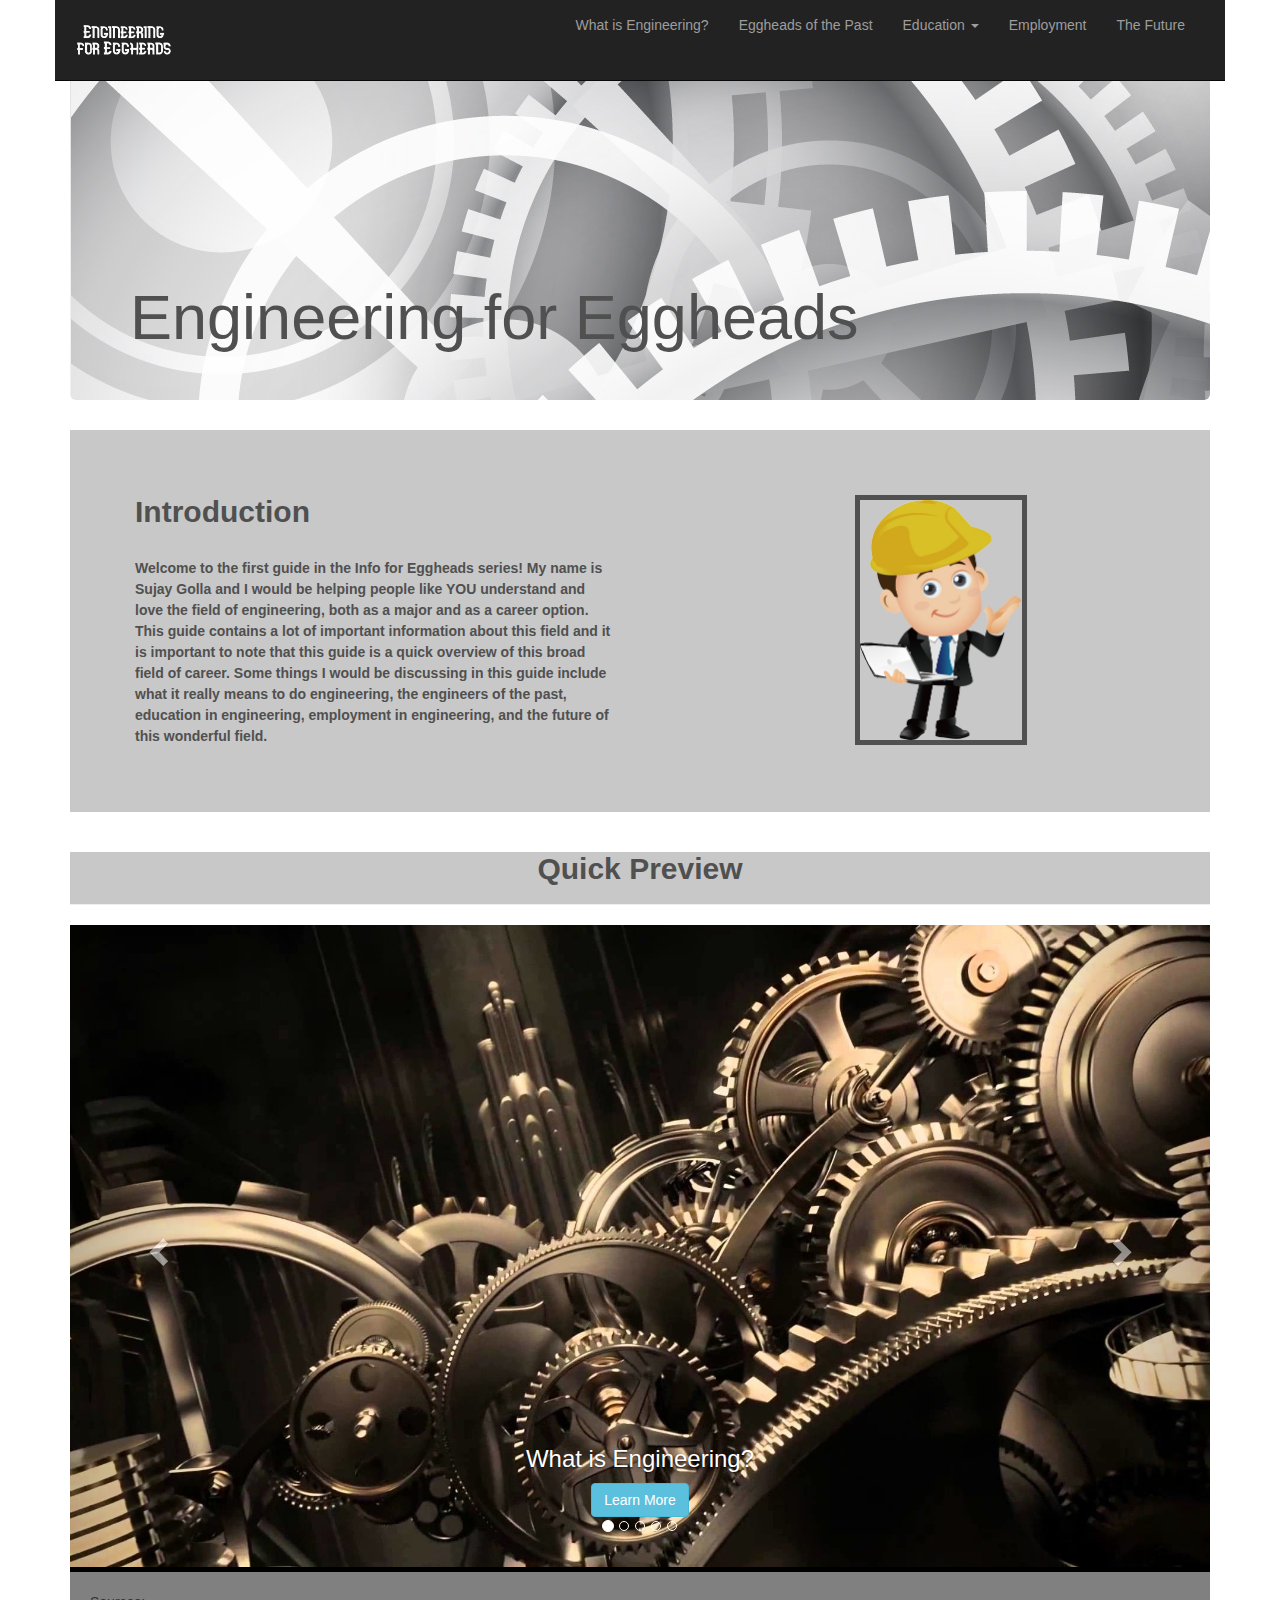
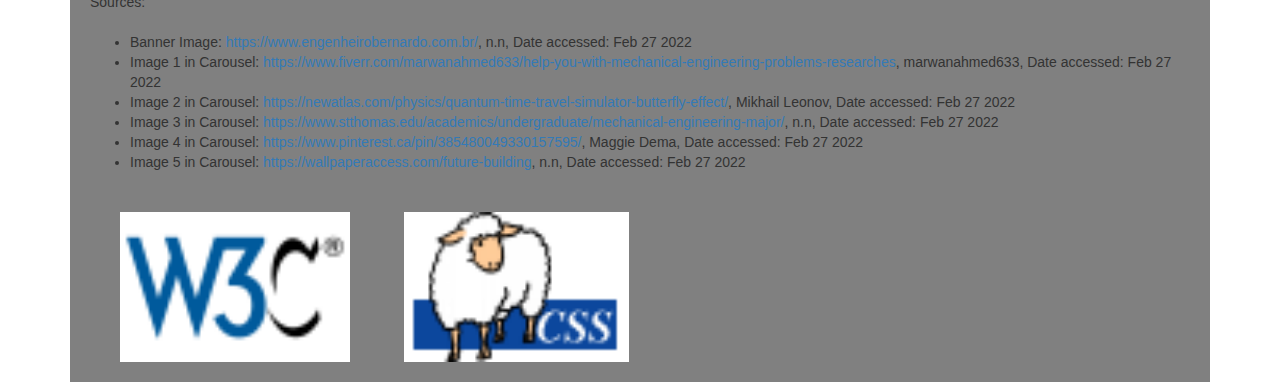
<file: index.html>
<!DOCTYPE html>
<html lang="en">
    <head>
        <meta charset="UTF-8">
        <meta http-equiv="X-UA-Compatible" content="IE=edge">
        <meta name="viewport" content="width=device-width, initial-scale=1">

        <script src="https://ajax.googleapis.com/ajax/libs/jquery/1.12.4/jquery.min.js"></script>

        <!-- Bootstrap CSS -->
        <link rel="stylesheet" href="https://maxcdn.bootstrapcdn.com/bootstrap/3.3.7/css/bootstrap.min.css" integrity="sha384-BVYiiSIFeK1dGmJRAkycuHAHRg32OmUcww7on3RYdg4Va+PmSTsz/K68vbdEjh4u" crossorigin="anonymous">

        <!-- Bootstrap JavaScript -->
        <script src="https://maxcdn.bootstrapcdn.com/bootstrap/3.3.7/js/bootstrap.min.js" integrity="sha384-Tc5IQib027qvyjSMfHjOMaLkfuWVxZxUPnCJA7l2mCWNIpG9mGCD8wGNIcPD7Txa" crossorigin="anonymous"></script>
        <title>Engineering for Eggheads</title>
        <link rel="stylesheet" type="text/css" href="style.css"/>
    </head>
    <body>
        <div class="container">
            <!--QUICK IMPORTANT NOTE: I have used bootstrap pre-defined classes for the page banners also known as Jumbotrons and for the entire website fluidity depending on screen size also known as container class-->
            <div class="jumbotron">
                <h1>Engineering for Eggheads</h1>
            </div>
            <!--Navbar, used boostrap-->
            <nav class="navbar navbar-inverse navbar-fixed-top container">
                <div class="navbar-header">
                    <a href="index.html"><img src="Images/logo.png" alt="Engineering for eggheads logo"></a>
                </div> 
                <ul id="Navbar" class="nav navbar-nav navbar-right">
                    <li><a href="whatisengineering.html">What is Engineering?</a></li>
                    <li><a href="eggheadsofthepast.html">Eggheads of the Past</a></li>
                    <li class="dropdown">
                        <a class="dropdown-toggle" data-toggle="dropdown" href="education.html">
                            Education
                            <span class="caret"></span>
                        </a>
                        <ul class="dropdown-menu">
                            <li><a href="education.html">Overview</a></li>
                            <li><a href="civil.html">Civil Engineering</a></li>
                            <li><a href="chemical.html">Chemical Engineering</a></li>
                            <li><a href="mechanical.html">Mechanical Engineering</a></li>
                            <li><a href="electrical.html">Electrical Engineering</a></li>
                            <li><a href="industrial.html">Industrial Engineering</a></li>
                            <li><a href="universities.html">Universities</a></li>
                        </ul>
                    </li>
                    <li><a href="employment.html">Employment</a></li>
                    <li><a href="thefuture.html">The Future</a></li>
                </ul>
            </nav>
        </div>
        <!--First Section, used bootstrap for organization-->
        <div class="container">
            <div class="NormalDIV">
                <div class="row">
                    <div class="col-xs-6">
                        <div>    
                            <h2>Introduction</h2>
                            <p>
                                Welcome to the first guide in the Info for Eggheads series! 
                                My name is Sujay Golla and I would be helping people like YOU 
                                understand and love the field of engineering, both as a major 
                                and as a career option. This guide contains a lot of important 
                                information about this field and it is important to note that 
                                this guide is a quick overview of this broad field of career. 
                                Some things I would be discussing in this guide include what it 
                                really means to do engineering, the engineers of the past, 
                                education in engineering, employment in engineering, and the 
                                future of this wonderful field.
                            </p>
                        </div>
                    </div>
                    <div class="col-xs-6 text-center">
                        <img src="Images/4.png" alt="Picture of an engineer animated character"/>
                    </div>
                </div>
            </div>
        </div>
        <!--Second Section, used boostrap for organization-->
        <div class="container">
            <div class="page-header text-center">
                <h2>Quick Preview</h2>
            </div>
        </div>
        <!--Carousel of the entire website previews, used boostrap-->
        <div class="container">
            <div id="myCarousel" class="carousel slide" data-ride="carousel">
                <ol class="carousel-indicators">
                    <li data-target="#myCarousel" data-slide-to="0" class="active"></li>
                    <li data-target="#myCarousel" data-slide-to="1"></li>
                    <li data-target="#myCarousel" data-slide-to="2"></li>
                    <li data-target="#myCarousel" data-slide-to="3"></li>
                    <li data-target="#myCarousel" data-slide-to="4"></li>
                </ol>
                <div class="carousel-inner">
                    <div class="item active">
                        <img src="Images/73.jpg" alt="A gear system">
                        <div class="carousel-caption">
                            <h3>What is Engineering?</h3>
                            <a href="whatisengineering.html" class="btn btn-info" role="button">Learn More</a>
                        </div>
                    </div>
                    <div class="item">
                        <img src="Images/12.jpg" alt="Clocking turning back time">
                        <div class="carousel-caption">
                            <h3>Eggheads of the Past</h3>
                            <a href="eggheadsofthepast.html" class="btn btn-info" role="button">Learn More</a>>
                        </div>
                    </div>
                    <div class="item">
                        <img src="Images/36.jpg" alt="An engineering student">
                        <div class="carousel-caption">
                            <h3>Education in Engineering</h3>
                            <a href="education.html" class="btn btn-info" role="button">Learn More</a>
                        </div>
                    </div>
                    <div class="item">
                        <img src="Images/31.jpg" alt="Engineers planning">
                        <div class="carousel-caption">
                            <h3>Employment in Engineering</h3>
                            <a href="employment.html" class="btn btn-info" role="button">Learn More</a>
                        </div>
                    </div>
                    <div class="item">
                        <img src="Images/35.jpg" alt="Futuristic Building">
                        <div class="carousel-caption">
                            <h3>The future of Engineering</h3>
                            <a href="thefuture.html" class="btn btn-info" role="button">Learn More</a>
                        </div>
                    </div>
                </div>
                <a class="left carousel-control" href="#myCarousel" data-slide="prev">
                    <span class="glyphicon glyphicon-chevron-left"></span>
                    <span class="sr-only">Previous</span>
                </a>
                <a class="right carousel-control" href="#myCarousel" data-slide="next">
                    <span class="glyphicon glyphicon-chevron-right"></span>
                    <span class="sr-only">Next</span>
                </a>
            </div>
        </div>
        <!--Sources and Validators-->
        <div class="container">
            <div class="Bottom">
                <p>Sources:</p>
                <ul>
                    <li>Banner Image: <a href="https://www.engenheirobernardo.com.br/">https://www.engenheirobernardo.com.br/</a>, n.n, Date accessed: Feb 27 2022</li>
                    <li>Image 1 in Carousel: <a href="https://www.fiverr.com/marwanahmed633/help-you-with-mechanical-engineering-problems-researches">https://www.fiverr.com/marwanahmed633/help-you-with-mechanical-engineering-problems-researches</a>, marwanahmed633, Date accessed: Feb 27 2022</li>
                    <li>Image 2 in Carousel: <a href="https://newatlas.com/physics/quantum-time-travel-simulator-butterfly-effect/">https://newatlas.com/physics/quantum-time-travel-simulator-butterfly-effect/</a>, Mikhail Leonov, Date accessed: Feb 27 2022</li>
                    <li>Image 3 in Carousel: <a href="https://www.stthomas.edu/academics/undergraduate/mechanical-engineering-major/">https://www.stthomas.edu/academics/undergraduate/mechanical-engineering-major/</a>, n.n, Date accessed: Feb 27 2022</li>
                    <li>Image 4 in Carousel: <a href="https://www.pinterest.ca/pin/385480049330157595/">https://www.pinterest.ca/pin/385480049330157595/</a>, Maggie Dema, Date accessed: Feb 27 2022</li>
                    <li>Image 5 in Carousel: <a href="https://wallpaperaccess.com/future-building">https://wallpaperaccess.com/future-building</a>, n.n, Date accessed: Feb 27 2022</li>
                </ul>
                <a href="http://validator.w3.org/check?uri=https://sujay-golla.github.io/project/"><img class="validator" src="Images/w3c.png" alt="HTML5 Validator"></a>
                <a href="http://jigsaw.w3.org/css-validator/validator?uri=https://sujay-golla.github.io/project/"><img class="validator" src="Images/css.png" alt="CSS Validator"></a>
            </div>
        </div>
    </body>
</html>
</file>
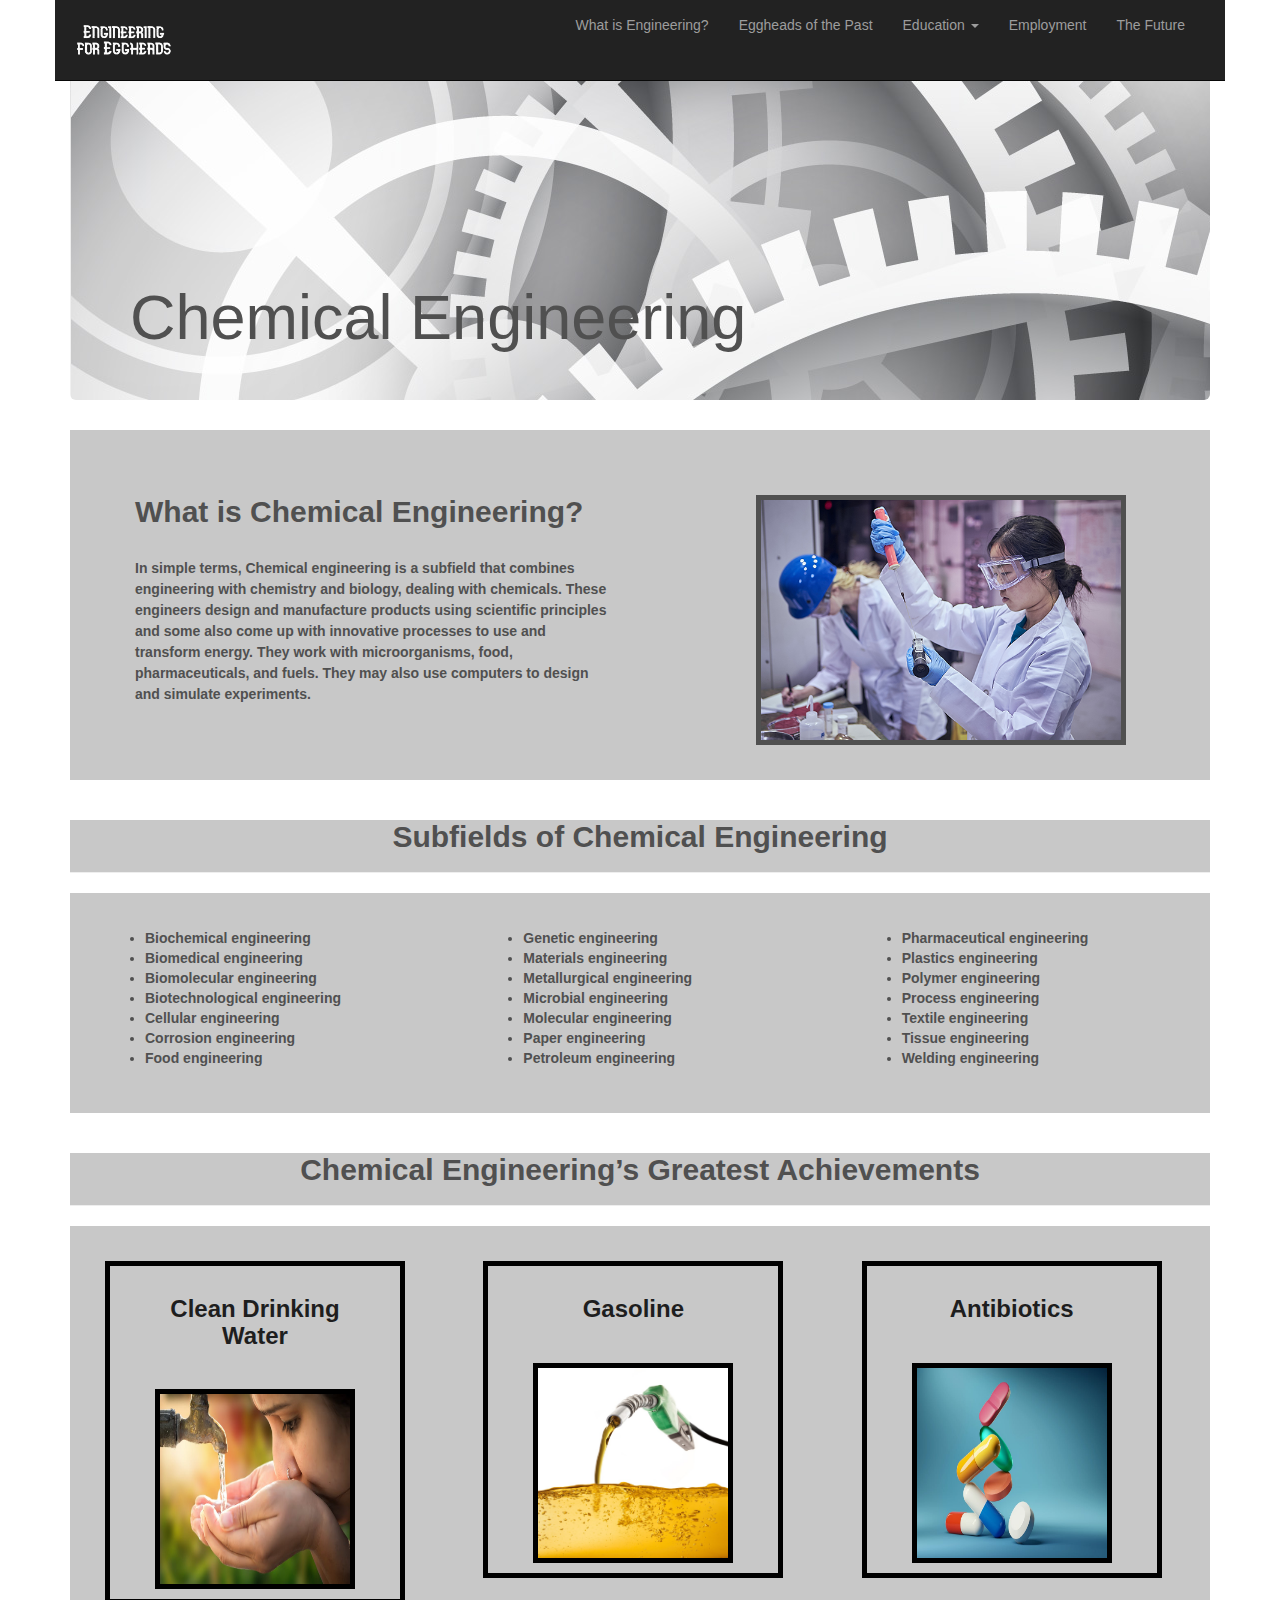
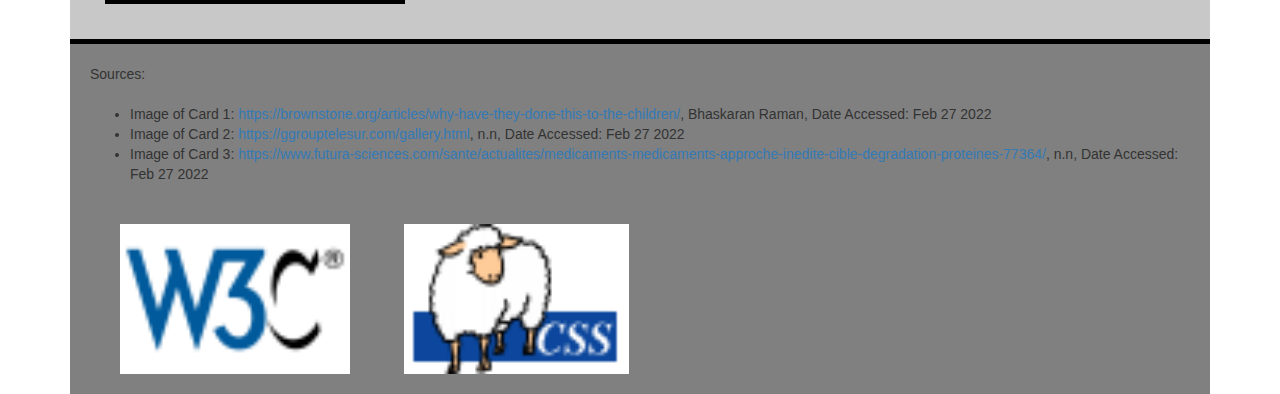
<file: chemical.html>
<!DOCTYPE html>
<html lang="en">
    <head>
        <meta charset="UTF-8">
        <meta http-equiv="X-UA-Compatible" content="IE=edge">
        <meta name="viewport" content="width=device-width, initial-scale=1">

        <script src="https://ajax.googleapis.com/ajax/libs/jquery/1.12.4/jquery.min.js"></script>

        <!-- Bootstrap CSS -->
        <link rel="stylesheet" href="https://maxcdn.bootstrapcdn.com/bootstrap/3.3.7/css/bootstrap.min.css" integrity="sha384-BVYiiSIFeK1dGmJRAkycuHAHRg32OmUcww7on3RYdg4Va+PmSTsz/K68vbdEjh4u" crossorigin="anonymous">

        <!-- Bootstrap JavaScript -->
        <script src="https://maxcdn.bootstrapcdn.com/bootstrap/3.3.7/js/bootstrap.min.js" integrity="sha384-Tc5IQib027qvyjSMfHjOMaLkfuWVxZxUPnCJA7l2mCWNIpG9mGCD8wGNIcPD7Txa" crossorigin="anonymous"></script>
        <title>Engineering for Eggheads</title>
        <link rel="stylesheet" type="text/css" href="style.css"/>
    </head>
    <body>
        <div class="container">
            <!--Navbar-->
            <nav class="navbar navbar-inverse navbar-fixed-top container">
                <div class="navbar-header">
                    <a href="index.html"><img src="Images/logo.png" alt="Engineering for eggheads logo"></a>
                </div>
                <ul id="Navbar" class="nav navbar-nav navbar-right">
                    <li><a href="whatisengineering.html">What is Engineering?</a></li>
                    <li><a href="eggheadsofthepast.html">Eggheads of the Past</a></li>
                    <li class="dropdown">
                        <a class="dropdown-toggle" data-toggle="dropdown" href="education.html">
                            Education
                            <span class="caret"></span>
                        </a>
                        <ul class="dropdown-menu">
                            <li><a href="education.html">Overview</a></li>
                            <li><a href="civil.html">Civil Engineering</a></li>
                            <li><a href="chemical.html">Chemical Engineering</a></li>
                            <li><a href="mechanical.html">Mechanical Engineering</a></li>
                            <li><a href="electrical.html">Electrical Engineering</a></li>
                            <li><a href="industrial.html">Industrial Engineering</a></li>
                            <li><a href="universities.html">Universities</a></li>
                        </ul>
                    </li>
                    <li><a href="employment.html">Employment</a></li>
                    <li><a href="thefuture.html">The Future</a></li>
                </ul>
            </nav>
        </div>
        <div class="container">
            <div class="jumbotron">
                <h1>Chemical Engineering</h1>
            </div> 
        </div>
        <!--First Section-->
        <div class="container">
            <div class="NormalDIV">
                <div class="row">
                    <div class="col-xs-6">
                        <div>    
                            <h2>What is Chemical Engineering?</h2>
                            <p>
                                In simple terms, Chemical engineering is a subfield that combines 
                                engineering with chemistry and biology, dealing with chemicals. These 
                                engineers design and manufacture products using scientific principles 
                                and some also come up with innovative processes to use and transform 
                                energy. They work with microorganisms, food, pharmaceuticals, and fuels. 
                                They may also use computers to design and simulate experiments.

                            </p>
                        </div>
                    </div>
                    <div class="col-xs-6 text-center">
                        <img src="Images/19.jpg" alt="A person working with chemicals"/>
                    </div>
                </div>
            </div>
        </div>
        <!--Second Section-->
        <div class="container">
            <div class="page-header text-center">
                <h2>Subfields of Chemical Engineering</h2>
            </div>
        </div>
        <div class="container">
            <div class="NormalDIV">
                <div class="row">
                    <div class="col-xs-4">
                        <ul>
                            <li>Biochemical engineering</li>
                            <li>Biomedical engineering</li>
                            <li>Biomolecular engineering</li>
                            <li>Biotechnological engineering</li>
                            <li>Cellular engineering</li>
                            <li>Corrosion engineering</li>
                            <li>Food engineering</li>
                        </ul>
                    </div>
                    <div class="col-xs-4">
                        <ul>
                            <li>Genetic engineering</li>
                            <li>Materials engineering</li>
                            <li>Metallurgical engineering</li>
                            <li>Microbial engineering</li>
                            <li>Molecular engineering</li>
                            <li>Paper engineering</li>
                            <li>Petroleum engineering</li>
                        </ul>
                    </div>
                    <div class="col-xs-4">
                        <ul>
                            <li>Pharmaceutical engineering</li>
                            <li>Plastics engineering</li>
                            <li>Polymer engineering</li>
                            <li>Process engineering</li>
                            <li>Textile engineering</li>
                            <li>Tissue engineering</li>
                            <li>Welding engineering</li>
                        </ul>
                    </div>
                </div>
            </div>
        </div>
        <!--Third Section-->
        <div class="container">
            <div class="page-header text-center">
                <h2>Chemical Engineering&rsquo;s Greatest Achievements</h2>
            </div>
        </div>
        <div class="container">
            <div class="NormalDIV">
                <div class="row">
                    <div class="col-xs-4">
                        <div class="ProfileCard text-center">
                            <h3>Clean Drinking Water</h3>
                            <a href="https://prezi.com/b7oahnq1jm0o/chemical-engineering-and-providing-clean-water/"><img src="Images/43.jpg" alt="Image of a girl drinking tap water"></a>
                        </div>
                    </div> 
                    <div class="col-xs-4">
                        <div class="ProfileCard text-center">
                            <h3>Gasoline</h3>
                            <a href="https://cen.acs.org/business/petrochemicals/future-oil-chemicals-fuels/97/i8"><img src="Images/44.jpg" alt="Image of gasoline filling up in empty space"></a>
                        </div>
                    </div>
                    <div class="col-xs-4">
                        <div class="ProfileCard text-center">
                            <h3>Antibiotics</h3>
                            <a href="https://news.stanford.edu/news/2005/march16/acs_kaosr-031605.html"><img src="Images/45.jpg" alt="Image of antibacterial pills"></a>
                        </div>
                    </div>
                </div>
            </div>
        </div>
        <!--Sources and Validator-->
        <div class="container">
            <div class="Bottom">
                <p>Sources:</p>
                <ul>
                    <li>Image of Card 1: <a href="https://brownstone.org/articles/why-have-they-done-this-to-the-children/">https://brownstone.org/articles/why-have-they-done-this-to-the-children/</a>, Bhaskaran Raman, Date Accessed: Feb 27 2022</li>
                    <li>Image of Card 2: <a href="https://ggrouptelesur.com/gallery.html">https://ggrouptelesur.com/gallery.html</a>, n.n, Date Accessed: Feb 27 2022</li>
                    <li>Image of Card 3: <a href="https://www.futura-sciences.com/sante/actualites/medicaments-medicaments-approche-inedite-cible-degradation-proteines-77364/">https://www.futura-sciences.com/sante/actualites/medicaments-medicaments-approche-inedite-cible-degradation-proteines-77364/</a>, n.n, Date Accessed: Feb 27 2022</li>
                </ul>
                <a href="http://validator.w3.org/check?uri=https://sujay-golla.github.io/project/chemical.html"><img class="validator" src="Images/w3c.png" alt="HTML5 Validator"></a>
                <a href="http://jigsaw.w3.org/css-validator/validator?uri=https://sujay-golla.github.io/project/chemical.html"><img class="validator" src="Images/css.png" alt="CSS Validator"></a>
            </div>
        </div>
    </body>
</html>
</file>
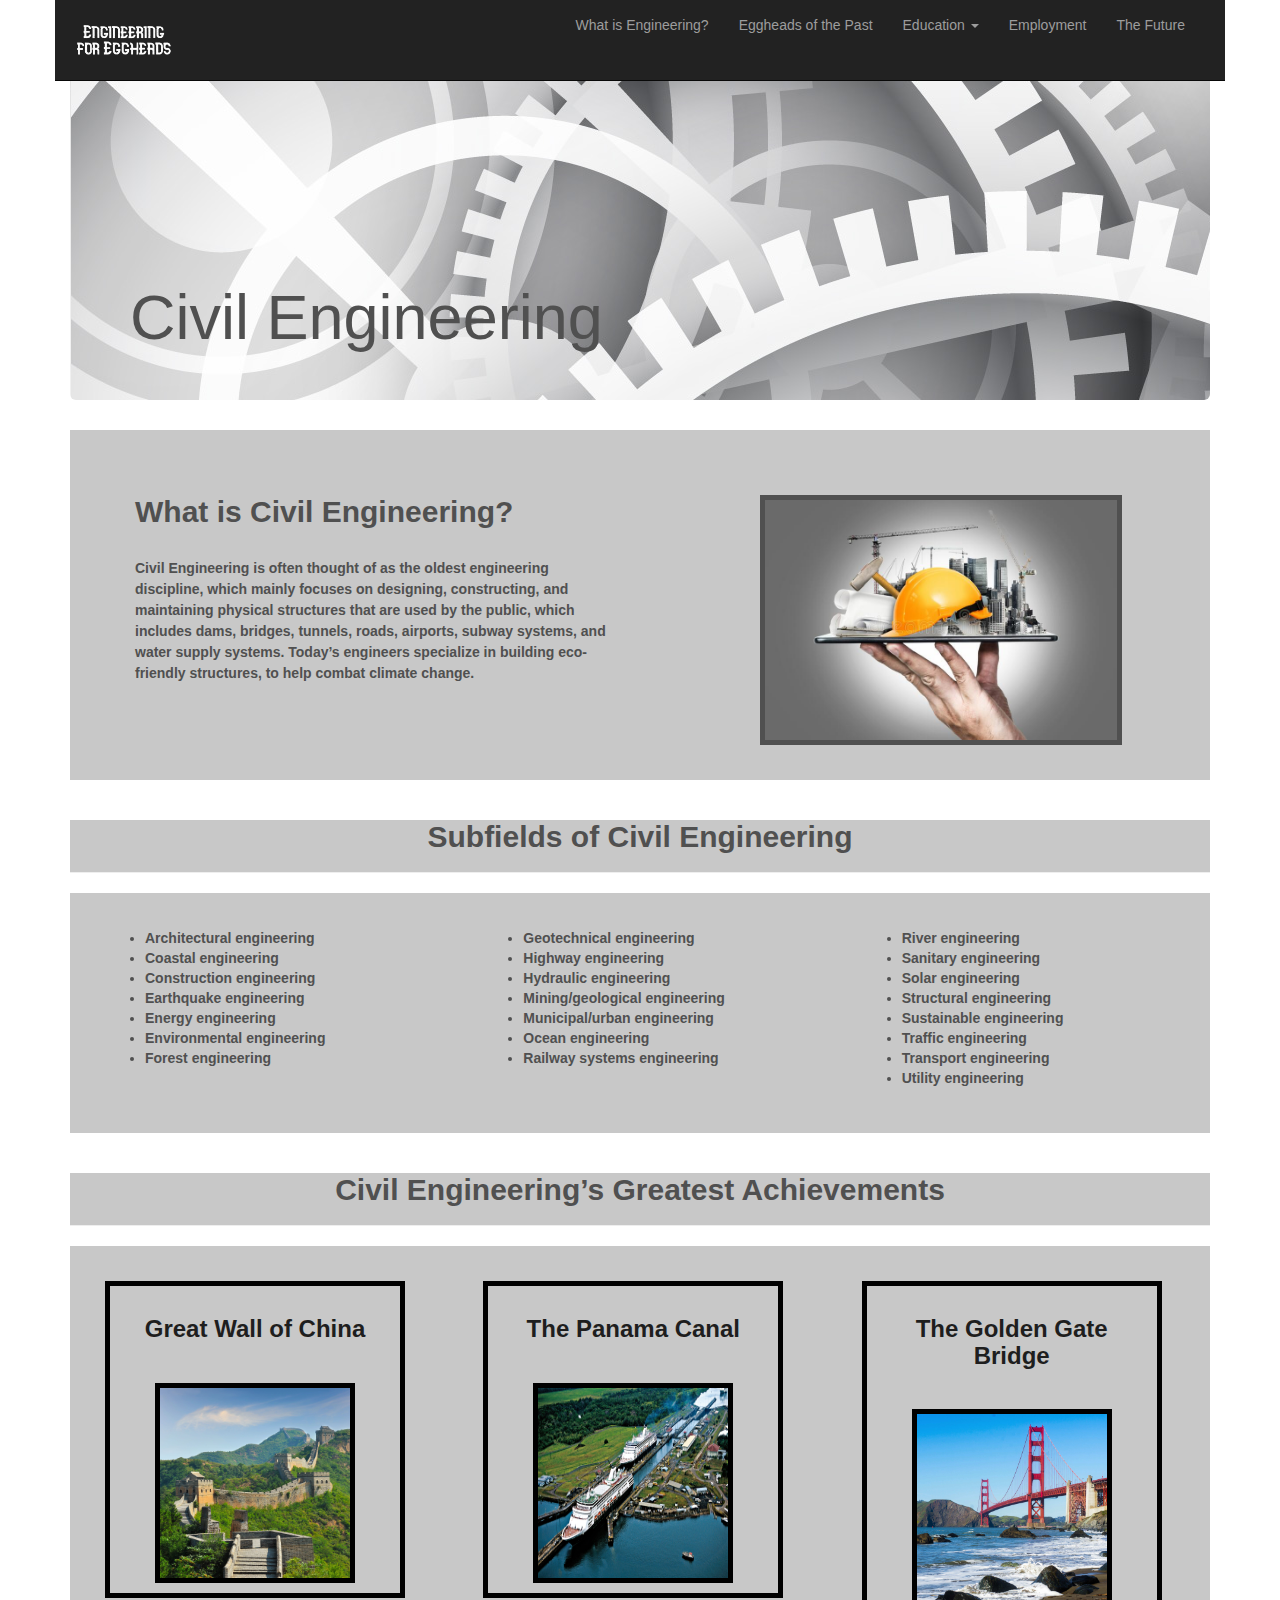
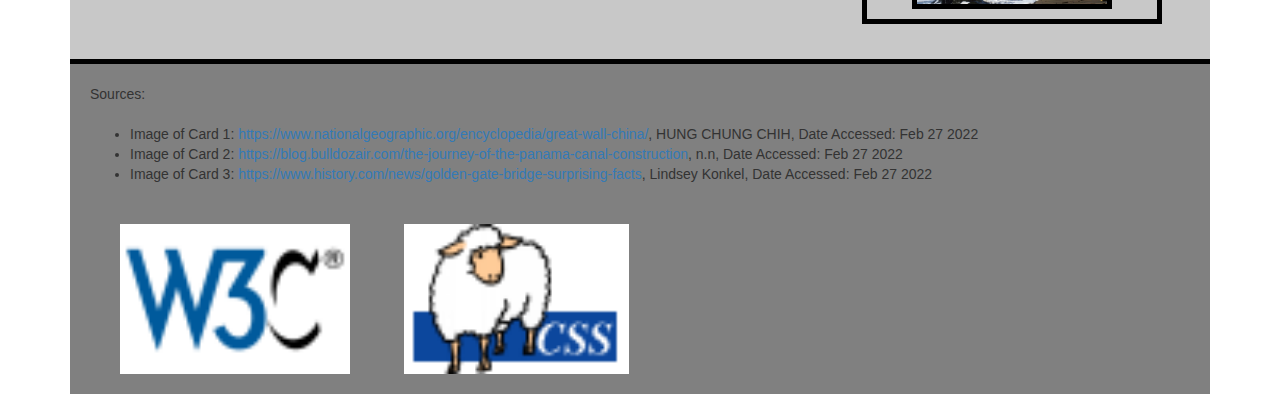
<file: civil.html>
<!DOCTYPE html>
<html lang="en">
    <head>
        <meta charset="UTF-8">
        <meta http-equiv="X-UA-Compatible" content="IE=edge">
        <meta name="viewport" content="width=device-width, initial-scale=1">

        <script src="https://ajax.googleapis.com/ajax/libs/jquery/1.12.4/jquery.min.js"></script>

        <!-- Bootstrap CSS -->
        <link rel="stylesheet" href="https://maxcdn.bootstrapcdn.com/bootstrap/3.3.7/css/bootstrap.min.css" integrity="sha384-BVYiiSIFeK1dGmJRAkycuHAHRg32OmUcww7on3RYdg4Va+PmSTsz/K68vbdEjh4u" crossorigin="anonymous">

        <!-- Bootstrap JavaScript -->
        <script src="https://maxcdn.bootstrapcdn.com/bootstrap/3.3.7/js/bootstrap.min.js" integrity="sha384-Tc5IQib027qvyjSMfHjOMaLkfuWVxZxUPnCJA7l2mCWNIpG9mGCD8wGNIcPD7Txa" crossorigin="anonymous"></script>
        <title>Engineering for Eggheads</title>
        <link rel="stylesheet" type="text/css" href="style.css"/>
    </head>
    <body>
        <div class="container">
            <!--Navbar, used bootstrap-->
            <nav class="navbar navbar-inverse navbar-fixed-top container">
                <div class="navbar-header">
                    <a href="index.html"><img src="Images/logo.png" alt="Engineering for eggheads logo"></a>
                </div>
                <ul id="Navbar" class="nav navbar-nav navbar-right">
                    <li><a href="whatisengineering.html">What is Engineering?</a></li>
                    <li><a href="eggheadsofthepast.html">Eggheads of the Past</a></li>
                    <li class="dropdown">
                        <a class="dropdown-toggle" data-toggle="dropdown" href="education.html">
                            Education
                            <span class="caret"></span>
                        </a>
                        <ul class="dropdown-menu">
                            <li><a href="education.html">Overview</a></li>
                            <li><a href="civil.html">Civil Engineering</a></li>
                            <li><a href="chemical.html">Chemical Engineering</a></li>
                            <li><a href="mechanical.html">Mechanical Engineering</a></li>
                            <li><a href="electrical.html">Electrical Engineering</a></li>
                            <li><a href="industrial.html">Industrial Engineering</a></li>
                            <li><a href="universities.html">Universities</a></li>
                        </ul>
                    </li>
                    <li><a href="employment.html">Employment</a></li>
                    <li><a href="thefuture.html">The Future</a></li>
                </ul>
            </nav>
        </div>
        <div class="container">
            <div class="jumbotron">
                <h1>Civil Engineering</h1>
            </div> 
        </div>
        <!--First Section, used bootstrap for organization-->
        <div class="container">
            <div class="NormalDIV">
                <div class="row">
                    <div class="col-xs-6">
                        <div>    
                            <h2>What is Civil Engineering?</h2>
                            <p>
                                Civil Engineering is often thought of as the oldest engineering discipline, 
                                which mainly focuses on designing, constructing, and maintaining physical 
                                structures that are used by the public, which includes dams, bridges, tunnels, 
                                roads, airports, subway systems, and water supply systems. Today&rsquo;s engineers 
                                specialize in building eco-friendly structures, to help combat climate change.
                            </p>
                        </div>
                    </div>
                    <div class="col-xs-6 text-center">
                        <img src="Images/18.jpg" alt="A person holding engineering related things with their 5 fingers"/>
                    </div>
                </div>
            </div>
        </div>
        <!--Second Section, used some bootstrap for organization-->
        <div class="container">
            <div class="page-header text-center">
                <h2>Subfields of Civil Engineering</h2>
            </div>
        </div>
        <div class="container">
            <div class="NormalDIV">
                <div class="row">
                    <div class="col-xs-4">
                        <ul>
                            <li>Architectural engineering</li>
                            <li>Coastal engineering</li>
                            <li>Construction engineering</li>
                            <li>Earthquake engineering</li>
                            <li>Energy engineering</li>
                            <li>Environmental engineering</li>
                            <li>Forest engineering</li>
                        </ul>
                    </div>
                    <div class="col-xs-4">
                        <ul>
                            <li>Geotechnical engineering</li>
                            <li>Highway engineering</li>
                            <li>Hydraulic engineering</li>
                            <li>Mining/geological engineering</li>
                            <li>Municipal/urban engineering</li>
                            <li>Ocean engineering</li>
                            <li>Railway systems engineering</li>
                        </ul>
                    </div>
                    <div class="col-xs-4">
                        <ul>
                            <li>River engineering</li>
                            <li>Sanitary engineering</li>
                            <li>Solar engineering</li>
                            <li>Structural engineering</li>
                            <li>Sustainable engineering</li>
                            <li>Traffic engineering</li>
                            <li>Transport engineering</li>
                            <li>Utility engineering</li>
                        </ul>
                    </div>
                </div>
            </div>
        </div>
        <!--Third Section, used some bootstrap for organization-->
        <div class="container">
            <div class="page-header text-center">
                <h2>Civil Engineering&rsquo;s Greatest Achievements</h2>
            </div>
        </div>
        <div class="container">
            <div class="NormalDIV">
                <div class="row">
                    <div class="col-xs-4">
                        <div class="ProfileCard text-center">
                            <h3>Great Wall of China</h3>
                            <a href="https://www.britannica.com/topic/Great-Wall-of-China"><img src="Images/40.jpg" alt="Image of the Great Wall of China"></a>
                        </div>
                    </div> 
                    <div class="col-xs-4">
                        <div class="ProfileCard text-center">
                            <h3>The Panama Canal</h3>
                            <a href="https://www.britannica.com/topic/Panama-Canal"><img src="Images/41.jpg" alt="Image of the Panama Canal"></a>
                        </div>
                    </div>
                    <div class="col-xs-4">
                        <div class="ProfileCard text-center">
                            <h3>The Golden Gate Bridge</h3>
                            <a href="https://www.britannica.com/topic/Golden-Gate-Bridge"><img src="Images/42.jpg" alt="Image of the Golden Gate Bridge"></a>
                        </div>
                    </div>
                </div>
            </div>
        </div>
        <!--Sources and Validators-->
        <div class="container">
            <div class="Bottom">
                <p>Sources:</p>
                <ul>
                    <li>Image of Card 1: <a href="https://www.nationalgeographic.org/encyclopedia/great-wall-china/">https://www.nationalgeographic.org/encyclopedia/great-wall-china/</a>, HUNG CHUNG CHIH, Date Accessed: Feb 27 2022</li>
                    <li>Image of Card 2: <a href="https://blog.bulldozair.com/the-journey-of-the-panama-canal-construction">https://blog.bulldozair.com/the-journey-of-the-panama-canal-construction</a>, n.n, Date Accessed: Feb 27 2022</li>
                    <li>Image of Card 3: <a href="https://www.history.com/news/golden-gate-bridge-surprising-facts">https://www.history.com/news/golden-gate-bridge-surprising-facts</a>, Lindsey Konkel, Date Accessed: Feb 27 2022</li>
                </ul>
                <a href="http://validator.w3.org/check?uri=https://sujay-golla.github.io/project/civil.html"><img class="validator" src="Images/w3c.png" alt="HTML5 Validator"></a>
                <a href="http://jigsaw.w3.org/css-validator/validator?uri=https://sujay-golla.github.io/project/civil.html"><img class="validator" src="Images/css.png" alt="CSS Validator"></a>
            </div>
        </div>
    </body>
</html>
</file>
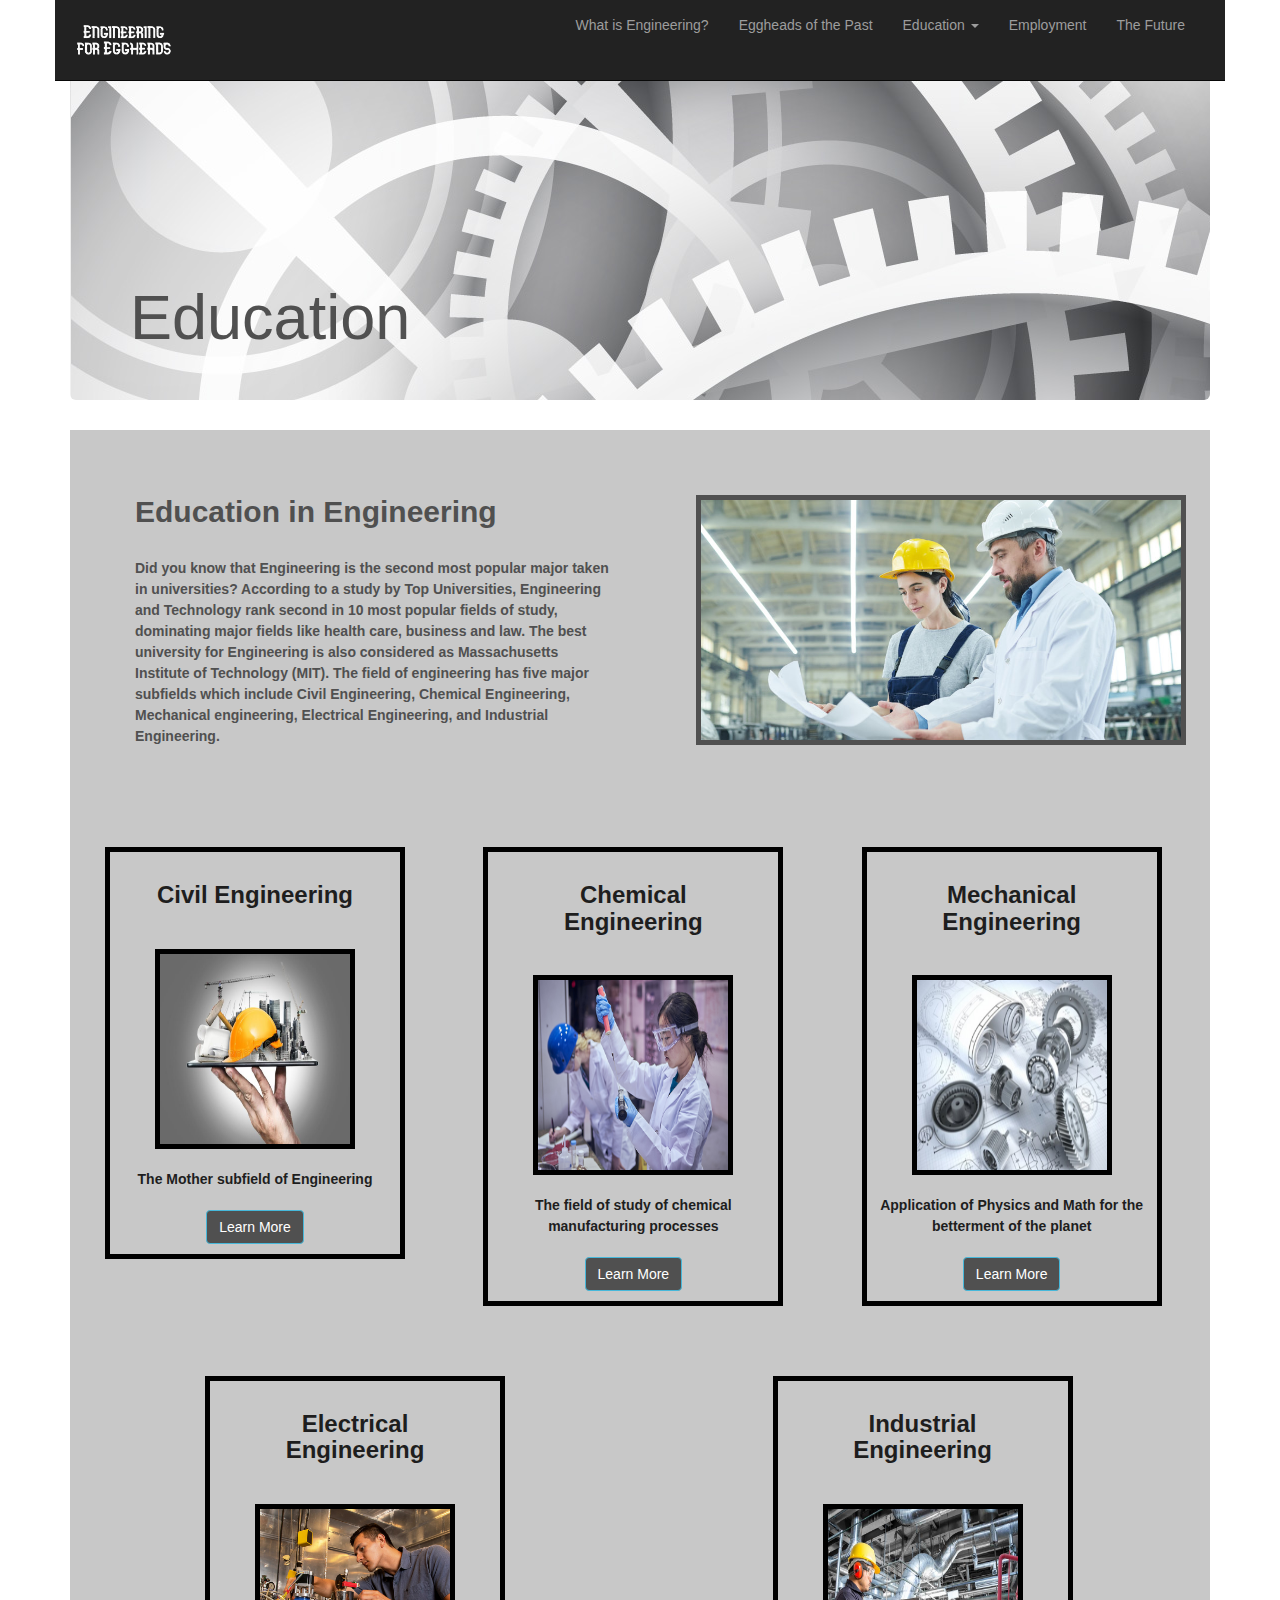
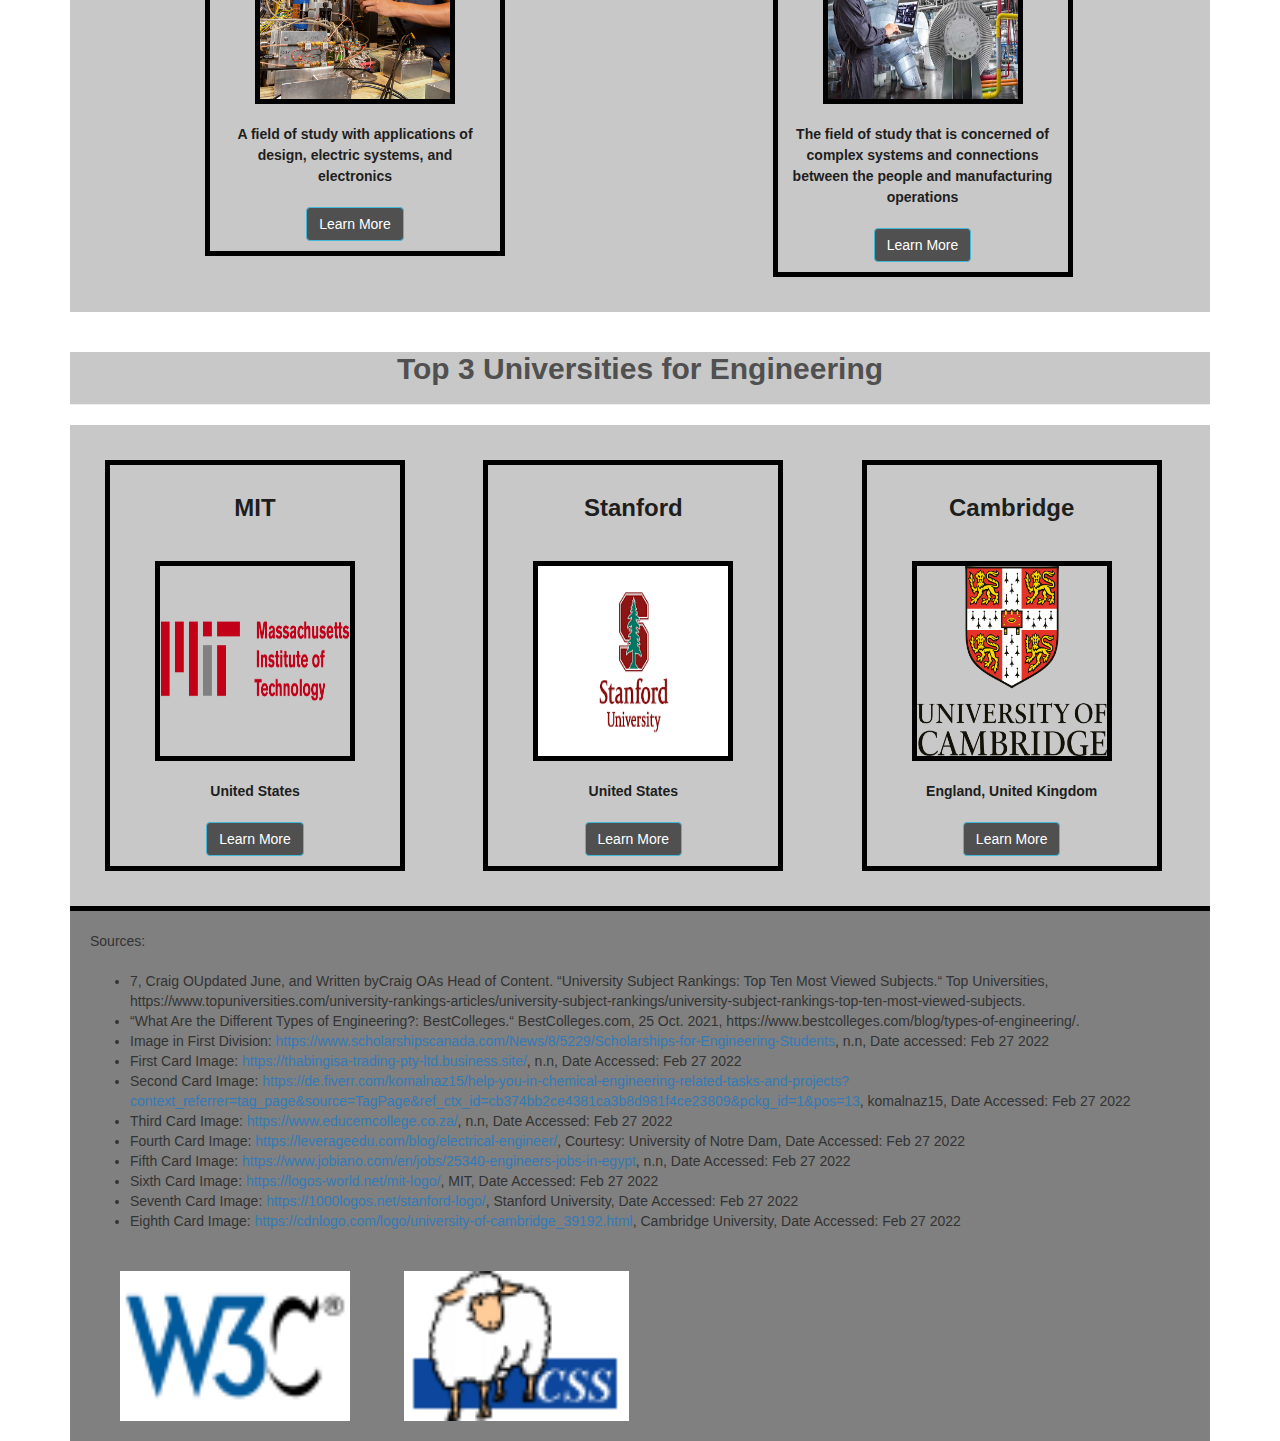
<file: education.html>
<!DOCTYPE html>
<html lang="en">
    <head>
        <meta charset="UTF-8">
        <meta http-equiv="X-UA-Compatible" content="IE=edge">
        <meta name="viewport" content="width=device-width, initial-scale=1">

        <script src="https://ajax.googleapis.com/ajax/libs/jquery/1.12.4/jquery.min.js"></script>

        <!-- Bootstrap CSS -->
        <link rel="stylesheet" href="https://maxcdn.bootstrapcdn.com/bootstrap/3.3.7/css/bootstrap.min.css" integrity="sha384-BVYiiSIFeK1dGmJRAkycuHAHRg32OmUcww7on3RYdg4Va+PmSTsz/K68vbdEjh4u" crossorigin="anonymous">

        <!-- Bootstrap JavaScript -->
        <script src="https://maxcdn.bootstrapcdn.com/bootstrap/3.3.7/js/bootstrap.min.js" integrity="sha384-Tc5IQib027qvyjSMfHjOMaLkfuWVxZxUPnCJA7l2mCWNIpG9mGCD8wGNIcPD7Txa" crossorigin="anonymous"></script>
        <title>Engineering for Eggheads</title>
        <link rel="stylesheet" type="text/css" href="style.css"/>
    </head>
    <body>
        <div class="container">
            <!--Navbar, used bootstrap-->
            <nav class="navbar navbar-inverse navbar-fixed-top container">
                <div class="navbar-header">
                    <a href="index.html"><img src="Images/logo.png" alt="Engineering for eggheads logo"></a>
                </div>
                <ul id="Navbar" class="nav navbar-nav navbar-right">
                    <li><a href="whatisengineering.html">What is Engineering?</a></li>
                    <li><a href="eggheadsofthepast.html">Eggheads of the Past</a></li>
                    <li class="dropdown">
                        <a class="dropdown-toggle" data-toggle="dropdown" href="education.html">
                            Education
                            <span class="caret"></span>
                        </a>
                        <ul class="dropdown-menu">
                            <li><a href="education.html">Overview</a></li>
                            <li><a href="civil.html">Civil Engineering</a></li>
                            <li><a href="chemical.html">Chemical Engineering</a></li>
                            <li><a href="mechanical.html">Mechanical Engineering</a></li>
                            <li><a href="electrical.html">Electrical Engineering</a></li>
                            <li><a href="industrial.html">Industrial Engineering</a></li>
                            <li><a href="universities.html">Universities</a></li>
                        </ul>
                    </li>
                    <li><a href="employment.html">Employment</a></li>
                    <li><a href="thefuture.html">The Future</a></li>
                </ul>
            </nav>
        </div>
        <div class="container">
            <div class="jumbotron">
                <h1>Education</h1>
            </div> 
        </div>
        <!--First Section, used bootstrap for organization-->
        <div class="container">
            <div class="NormalDIV">
                <div class="row">
                    <div class="col-xs-6">
                        <div>    
                            <h2>Education in Engineering</h2>
                            <p>
                                Did you know that Engineering is the second most popular major 
                                taken in universities? According to a study by Top Universities, 
                                Engineering and Technology rank second in 10 most popular fields 
                                of study, dominating major fields like health care, business and 
                                law. The best university for Engineering is also considered as 
                                Massachusetts Institute of Technology (MIT). The field of engineering 
                                has five major subfields which include Civil Engineering, Chemical 
                                Engineering, Mechanical engineering, Electrical Engineering, and 
                                Industrial Engineering.
                            </p>
                        </div>
                    </div>
                    <div class="col-xs-6 text-center">
                        <img src="Images/17.jpg" alt="Picture of two engineers planning"/>
                    </div>
                </div>
            </div>
        </div>
        <!--Cards rows with links to webpages, used bootstrap for organization-->
        <div class="container">
            <div class="NormalDIV">
                <div class="row">
                    <div class="col-xs-4">
                        <div class="ProfileCard text-center">
                            <h3>Civil Engineering</h3>
                            <img src="Images/18.jpg" alt="Holding Engineering Equipment with a hand">
                            <p>The Mother subfield of Engineering</p>
                            <a href="civil.html" class="btn btn-info" role="button">Learn More</a>
                        </div>
                    </div>
                    <div class="col-xs-4">
                        <div class="ProfileCard text-center">
                            <h3>Chemical Engineering</h3>
                            <img src="Images/19.jpg" alt="A woman working on a formula">
                            <p>The field of study of chemical manufacturing processes</p>
                            <a href="chemical.html" class="btn btn-info" role="button">Learn More</a>
                        </div>
                    </div>
                    <div class="col-xs-4">
                        <div class="ProfileCard text-center">
                            <h3>Mechanical Engineering</h3>
                            <img src="Images/20.jpg" alt="Mechanical tools image">
                            <p>Application of Physics and Math for the betterment of the planet</p>
                            <a href="mechanical.html" class="btn btn-info" role="button">Learn More</a>
                        </div>
                    </div>
                </div>
            </div>
        </div>
        <div class="container">
            <div class="NormalDIV">
                <div class="row">
                    <div class="col-xs-6">
                        <div class="ProfileCard text-center center">
                            <h3>Electrical Engineering</h3>
                            <img src="Images/21.jpg" alt="A person fixing wires">
                            <p>A field of study with applications of design, electric systems, and electronics</p>
                            <a href="electrical.html" class="btn btn-info" role="button">Learn More</a>
                        </div>
                    </div>
                    <div class="col-xs-6">
                        <div class="ProfileCard text-center center">
                            <h3>Industrial Engineering</h3>
                            <img src="Images/22.jpg" alt="A person working in his computer in an industrial location">
                            <p>The field of study that is concerned of complex systems and connections between the people and manufacturing operations</p>
                            <a href="industrial.html" class="btn btn-info" role="button">Learn More</a>
                        </div>
                    </div>
                </div>
            </div>
        </div>
        <!--Next set of cards for the other webpage parts, used bootstrap for organization-->
        <div class="container">
            <div class="page-header text-center">
                <h2>Top 3 Universities for Engineering</h2>
            </div>
        </div>
        <div class="container">
            <div class="NormalDIV">
                <div class="row">
                    <div class="col-xs-4">
                        <div class="ProfileCard text-center">
                            <h3>MIT</h3>
                            <img src="Images/23.png" alt="MIT Logo">
                            <p>United States</p>
                            <a href="universities.html" class="btn btn-info" role="button">Learn More</a>
                        </div>
                    </div>
                    <div class="col-xs-4">
                        <div class="ProfileCard text-center">
                            <h3>Stanford</h3>
                            <img src="Images/24.png" alt="Stanford University Logo">
                            <p>United States</p>
                            <a href="universities.html" class="btn btn-info" role="button">Learn More</a>
                        </div>
                    </div>
                    <div class="col-xs-4">
                        <div class="ProfileCard text-center">
                            <h3>Cambridge</h3>
                            <img src="Images/25.png" alt="Cambridge Logo">
                            <p>England, United Kingdom</p>
                            <a href="universities.html" class="btn btn-info" role="button">Learn More</a>
                        </div>
                    </div>
                </div>
            </div>
        </div>
        <!--Sources and Validators-->
        <div class="container">
            <div class="Bottom">
                <p>Sources:</p>
                <ul>
                    <li>7, Craig OUpdated June, and Written byCraig OAs Head of Content. &ldquo;University Subject Rankings: Top Ten Most Viewed Subjects.&ldquo; Top Universities, https://www.topuniversities.com/university-rankings-articles/university-subject-rankings/university-subject-rankings-top-ten-most-viewed-subjects. </li>
                    <li>&ldquo;What Are the Different Types of Engineering?: BestColleges.&ldquo; BestColleges.com, 25 Oct. 2021, https://www.bestcolleges.com/blog/types-of-engineering/. </li>
                    <li>Image in First Division: <a href="https://www.scholarshipscanada.com/News/8/5229/Scholarships-for-Engineering-Students">https://www.scholarshipscanada.com/News/8/5229/Scholarships-for-Engineering-Students</a>, n.n, Date accessed: Feb 27 2022</li>
                    <li>First Card Image: <a href="https://thabingisa-trading-pty-ltd.business.site/">https://thabingisa-trading-pty-ltd.business.site/</a>, n.n, Date Accessed: Feb 27 2022</li>
                    <li>Second Card Image: <a href="https://de.fiverr.com/komalnaz15/help-you-in-chemical-engineering-related-tasks-and-projects?context_referrer=tag_page&source=TagPage&ref_ctx_id=cb374bb2ce4381ca3b8d981f4ce23809&pckg_id=1&pos=13">https://de.fiverr.com/komalnaz15/help-you-in-chemical-engineering-related-tasks-and-projects?context_referrer=tag_page&source=TagPage&ref_ctx_id=cb374bb2ce4381ca3b8d981f4ce23809&pckg_id=1&pos=13</a>, komalnaz15, Date Accessed: Feb 27 2022</li>
                    <li>Third Card Image: <a href="https://www.educemcollege.co.za/">https://www.educemcollege.co.za/</a>, n.n, Date Accessed: Feb 27 2022</li>
                    <li>Fourth Card Image: <a href="https://leverageedu.com/blog/electrical-engineer/">https://leverageedu.com/blog/electrical-engineer/</a>, Courtesy: University of Notre Dam, Date Accessed: Feb 27 2022</li>
                    <li>Fifth Card Image: <a href="https://www.jobiano.com/en/jobs/25340-engineers-jobs-in-egypt">https://www.jobiano.com/en/jobs/25340-engineers-jobs-in-egypt</a>, n.n, Date Accessed: Feb 27 2022</li>
                    <li>Sixth Card Image: <a href="https://logos-world.net/mit-logo/">https://logos-world.net/mit-logo/</a>, MIT, Date Accessed: Feb 27 2022</li>
                    <li>Seventh Card Image: <a href="https://1000logos.net/stanford-logo/">https://1000logos.net/stanford-logo/</a>, Stanford University, Date Accessed: Feb 27 2022</li>
                    <li>Eighth Card Image: <a href="https://cdnlogo.com/logo/university-of-cambridge_39192.html">https://cdnlogo.com/logo/university-of-cambridge_39192.html</a>, Cambridge University, Date Accessed: Feb 27 2022</li>
                </ul>
                <a href="http://validator.w3.org/check?uri=https://sujay-golla.github.io/project/education.html"><img class="validator" src="Images/w3c.png" alt="HTML5 Validator"></a>
                <a href="http://jigsaw.w3.org/css-validator/validator?uri=https://sujay-golla.github.io/project/education.html"><img class="validator" src="Images/css.png" alt="CSS Validator"></a>
            </div>
        </div>
    </body>
</html>
</file>
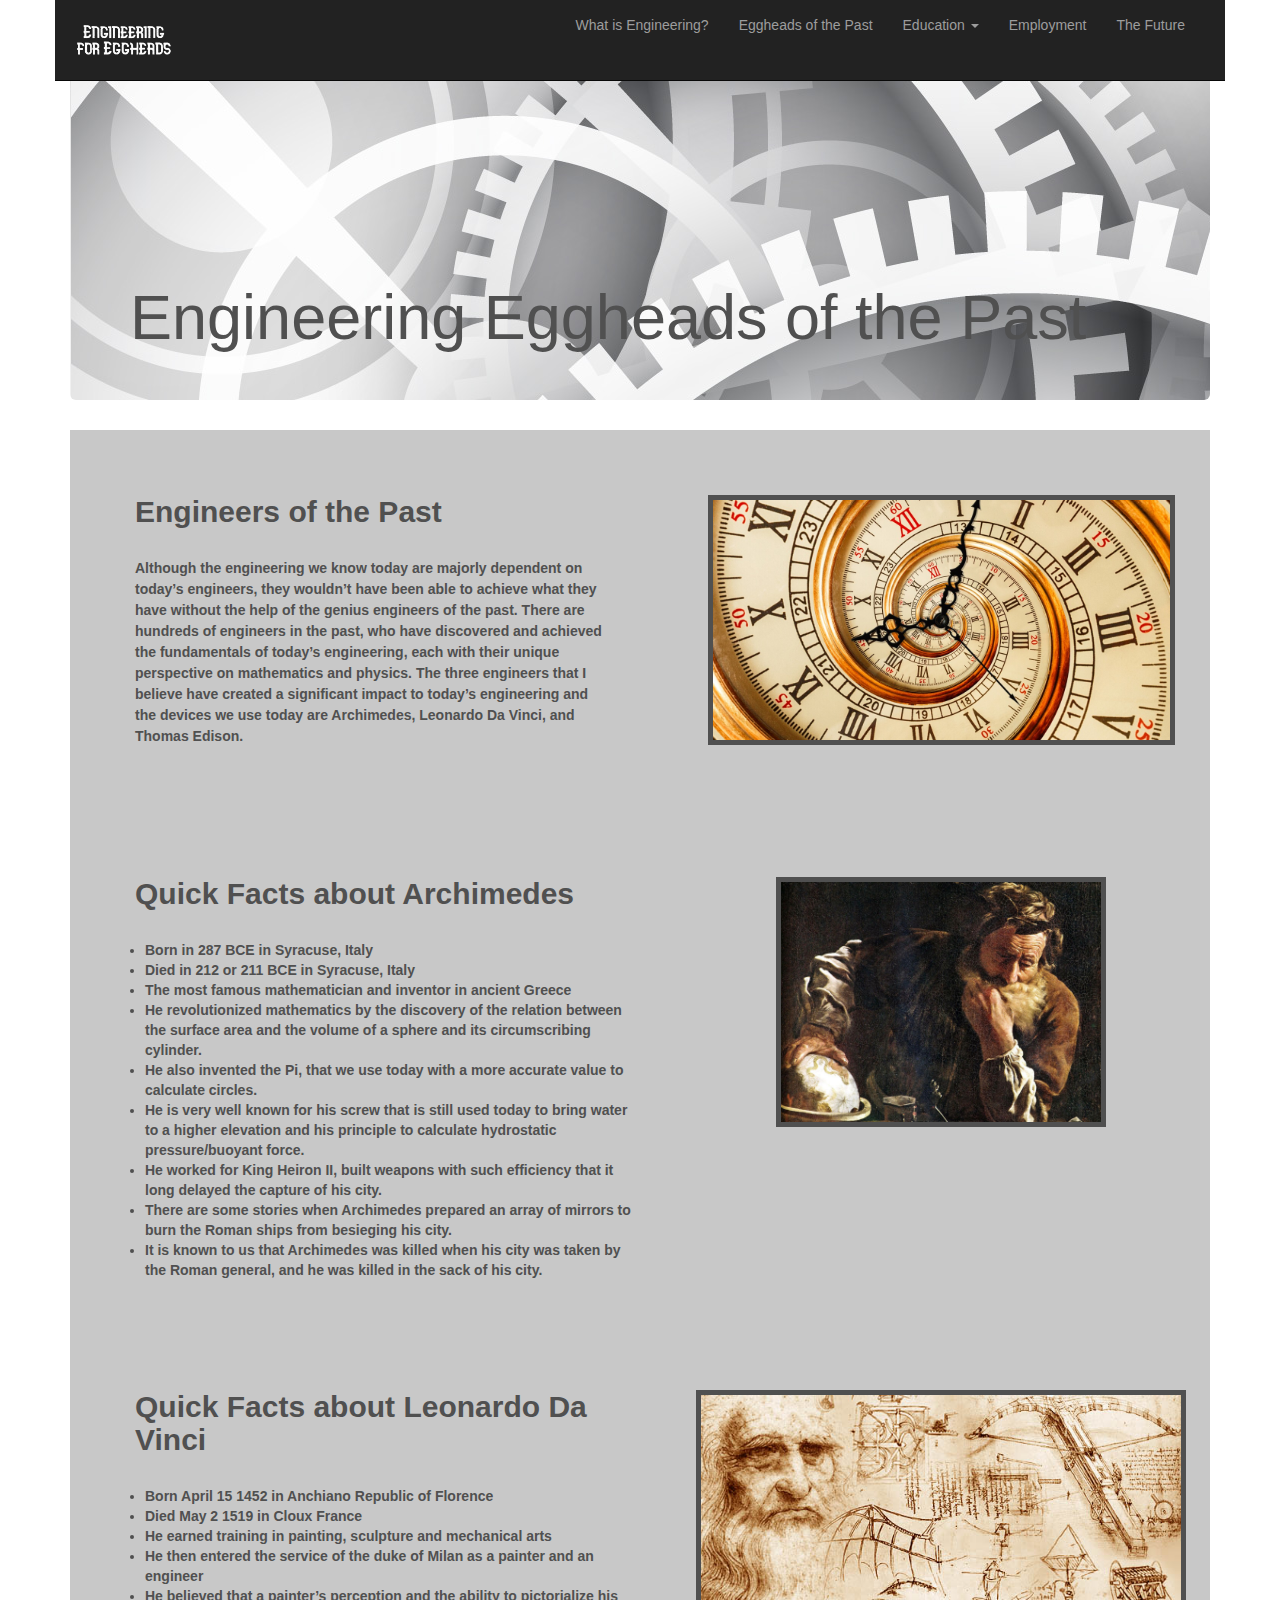
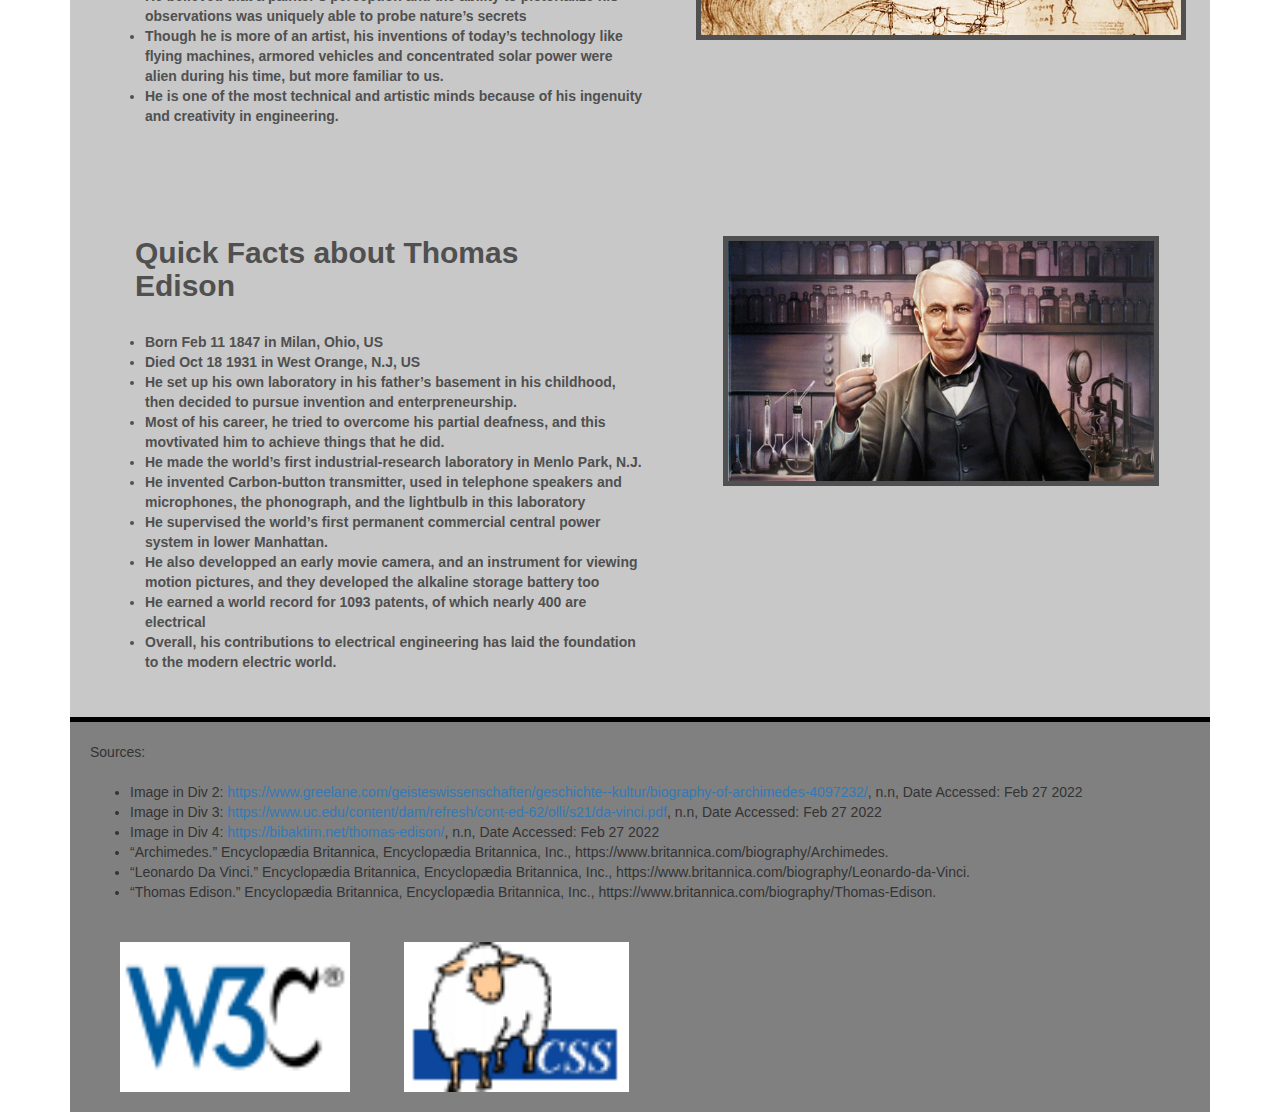
<file: eggheadsofthepast.html>
<!DOCTYPE html>
<html>
    <head>
        <meta charset="UTF-8">
        <meta http-equiv="X-UA-Compatible" content="IE=edge">
        <meta name="viewport" content="width=device-width, initial-scale=1">

        <script src="https://ajax.googleapis.com/ajax/libs/jquery/1.12.4/jquery.min.js"></script>

        <!-- Bootstrap CSS -->
        <link rel="stylesheet" href="https://maxcdn.bootstrapcdn.com/bootstrap/3.3.7/css/bootstrap.min.css" integrity="sha384-BVYiiSIFeK1dGmJRAkycuHAHRg32OmUcww7on3RYdg4Va+PmSTsz/K68vbdEjh4u" crossorigin="anonymous">

        <!-- Bootstrap JavaScript -->
        <script src="https://maxcdn.bootstrapcdn.com/bootstrap/3.3.7/js/bootstrap.min.js" integrity="sha384-Tc5IQib027qvyjSMfHjOMaLkfuWVxZxUPnCJA7l2mCWNIpG9mGCD8wGNIcPD7Txa" crossorigin="anonymous"></script>
        <title>Engineering for Eggheads</title>
        <link rel="stylesheet" type="text/css" href="style.css"/>
    </head>
    <body>
        <div class="container">
            <!--Navbar-->
            <nav class="navbar navbar-inverse navbar-fixed-top container">
                <div class="navbar-header">
                    <a href="index.html"><img src="Images/logo.png" alt="Engineering for eggheads logo"></a>
                </div> 
                <ul id="Navbar" class="nav navbar-nav navbar-right">
                    <li><a href="whatisengineering.html">What is Engineering?</a></li>
                    <li><a href="eggheadsofthepast.html">Eggheads of the Past</a></li>
                    <li class="dropdown">
                        <a class="dropdown-toggle" data-toggle="dropdown" href="education.html">
                            Education
                            <span class="caret"></span>
                        </a>
                        <ul class="dropdown-menu">
                            <li><a href="education.html">Overview</a></li>
                            <li><a href="civil.html">Civil Engineering</a></li>
                            <li><a href="chemical.html">Chemical Engineering</a></li>
                            <li><a href="mechanical.html">Mechanical Engineering</a></li>
                            <li><a href="electrical.html">Electrical Engineering</a></li>
                            <li><a href="industrial.html">Industrial Engineering</a></li>
                            <li><a href="universities.html">Universities</a></li>
                        </ul>
                    </li>
                    <li><a href="employment.html">Employment</a></li>
                    <li><a href="thefuture.html">The Future</a></li>
                </ul>
            </nav>
        </div>
        <div class="container">
            <div class="jumbotron">
                <h1>Engineering Eggheads of the Past</h1>
            </div>
        </div>
        <!--First Section-->
        <div class="container">
            <div class="NormalDIV">
                <div class="row">
                    <div class="col-xs-6">
                        <div>    
                            <h2>Engineers of the Past</h2>
                            <p>
                                Although the engineering we know today 
                                are majorly dependent on today&rsquo;s engineers, 
                                they wouldn&rsquo;t have been able to achieve 
                                what they have without the help of the
                                genius engineers of the past. There are 
                                hundreds of engineers in the past, who 
                                have discovered and achieved the fundamentals 
                                of today&rsquo;s engineering, each with their unique 
                                perspective on mathematics and physics. The three 
                                engineers that I believe have created a significant 
                                impact to today&rsquo;s engineering and the devices we use 
                                today are Archimedes, Leonardo Da Vinci, and Thomas Edison. 
                            </p>
                        </div>
                    </div>
                    <div class="col-xs-6 text-center">
                        <img src="Images/12.jpg" alt="Image of clock ticking backwards"/>
                    </div>
                </div>
            </div>
        </div>
        <!--Second Section-->
        <div class="container">
            <div class="NormalDIV">
                <div class="row">
                    <div class="col-xs-6"> 
                        <div>    
                            <h2>Quick Facts about Archimedes</h2>
                            <ul>
                                <li>Born in 287 BCE in Syracuse, Italy</li>
                                <li>Died in 212 or 211 BCE in Syracuse, Italy</li>
                                <li>The most famous mathematician and inventor in ancient Greece</li>
                                <li>He revolutionized mathematics by the discovery of the relation between the surface area and the volume of a sphere and its circumscribing cylinder.</li>
                                <li>He also invented the Pi, that we use today with a more accurate value to calculate circles.</li>
                                <li>He is very well known for his screw that is still used today to bring water to a higher elevation and his principle to calculate hydrostatic pressure/buoyant force.</li>
                                <li>He worked for King Heiron II, built weapons with such efficiency that it long delayed the capture of his city.</li>
                                <li>There are some stories when Archimedes prepared an array of mirrors to burn the Roman ships from besieging his city.</li>
                                <li>It is known to us that Archimedes was killed when his city was taken by the Roman general, and he was killed in the sack of his city.</li>
                            </ul>
                        </div>
                    </div>
                    <div class="col-xs-6 text-center">
                        <img src="Images/37.jpg" alt="Archimedes Thinking"/>
                    </div>
                </div>
            </div>
        </div>
        <!--Third Section-->
        <div class="container">
            <div class="NormalDIV">
                <div class="row">
                    <div class="col-xs-6">
                        <div>    
                            <h2>Quick Facts about Leonardo Da Vinci</h2>
                            <ul>
                                <li>Born April 15 1452 in Anchiano Republic of Florence</li>
                                <li>Died May 2 1519 in Cloux France</li>
                                <li>He earned training in painting, sculpture and mechanical arts</li>
                                <li>He then entered the service of the duke of Milan as a painter and an engineer</li>
                                <li>He believed that a painter&rsquo;s perception and the ability to pictorialize his observations was uniquely able to probe nature&rsquo;s secrets</li>
                                <li>Though he is more of an artist, his inventions of today&rsquo;s technology like flying machines, armored vehicles and concentrated solar power were alien during his time, but more familiar to us.</li>
                                <li>He is one of the most technical and artistic minds because of his ingenuity and creativity in engineering.</li>
                            </ul>
                        </div>
                    </div>
                    <div class="col-xs-6 text-center">
                        <img src="Images/38.jpg" alt="Image of Leonardo Da Vinci and his drawings of his inventions"/>
                    </div>
                </div>
            </div>
        </div>
        <!--Fourth Section-->
        <div class="container">
            <div class="NormalDIV">
                <div class="row">
                    <div class="col-xs-6">
                        <div>    
                            <h2>Quick Facts about Thomas Edison</h2>
                            <ul>
                                <li>Born Feb 11 1847 in Milan, Ohio, US</li>
                                <li>Died Oct 18 1931 in West Orange, N.J, US</li>
                                <li>He set up his own laboratory in his father&rsquo;s basement in his childhood, then decided to pursue invention and enterpreneurship.</li>
                                <li>Most of his career, he tried to overcome his partial deafness, and this movtivated him to achieve things that he did.</li>
                                <li>He made the world&rsquo;s first industrial-research laboratory in Menlo Park, N.J.</li>
                                <li>He invented Carbon-button transmitter, used in telephone speakers and microphones, the phonograph, and the lightbulb in this laboratory</li>
                                <li>He supervised the world&rsquo;s first permanent commercial central power system in lower Manhattan.</li>
                                <li>He also developped an early movie camera, and an instrument for viewing motion pictures, and they developed the alkaline storage battery too</li>
                                <li>He earned a world record for 1093 patents, of which nearly 400 are electrical</li>
                                <li>Overall, his contributions to electrical engineering has laid the foundation to the modern electric world.</li>
                            </ul>
                        </div>
                    </div>
                    <div class="col-xs-6 text-center">
                        <img src="Images/39.jpg" alt="Image of Leonardo Da Vinci and his drawings of his inventions"/>
                    </div>
                </div>
            </div>
        </div>
        <!--Sources and Validator-->
        <div class="container">
            <div class="Bottom">
                <p>Sources:</p>
                <ul>
                    <li>Image in Div 2: <a href="https://www.greelane.com/geisteswissenschaften/geschichte--kultur/biography-of-archimedes-4097232/">https://www.greelane.com/geisteswissenschaften/geschichte--kultur/biography-of-archimedes-4097232/</a>, n.n, Date Accessed: Feb 27 2022</li>
                    <li>Image in Div 3: <a href="https://www.uc.edu/content/dam/refresh/cont-ed-62/olli/s21/da-vinci.pdf">https://www.uc.edu/content/dam/refresh/cont-ed-62/olli/s21/da-vinci.pdf</a>, n.n, Date Accessed: Feb 27 2022</li>
                    <li>Image in Div 4: <a href="https://bibaktim.net/thomas-edison/">https://bibaktim.net/thomas-edison/</a>, n.n, Date Accessed: Feb 27 2022</li>
                    <li>&ldquo;Archimedes.&rdquo; Encyclopædia Britannica, Encyclopædia Britannica, Inc., https://www.britannica.com/biography/Archimedes. </li>
                    <li>&ldquo;Leonardo Da Vinci.&rdquo; Encyclopædia Britannica, Encyclopædia Britannica, Inc., https://www.britannica.com/biography/Leonardo-da-Vinci. </li>
                    <li>&ldquo;Thomas Edison.&rdquo; Encyclopædia Britannica, Encyclopædia Britannica, Inc., https://www.britannica.com/biography/Thomas-Edison. </li>
                </ul>
                <a href="http://validator.w3.org/check?uri=https://sujay-golla.github.io/project/eggheadsofthepast.html"><img class="validator" src="Images/w3c.png" alt="HTML5 Validator"></a>
                <a href="http://jigsaw.w3.org/css-validator/validator?uri=https://sujay-golla.github.io/project/eggheadsofthepast.html"><img class="validator" src="Images/css.png" alt="CSS Validator"></a>
            </div>
        </div>
    </body>
</html>
</file>
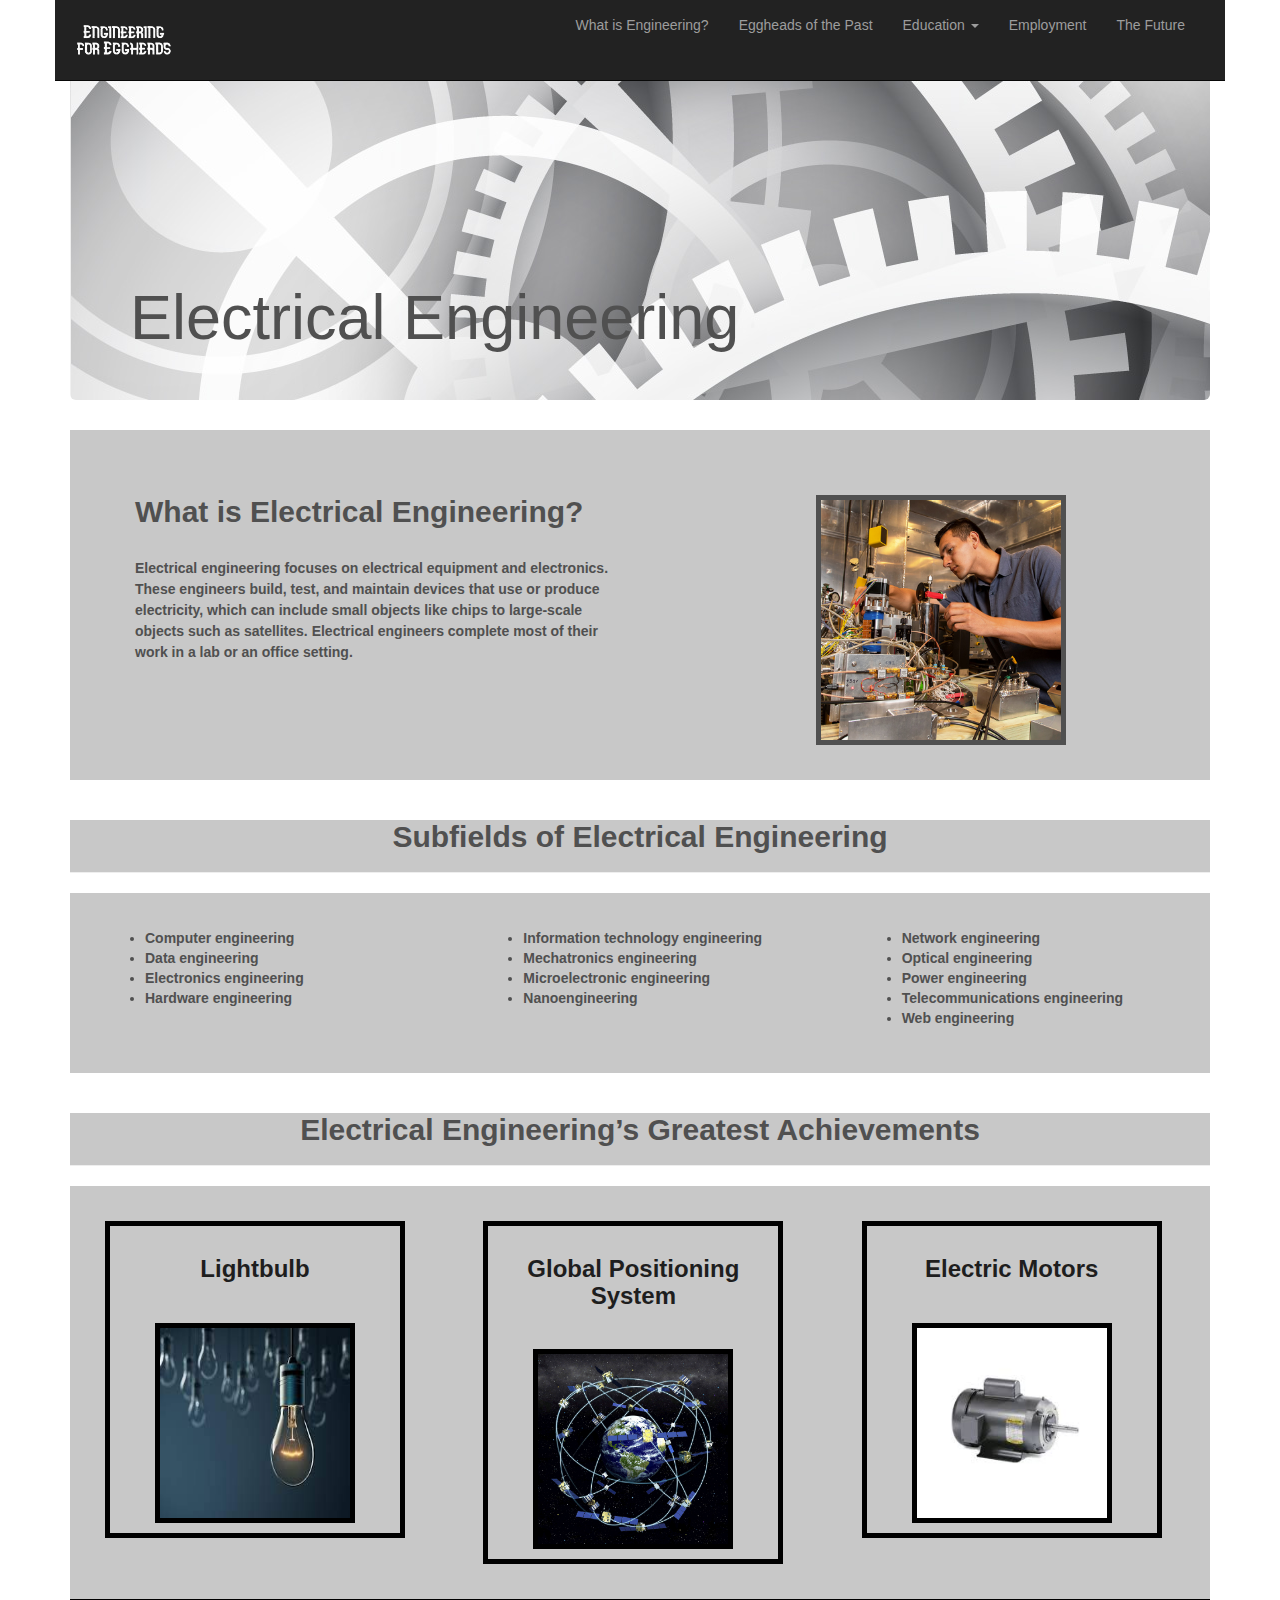
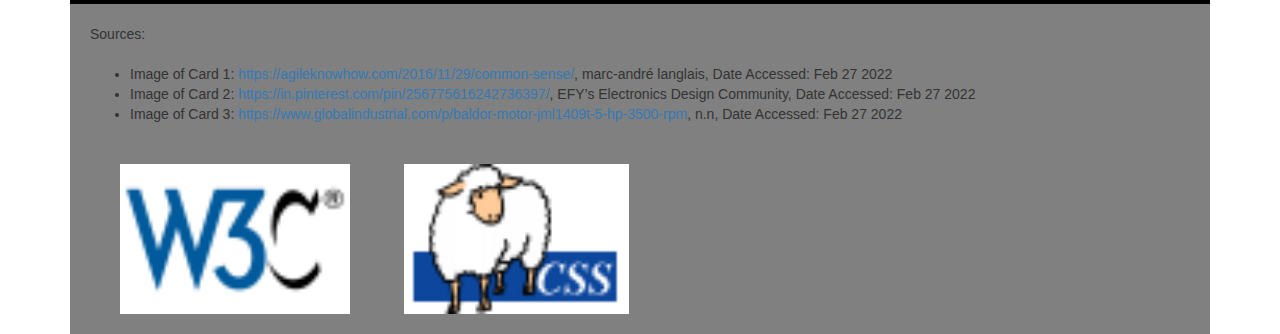
<file: electrical.html>
<!DOCTYPE html>
<html lang="en">
    <head>
        <meta charset="UTF-8">
        <meta http-equiv="X-UA-Compatible" content="IE=edge">
        <meta name="viewport" content="width=device-width, initial-scale=1">

        <script src="https://ajax.googleapis.com/ajax/libs/jquery/1.12.4/jquery.min.js"></script>

        <!-- Bootstrap CSS -->
        <link rel="stylesheet" href="https://maxcdn.bootstrapcdn.com/bootstrap/3.3.7/css/bootstrap.min.css" integrity="sha384-BVYiiSIFeK1dGmJRAkycuHAHRg32OmUcww7on3RYdg4Va+PmSTsz/K68vbdEjh4u" crossorigin="anonymous">

        <!-- Bootstrap JavaScript -->
        <script src="https://maxcdn.bootstrapcdn.com/bootstrap/3.3.7/js/bootstrap.min.js" integrity="sha384-Tc5IQib027qvyjSMfHjOMaLkfuWVxZxUPnCJA7l2mCWNIpG9mGCD8wGNIcPD7Txa" crossorigin="anonymous"></script>
        <title>Engineering for Eggheads</title>
        <link rel="stylesheet" type="text/css" href="style.css"/>
    </head>
    <body>
        <div class="container">
            <!--Navbar-->
            <nav class="navbar navbar-inverse navbar-fixed-top container">
                <div class="navbar-header">
                    <a href="index.html"><img src="Images/logo.png" alt="Engineering for eggheads logo"></a>
                </div>
                <ul id="Navbar" class="nav navbar-nav navbar-right">
                    <li><a href="whatisengineering.html">What is Engineering?</a></li>
                    <li><a href="eggheadsofthepast.html">Eggheads of the Past</a></li>
                    <li class="dropdown">
                        <a class="dropdown-toggle" data-toggle="dropdown" href="education.html">
                            Education
                            <span class="caret"></span>
                        </a>
                        <ul class="dropdown-menu">
                            <li><a href="education.html">Overview</a></li>
                            <li><a href="civil.html">Civil Engineering</a></li>
                            <li><a href="chemical.html">Chemical Engineering</a></li>
                            <li><a href="mechanical.html">Mechanical Engineering</a></li>
                            <li><a href="electrical.html">Electrical Engineering</a></li>
                            <li><a href="industrial.html">Industrial Engineering</a></li>
                            <li><a href="universities.html">Universities</a></li>
                        </ul>
                    </li>
                    <li><a href="employment.html">Employment</a></li>
                    <li><a href="thefuture.html">The Future</a></li>
                </ul>
            </nav>
        </div>
        <div class="container">
            <div class="jumbotron">
                <h1>Electrical Engineering</h1>
            </div> 
        </div>
        <!--First Section-->
        <div class="container">
            <div class="NormalDIV">
                <div class="row">
                    <div class="col-xs-6">
                        <div>    
                            <h2>What is Electrical Engineering?</h2>
                            <p>
                                Electrical engineering focuses on electrical equipment and electronics. 
                                These engineers build, test, and maintain devices that use or produce 
                                electricity, which can include small objects like chips to large-scale 
                                objects such as satellites. Electrical engineers complete most of their 
                                work in a lab or an office setting.
                            </p>
                        </div>
                    </div>
                    <div class="col-xs-6 text-center">
                        <img src="Images/21.jpg" alt="A person working with wires"/>
                    </div>
                </div>
            </div>
        </div>
        <!--Second Section-->
        <div class="container">
            <div class="page-header text-center">
                <h2>Subfields of Electrical Engineering</h2>
            </div>
        </div>
        <div class="container">
            <div class="NormalDIV">
                <div class="row">
                    <div class="col-xs-4">
                        <ul>
                            <li>Computer engineering</li>
                            <li>Data engineering</li>
                            <li>Electronics engineering</li>
                            <li>Hardware engineering</li>
                        </ul>
                    </div>
                    <div class="col-xs-4">
                        <ul>
                            <li>Information technology engineering</li>
                            <li>Mechatronics engineering</li>
                            <li>Microelectronic engineering</li>
                            <li>Nanoengineering</li>
                        </ul>
                    </div>
                    <div class="col-xs-4">
                        <ul>
                            <li>Network engineering</li>
                            <li>Optical engineering</li>
                            <li>Power engineering</li>
                            <li>Telecommunications engineering</li>
                            <li>Web engineering</li>
                        </ul>
                    </div>
                </div>
            </div>
        </div>
        <!--Third Section-->
        <div class="container">
            <div class="page-header text-center">
                <h2>Electrical Engineering&rsquo;s Greatest Achievements</h2>
            </div>
        </div>
        <div class="container">
            <div class="NormalDIV">
                <div class="row">
                    <div class="col-xs-4">
                        <div class="ProfileCard text-center">
                            <h3>Lightbulb</h3>
                            <a href="https://www.britannica.com/technology/incandescent-lamp"><img src="Images/50.jpg" alt="Image of the one lightbulb turned on while others in the background turned off"></a>
                        </div>
                    </div> 
                    <div class="col-xs-4">
                        <div class="ProfileCard text-center">
                            <h3>Global Positioning System</h3>
                            <a href="https://www.britannica.com/technology/GPS"><img src="Images/51.jpg" alt="Image of satellites orbiting Earth creating GPS system"></a>
                        </div>
                    </div>
                    <div class="col-xs-4">
                        <div class="ProfileCard text-center">
                            <h3>Electric Motors</h3>
                            <a href="https://www.britannica.com/technology/electric-motor"><img src="Images/52.jpg" alt="Image of a motor"></a>
                        </div>
                    </div>
                </div>
            </div>
        </div>
        <!--Sources and Validators-->
        <div class="container">
            <div class="Bottom">
                <p>Sources:</p>
                <ul>
                    <li>Image of Card 1: <a href="https://agileknowhow.com/2016/11/29/common-sense/">https://agileknowhow.com/2016/11/29/common-sense/</a>,  marc-andré langlais, Date Accessed: Feb 27 2022</li>
                    <li>Image of Card 2: <a href="https://in.pinterest.com/pin/256775616242736397/">https://in.pinterest.com/pin/256775616242736397/</a>, EFY&rsquo;s Electronics Design Community, Date Accessed: Feb 27 2022</li>
                    <li>Image of Card 3: <a href="https://www.globalindustrial.com/p/baldor-motor-jml1409t-5-hp-3500-rpm">https://www.globalindustrial.com/p/baldor-motor-jml1409t-5-hp-3500-rpm</a>, n.n, Date Accessed: Feb 27 2022</li>
                </ul>
                <a href="http://validator.w3.org/check?uri=https://sujay-golla.github.io/project/electrical.html"><img class="validator" src="Images/w3c.png" alt="HTML5 Validator"></a>
                <a href="http://jigsaw.w3.org/css-validator/validator?uri=https://sujay-golla.github.io/project/electrical.html"><img class="validator" src="Images/css.png" alt="CSS Validator"></a>
            </div>
        </div>
    </body>
</html>
</file>
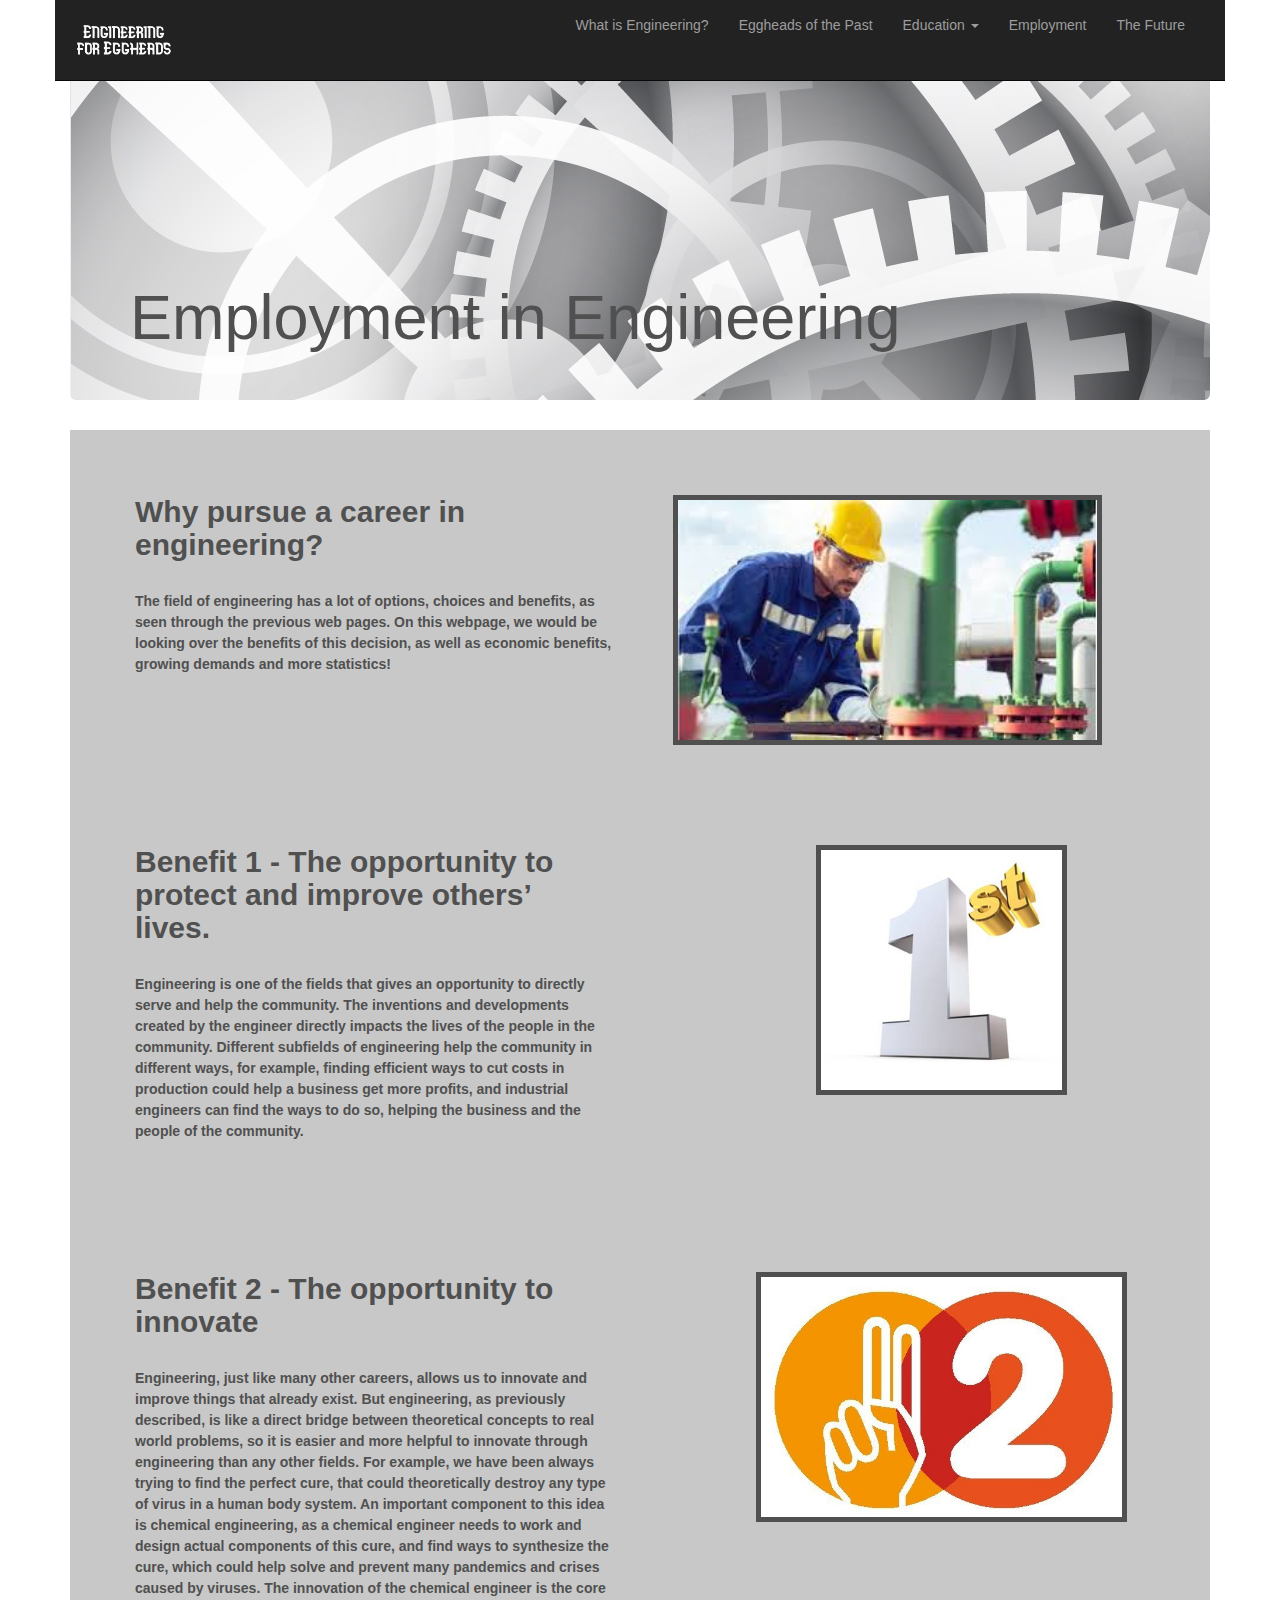
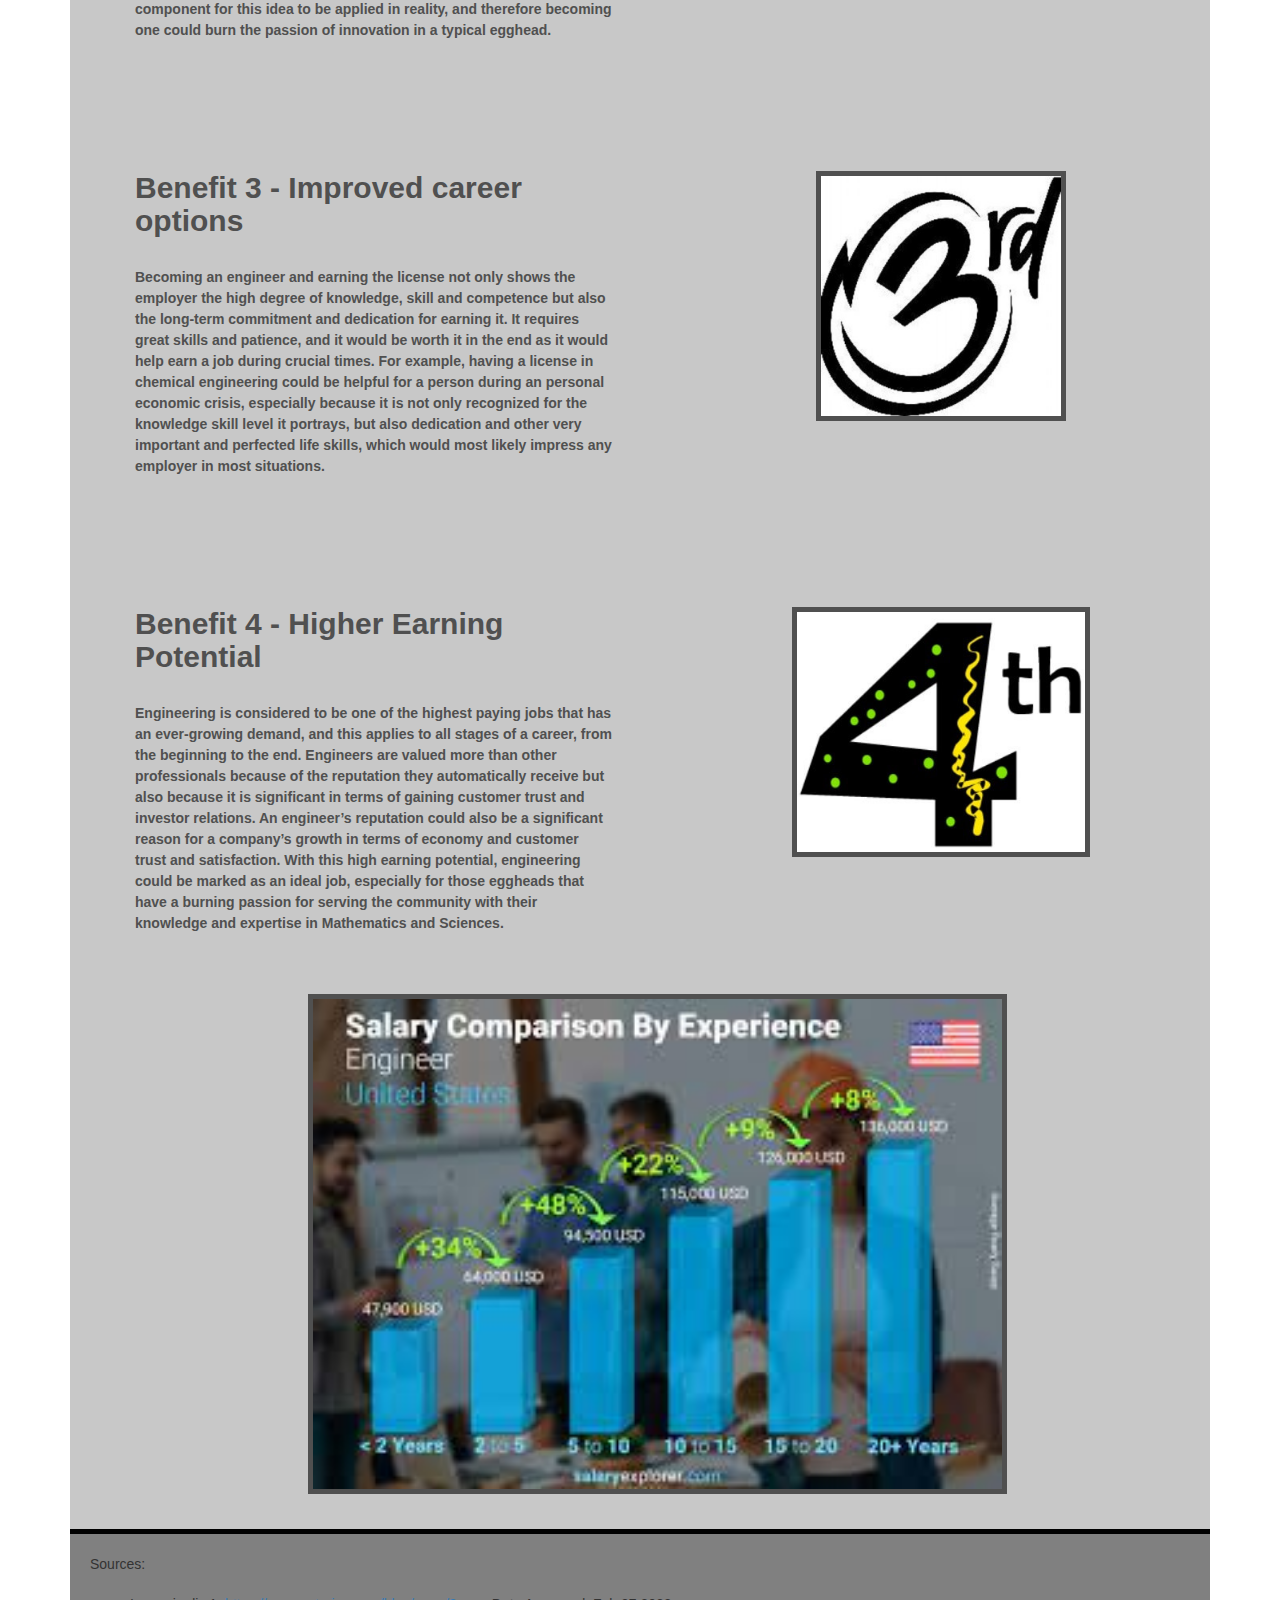
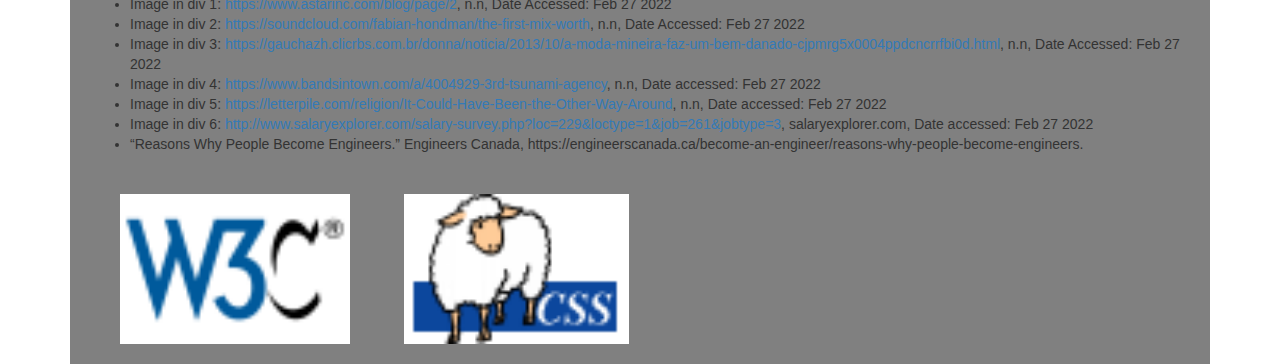
<file: employment.html>
<!DOCTYPE html>
<html lang="en">
    <head>
        <meta charset="UTF-8">
        <meta http-equiv="X-UA-Compatible" content="IE=edge">
        <meta name="viewport" content="width=device-width, initial-scale=1">

        <script src="https://ajax.googleapis.com/ajax/libs/jquery/1.12.4/jquery.min.js"></script>

        <!-- Bootstrap CSS -->
        <link rel="stylesheet" href="https://maxcdn.bootstrapcdn.com/bootstrap/3.3.7/css/bootstrap.min.css" integrity="sha384-BVYiiSIFeK1dGmJRAkycuHAHRg32OmUcww7on3RYdg4Va+PmSTsz/K68vbdEjh4u" crossorigin="anonymous">

        <!-- Bootstrap JavaScript -->
        <script src="https://maxcdn.bootstrapcdn.com/bootstrap/3.3.7/js/bootstrap.min.js" integrity="sha384-Tc5IQib027qvyjSMfHjOMaLkfuWVxZxUPnCJA7l2mCWNIpG9mGCD8wGNIcPD7Txa" crossorigin="anonymous"></script>
        <title>Engineering for Eggheads</title>
        <link rel="stylesheet" type="text/css" href="style.css"/>
    </head>  
    <body>
        <div class="container">
            <!--Navbar-->
            <nav class="navbar navbar-inverse navbar-fixed-top container">
                <div class="navbar-header">
                    <a href="index.html"><img src="Images/logo.png" alt="Engineering for eggheads logo"></a>
                </div>
                <ul id="Navbar" class="nav navbar-nav navbar-right">
                    <li><a href="whatisengineering.html">What is Engineering?</a></li>
                    <li><a href="eggheadsofthepast.html">Eggheads of the Past</a></li>
                    <li class="dropdown">
                        <a class="dropdown-toggle" data-toggle="dropdown" href="education.html">
                            Education
                            <span class="caret"></span>
                        </a>
                        <ul class="dropdown-menu">
                            <li><a href="education.html">Overview</a></li>
                            <li><a href="civil.html">Civil Engineering</a></li>
                            <li><a href="chemical.html">Chemical Engineering</a></li>
                            <li><a href="mechanical.html">Mechanical Engineering</a></li>
                            <li><a href="electrical.html">Electrical Engineering</a></li>
                            <li><a href="industrial.html">Industrial Engineering</a></li>
                            <li><a href="universities.html">Universities</a></li>
                        </ul>
                    </li>
                    <li><a href="employment.html">Employment</a></li>
                    <li><a href="thefuture.html">The Future</a></li>
                </ul>
            </nav>
        </div>
        <div class="container">
            <div class="jumbotron">
                <h1>Employment in Engineering</h1>
            </div>
        </div>
        <!--First Section-->
        <div class="container">
            <div class="NormalDIV">
                <div class="row">
                    <div class="col-xs-6">
                        <div>    
                            <h2>Why pursue a career in engineering?</h2>
                            <p>
                                The field of engineering has a lot of options, choices and benefits, 
                                as seen through the previous web pages. On this webpage, we would be 
                                looking over the benefits of this decision, as well as economic benefits, 
                                growing demands and more statistics! 
                            </p>
                        </div>
                    </div>
                    <div class="col-xs-6">
                        <img src="Images/29.jpg" alt="Working engineer"/>
                    </div>
                </div>
            </div>
        </div>
        <!--Second Section-->
        <div class="container">
            <div class="NormalDIV">
                <div class="row">
                    <div class="col-xs-6">
                        <div>    
                            <h2>Benefit 1 - The opportunity to protect and improve others&rsquo; lives.</h2>
                            <p>
                                Engineering is one of the fields that gives an opportunity to directly 
                                serve and help the community. The inventions and developments created by 
                                the engineer directly impacts the lives of the people in the community. 
                                Different subfields of engineering help the community in different ways, 
                                for example, finding efficient ways to cut costs in production could help 
                                a business get more profits, and industrial engineers can find the ways to 
                                do so, helping the business and the people of the community.
                            </p>
                        </div>
                    </div>
                    <div class="col-xs-6 text-center">
                        <img src="Images/65.jpg" alt="First image"/>
                    </div>
                </div>
            </div>
        </div>
        <!--Third Section-->
        <div class="container">
            <div class="NormalDIV">
                <div class="row">
                    <div class="col-xs-6">
                        <div>    
                            <h2>Benefit 2 - The opportunity to innovate</h2>
                            <p>
                                Engineering, just like many other careers, allows us to innovate 
                                and improve things that already exist. But engineering, as previously described, 
                                is like a direct bridge between theoretical concepts to real world problems, so 
                                it is easier and more helpful to innovate through engineering than any other fields. 
                                For example, we have been always trying to find the perfect cure, that could 
                                theoretically destroy any type of virus in a human body system. An important component 
                                to this idea is chemical engineering, as a chemical engineer needs to work and design 
                                actual components of this cure, and find ways to synthesize the cure, which could help 
                                solve and prevent many pandemics and crises caused by viruses. The innovation of the 
                                chemical engineer is the core component for this idea to be applied in reality, and 
                                therefore becoming one could burn the passion of innovation in a typical egghead.
                            </p>
                        </div>
                    </div>
                    <div class="col-xs-6 text-center">
                        <img src="Images/66.jpeg" alt="Second image"/>
                    </div>
                </div>
            </div>
        </div>
        <!--Fourth Section-->
        <div class="container">
            <div class="NormalDIV">
                <div class="row">
                    <div class="col-xs-6">
                        <div>    
                            <h2>Benefit 3 - Improved career options</h2>
                            <p>
                                Becoming an engineer and earning the license not only shows the 
                                employer the high degree of knowledge, skill and competence but 
                                also the long-term commitment and dedication for earning it. It 
                                requires great skills and patience, and it would be worth it in 
                                the end as it would help earn a job during crucial times. For 
                                example, having a license in chemical engineering could be helpful 
                                for a person during an personal economic crisis, especially because 
                                it is not only recognized for the knowledge skill level it portrays, 
                                but also dedication and other very important and perfected life skills, 
                                which would most likely impress any employer in most situations.
                            </p>
                        </div>
                    </div>
                    <div class="col-xs-6 text-center">
                        <img src="Images/67.jpeg" alt="Third image"/>
                    </div>
                </div>
            </div>
        </div>
        <!--Fifth Section-->
        <div class="container">
            <div class="NormalDIV">
                <div class="row">
                    <div class="col-xs-6">
                        <div>    
                            <h2>Benefit 4 - Higher Earning Potential</h2>
                            <p>
                                Engineering is considered to be one of the highest paying jobs that 
                                has an ever-growing demand, and this applies to all stages of a career, 
                                from the beginning to the end. Engineers are valued more than other 
                                professionals because of the reputation they automatically receive but 
                                also because it is significant in terms of gaining customer trust and 
                                investor relations. An engineer&rsquo;s reputation could also be a significant 
                                reason for a company&rsquo;s growth in terms of economy and customer trust and 
                                satisfaction. With this high earning potential, engineering could be marked 
                                as an ideal job, especially for those eggheads that have a burning passion 
                                for serving the community with their knowledge and expertise in Mathematics 
                                and Sciences.
                            </p>
                        </div>
                    </div>
                    <div class="col-xs-6 text-center">
                        <img src="Images/68.jpg" alt="Fourth image"/>
                    </div>
                </div>
                <div class="text-center">
                    <img src="Images/69.jpg" alt="Growth of engineer salary by experience"  id="SpecialIMGLG">
                </div>
            </div>
        </div>
        <!--Sources and Validators-->
        <div class="container">
            <div class="Bottom">
                <p>Sources:</p>
                <ul>
                    <li>Image in div 1: <a href="https://www.astarinc.com/blog/page/2">https://www.astarinc.com/blog/page/2</a>,  n.n, Date Accessed: Feb 27 2022</li>
                    <li>Image in div 2: <a href="https://soundcloud.com/fabian-hondman/the-first-mix-worth">https://soundcloud.com/fabian-hondman/the-first-mix-worth</a>, n.n, Date Accessed: Feb 27 2022</li>
                    <li>Image in div 3: <a href="https://gauchazh.clicrbs.com.br/donna/noticia/2013/10/a-moda-mineira-faz-um-bem-danado-cjpmrg5x0004ppdcncrrfbi0d.html">https://gauchazh.clicrbs.com.br/donna/noticia/2013/10/a-moda-mineira-faz-um-bem-danado-cjpmrg5x0004ppdcncrrfbi0d.html</a>, n.n, Date Accessed: Feb 27 2022</li>
                    <li>Image in div 4: <a href="https://www.bandsintown.com/a/4004929-3rd-tsunami-agency">https://www.bandsintown.com/a/4004929-3rd-tsunami-agency</a>, n.n, Date accessed: Feb 27 2022</li>
                    <li>Image in div 5: <a href="https://letterpile.com/religion/It-Could-Have-Been-the-Other-Way-Around">https://letterpile.com/religion/It-Could-Have-Been-the-Other-Way-Around</a>, n.n, Date accessed: Feb 27 2022</li>
                    <li>Image in div 6: <a href="http://www.salaryexplorer.com/salary-survey.php?loc=229&loctype=1&job=261&jobtype=3">http://www.salaryexplorer.com/salary-survey.php?loc=229&loctype=1&job=261&jobtype=3</a>, salaryexplorer.com, Date accessed: Feb 27 2022</li>
                    <li>&ldquo;Reasons Why People Become Engineers.&rdquo; Engineers Canada, https://engineerscanada.ca/become-an-engineer/reasons-why-people-become-engineers. </li>
                </ul>
                <a href="http://validator.w3.org/check?uri=https://sujay-golla.github.io/project/employment.html"><img class="validator" src="Images/w3c.png" alt="HTML5 Validator"></a>
                <a href="http://jigsaw.w3.org/css-validator/validator?uri=https://sujay-golla.github.io/project/employment.html"><img class="validator" src="Images/css.png" alt="CSS Validator"></a>
            </div>
        </div>
    </body>
</html>
</file>
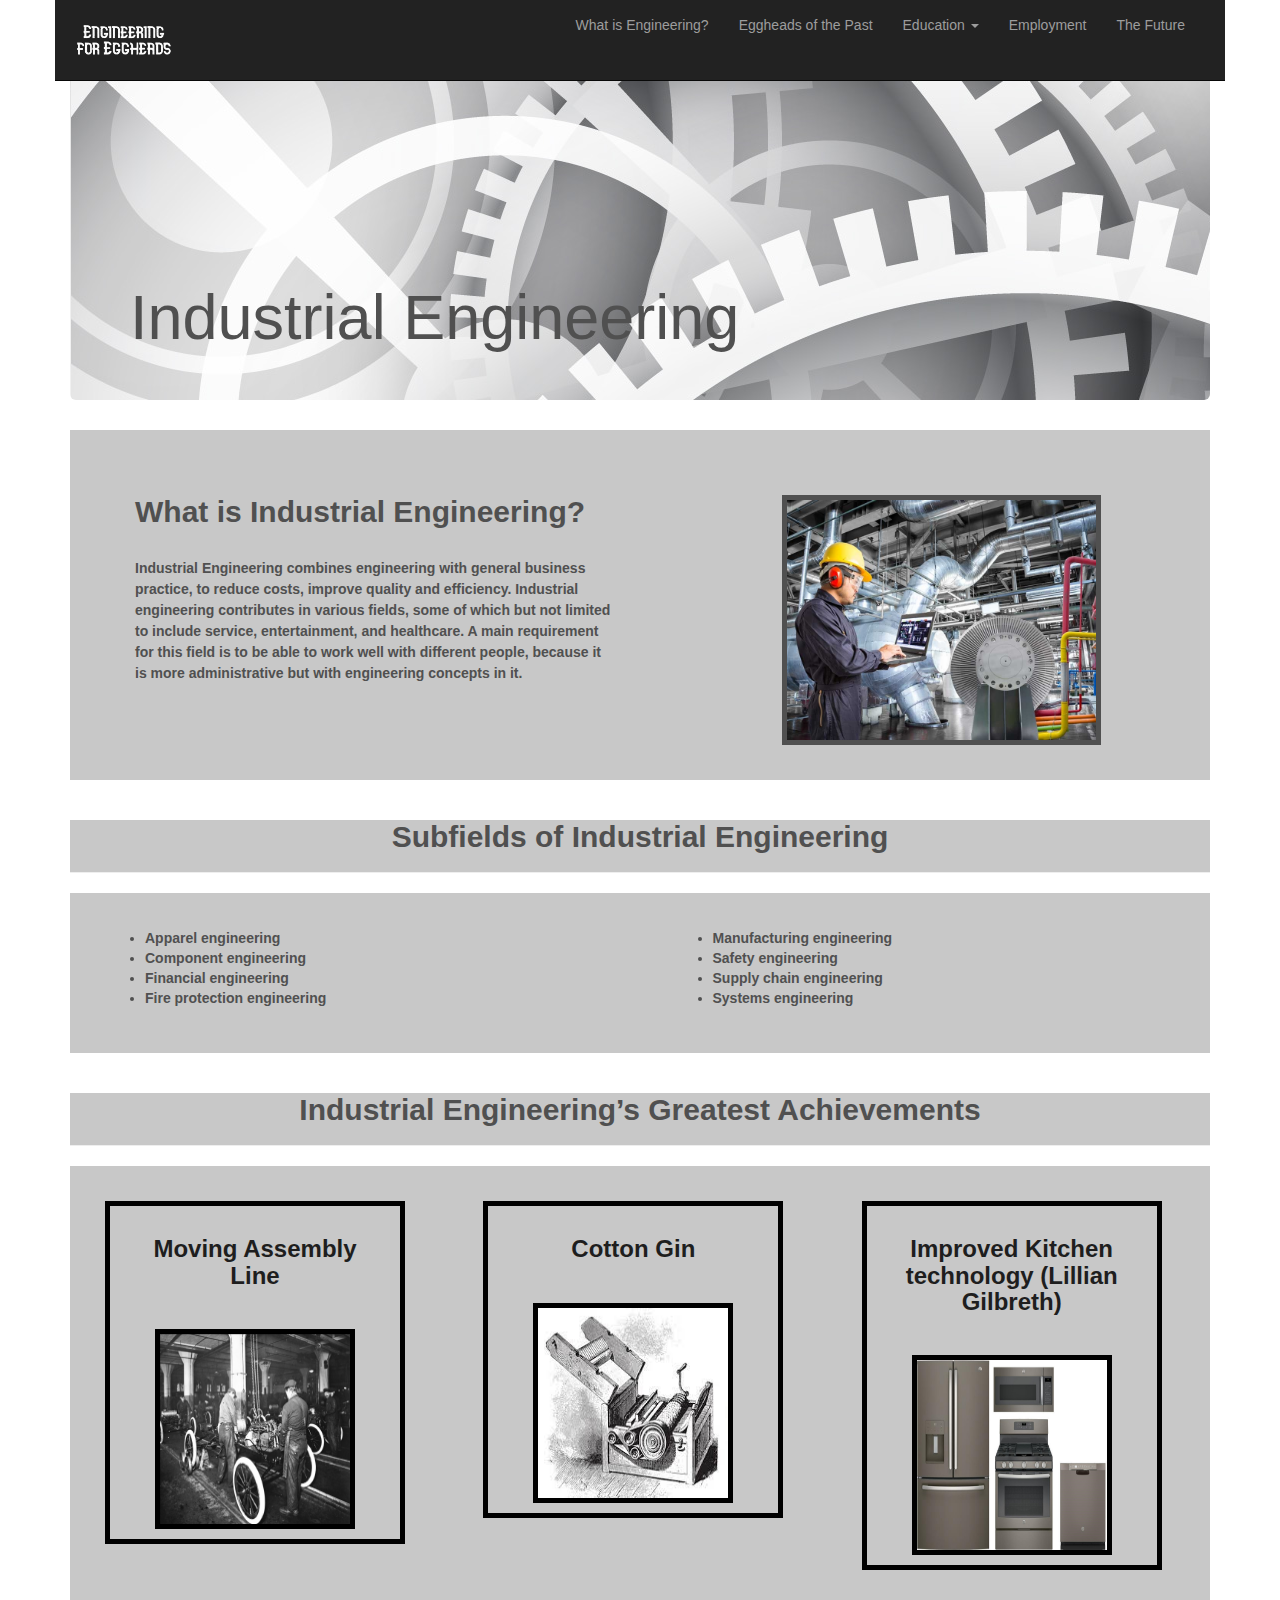
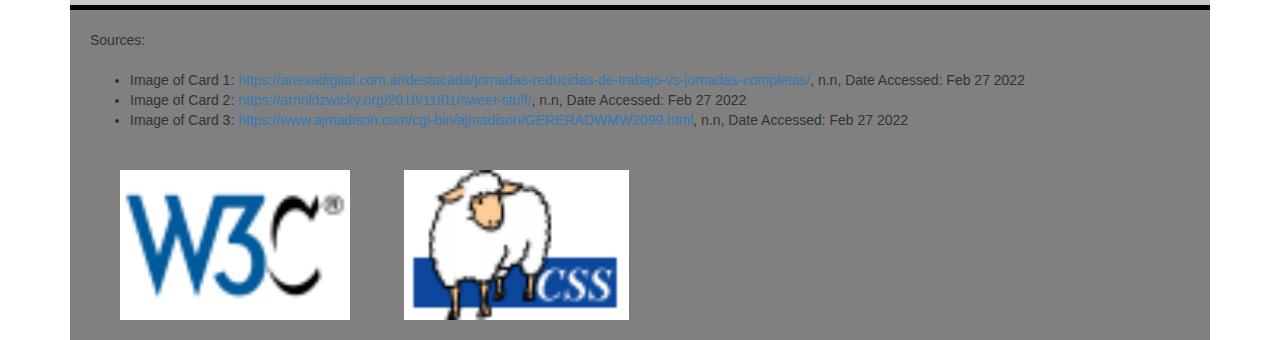
<file: industrial.html>
<!DOCTYPE html>
<html lang="en">
    <head>
        <meta charset="UTF-8">
        <meta http-equiv="X-UA-Compatible" content="IE=edge">
        <meta name="viewport" content="width=device-width, initial-scale=1">

        <script src="https://ajax.googleapis.com/ajax/libs/jquery/1.12.4/jquery.min.js"></script>

        <!-- Bootstrap CSS -->
        <link rel="stylesheet" href="https://maxcdn.bootstrapcdn.com/bootstrap/3.3.7/css/bootstrap.min.css" integrity="sha384-BVYiiSIFeK1dGmJRAkycuHAHRg32OmUcww7on3RYdg4Va+PmSTsz/K68vbdEjh4u" crossorigin="anonymous">

        <!-- Bootstrap JavaScript -->
        <script src="https://maxcdn.bootstrapcdn.com/bootstrap/3.3.7/js/bootstrap.min.js" integrity="sha384-Tc5IQib027qvyjSMfHjOMaLkfuWVxZxUPnCJA7l2mCWNIpG9mGCD8wGNIcPD7Txa" crossorigin="anonymous"></script>
        <title>Engineering for Eggheads</title>
        <link rel="stylesheet" type="text/css" href="style.css"/>
    </head>
    <body>
        <div class="container">
            <!--Navbar-->
            <nav class="navbar navbar-inverse navbar-fixed-top container">
                <div class="navbar-header">
                    <a href="index.html"><img src="Images/logo.png" alt="Engineering for eggheads logo"></a>
                </div>
                <ul id="Navbar" class="nav navbar-nav navbar-right">
                    <li><a href="whatisengineering.html">What is Engineering?</a></li>
                    <li><a href="eggheadsofthepast.html">Eggheads of the Past</a></li>
                    <li class="dropdown">
                        <a class="dropdown-toggle" data-toggle="dropdown" href="education.html">
                            Education
                            <span class="caret"></span>
                        </a>
                        <ul class="dropdown-menu">
                            <li><a href="education.html">Overview</a></li>
                            <li><a href="civil.html">Civil Engineering</a></li>
                            <li><a href="chemical.html">Chemical Engineering</a></li>
                            <li><a href="mechanical.html">Mechanical Engineering</a></li>
                            <li><a href="electrical.html">Electrical Engineering</a></li>
                            <li><a href="industrial.html">Industrial Engineering</a></li>
                            <li><a href="universities.html">Universities</a></li>
                        </ul>
                    </li>
                    <li><a href="employment.html">Employment</a></li>
                    <li><a href="thefuture.html">The Future</a></li>
                </ul>
            </nav>
        </div>
        <div class="container">
            <div class="jumbotron">
                <h1>Industrial Engineering</h1>
            </div> 
        </div>
        <!--First Section-->
        <div class="container">
            <div class="NormalDIV">
                <div class="row">
                    <div class="col-xs-6">
                        <div>    
                            <h2>What is Industrial Engineering?</h2>
                            <p>
                                Industrial Engineering combines engineering with general business 
                                practice, to reduce costs, improve quality and efficiency. Industrial 
                                engineering contributes in various fields, some of which but 
                                not limited to include service, entertainment, and healthcare. A main 
                                requirement for this field is to be able to work well with different 
                                people, because it is more administrative but with engineering concepts 
                                in it.
                            </p>
                        </div>
                    </div>
                    <div class="col-xs-6 text-center">
                        <img src="Images/22.jpg" alt="A person working in an industrial setting"/>
                    </div>
                </div>
            </div>
        </div>
        <!--Second Section-->
        <div class="container">
            <div class="page-header text-center">
                <h2>Subfields of Industrial Engineering</h2>
            </div>
        </div>
        <div class="container">
            <div class="NormalDIV">
                <div class="row">
                    <div class="col-xs-6">
                        <ul>
                            <li>Apparel engineering</li>
                            <li>Component engineering</li>
                            <li>Financial engineering</li>
                            <li>Fire protection engineering</li>
                        </ul>
                    </div>
                    <div class="col-xs-6">
                        <ul>
                            <li>Manufacturing engineering</li>
                            <li>Safety engineering</li>
                            <li>Supply chain engineering</li>
                            <li>Systems engineering</li>
                        </ul>
                    </div>
                </div>
            </div>
        </div>
        <!--Third Section-->
        <div class="container">
            <div class="page-header text-center">
                <h2>Industrial Engineering&rsquo;s Greatest Achievements</h2>
            </div>
        </div>
        <div class="container">
            <div class="NormalDIV">
                <div class="row">
                    <div class="col-xs-4">
                        <div class="ProfileCard text-center">
                            <h3>Moving Assembly Line</h3>
                            <a href="https://www.britannica.com/technology/automotive-industry/Ford-and-the-assembly-line"><img src="Images/53.jpg" alt="Image of the the early moving assembly line designed by Ford"></a>
                        </div>
                    </div> 
                    <div class="col-xs-4">
                        <div class="ProfileCard text-center">
                            <h3>Cotton Gin</h3>
                            <a href="https://www.britannica.com/technology/cotton-gin"><img src="Images/54.jpg" alt="Image of the coton gin"></a>
                        </div>
                    </div>
                    <div class="col-xs-4">
                        <div class="ProfileCard text-center">
                            <h3>Improved Kitchen technology (Lillian Gilbreth)</h3>
                            <a href="https://ppi2pass.com/resources/fe-exam/famous-industrial-engineers"><img src="Images/55.jpg" alt="Image of GE kitchen"></a>
                        </div>
                    </div>
                </div>
            </div>
        </div>
        <!--Sources and Validators-->
        <div class="container">
            <div class="Bottom">
                <p>Sources:</p>
                <ul>
                    <li>Image of Card 1: <a href="https://anexadigital.com.ar/destacada/jornadas-reducidas-de-trabajo-vs-jornadas-completas/">https://anexadigital.com.ar/destacada/jornadas-reducidas-de-trabajo-vs-jornadas-completas/</a>,  n.n, Date Accessed: Feb 27 2022</li>
                    <li>Image of Card 2: <a href="https://arnoldzwicky.org/2018/11/01/sweet-stuff/">https://arnoldzwicky.org/2018/11/01/sweet-stuff/</a>, n.n, Date Accessed: Feb 27 2022</li>
                    <li>Image of Card 3: <a href="https://www.ajmadison.com/cgi-bin/ajmadison/GERERADWMW2099.html">https://www.ajmadison.com/cgi-bin/ajmadison/GERERADWMW2099.html</a>, n.n, Date Accessed: Feb 27 2022</li>
                </ul>
                <a href="http://validator.w3.org/check?uri=https://sujay-golla.github.io/project/industrial.html"><img class="validator" src="Images/w3c.png" alt="HTML5 Validator"></a>
                <a href="http://jigsaw.w3.org/css-validator/validator?uri=https://sujay-golla.github.io/project/industrial.html"><img class="validator" src="Images/css.png" alt="CSS Validator"></a>
            </div>
        </div>
    </body>
</html>
</file>
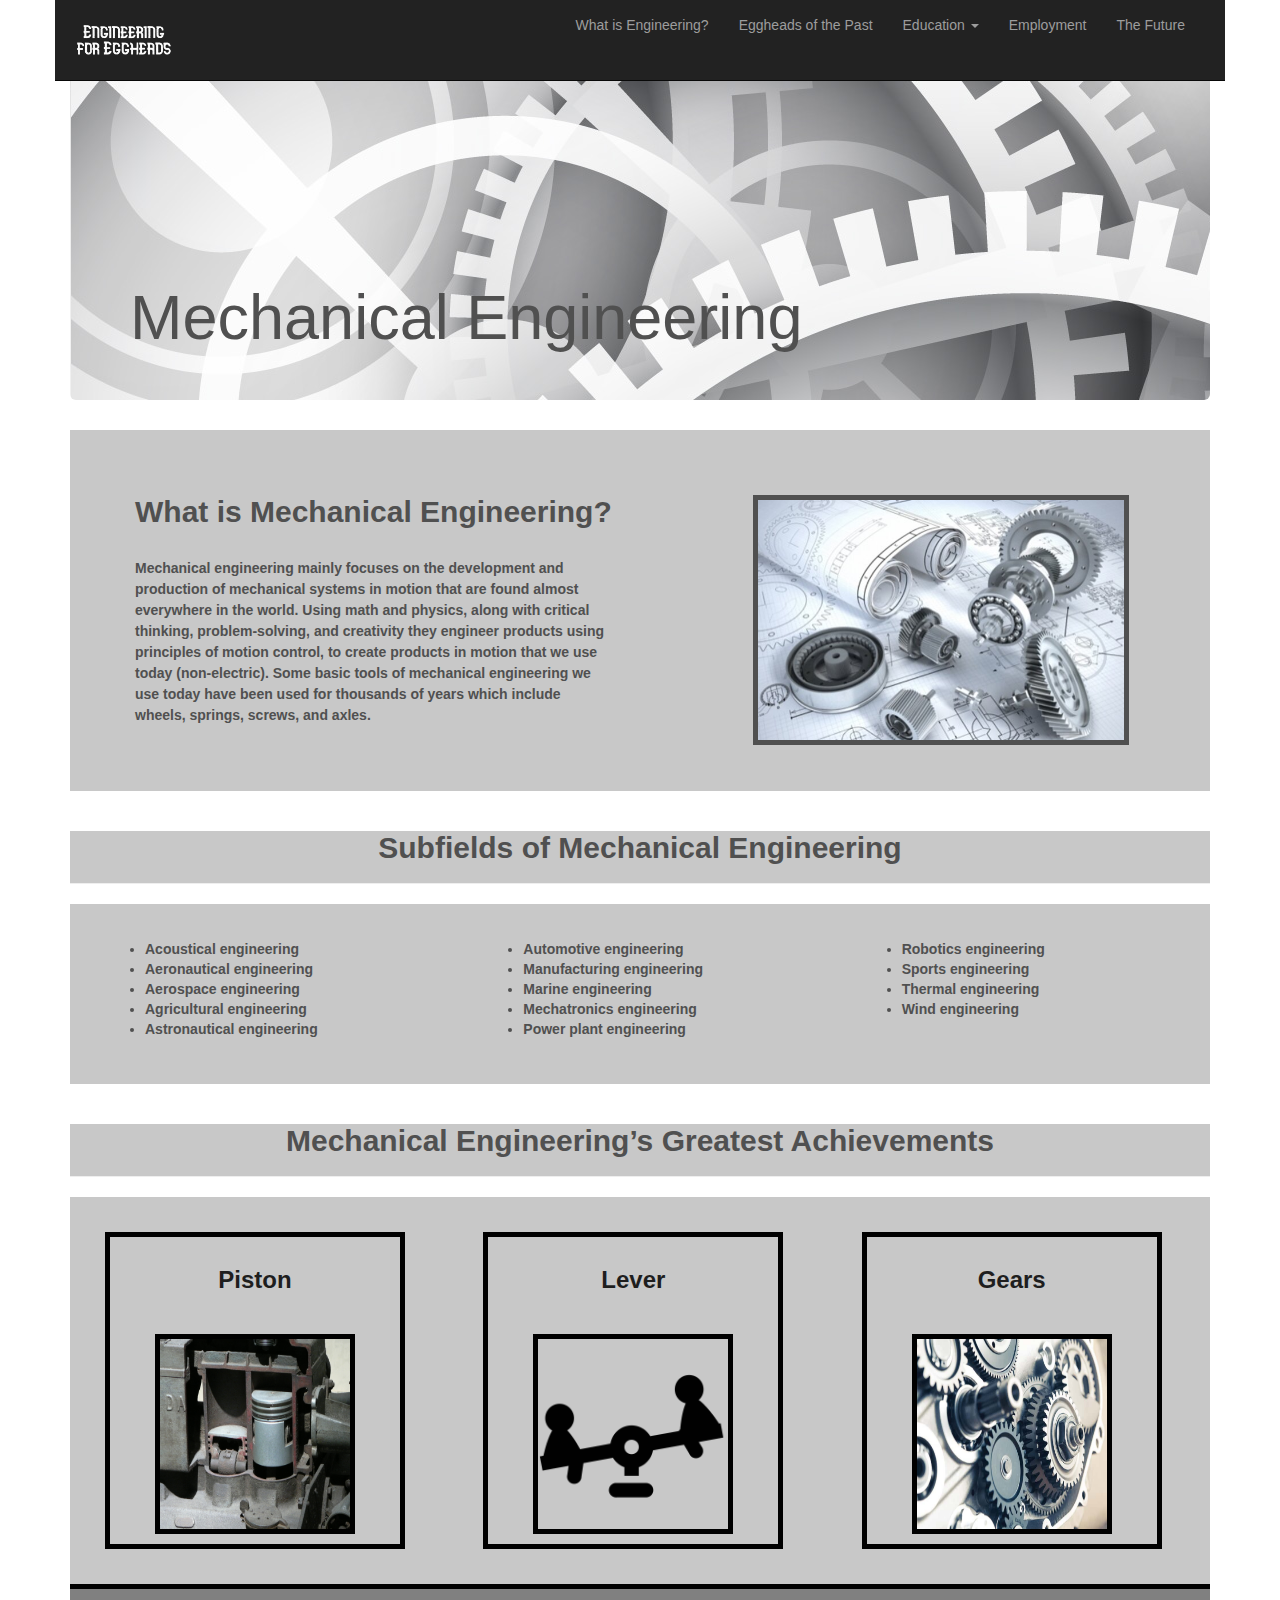
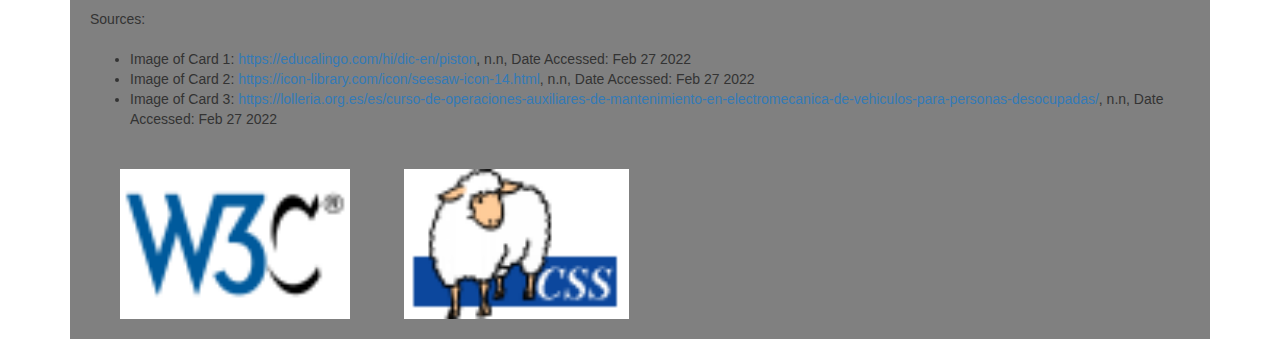
<file: mechanical.html>
<!DOCTYPE html>
<html lang="en">
    <head>
        <meta charset="UTF-8">
        <meta http-equiv="X-UA-Compatible" content="IE=edge">
        <meta name="viewport" content="width=device-width, initial-scale=1">

        <script src="https://ajax.googleapis.com/ajax/libs/jquery/1.12.4/jquery.min.js"></script>

        <!-- Bootstrap CSS -->
        <link rel="stylesheet" href="https://maxcdn.bootstrapcdn.com/bootstrap/3.3.7/css/bootstrap.min.css" integrity="sha384-BVYiiSIFeK1dGmJRAkycuHAHRg32OmUcww7on3RYdg4Va+PmSTsz/K68vbdEjh4u" crossorigin="anonymous">

        <!-- Bootstrap JavaScript -->
        <script src="https://maxcdn.bootstrapcdn.com/bootstrap/3.3.7/js/bootstrap.min.js" integrity="sha384-Tc5IQib027qvyjSMfHjOMaLkfuWVxZxUPnCJA7l2mCWNIpG9mGCD8wGNIcPD7Txa" crossorigin="anonymous"></script>
        <title>Engineering for Eggheads</title>
        <link rel="stylesheet" type="text/css" href="style.css"/>
    </head>
    <body>
        <div class="container">
            <!--Navbar-->
            <nav class="navbar navbar-inverse navbar-fixed-top container">
                <div class="navbar-header">
                    <a href="index.html"><img src="Images/logo.png" alt="Engineering for eggheads logo"></a>
                </div>
                <ul id="Navbar" class="nav navbar-nav navbar-right">
                    <li><a href="whatisengineering.html">What is Engineering?</a></li>
                    <li><a href="eggheadsofthepast.html">Eggheads of the Past</a></li>
                    <li class="dropdown">
                        <a class="dropdown-toggle" data-toggle="dropdown" href="education.html">
                            Education
                            <span class="caret"></span>
                        </a>
                        <ul class="dropdown-menu">
                            <li><a href="education.html">Overview</a></li>
                            <li><a href="civil.html">Civil Engineering</a></li>
                            <li><a href="chemical.html">Chemical Engineering</a></li>
                            <li><a href="mechanical.html">Mechanical Engineering</a></li>
                            <li><a href="electrical.html">Electrical Engineering</a></li>
                            <li><a href="industrial.html">Industrial Engineering</a></li>
                            <li><a href="universities.html">Universities</a></li>
                        </ul>
                    </li>
                    <li><a href="employment.html">Employment</a></li>
                    <li><a href="thefuture.html">The Future</a></li>
                </ul>
            </nav>
        </div>
        <div class="container">
            <div class="jumbotron">
                <h1>Mechanical Engineering</h1>
            </div> 
        </div>
        <!--First Section-->
        <div class="container">
            <div class="NormalDIV">
                <div class="row">
                    <div class="col-xs-6">
                        <div>    
                            <h2>What is Mechanical Engineering?</h2>
                            <p>
                                Mechanical engineering mainly focuses on the development and 
                                production of mechanical systems in motion that are found almost 
                                everywhere in the world. Using math and physics, along with critical 
                                thinking, problem-solving, and creativity they engineer products using 
                                principles of motion control, to create products in motion that we use 
                                today (non-electric). Some basic tools of mechanical engineering we use 
                                today have been used for thousands of years which include wheels, springs, 
                                screws, and axles.

                            </p>
                        </div>
                    </div>
                    <div class="col-xs-6 text-center">
                        <img src="Images/20.jpg" alt="Mechanical tools and notes"/>
                    </div>
                </div>
            </div>
        </div>
        <!--Second Section-->
        <div class="container">
            <div class="page-header text-center">
                <h2>Subfields of Mechanical Engineering</h2>
            </div>
        </div>
        <div class="container">
            <div class="NormalDIV">
                <div class="row">
                    <div class="col-xs-4">
                        <ul>
                            <li>Acoustical engineering</li>
                            <li>Aeronautical engineering</li>
                            <li>Aerospace engineering</li>
                            <li>Agricultural engineering</li>
                            <li>Astronautical engineering</li>

                        </ul>
                    </div>
                    <div class="col-xs-4">
                        <ul>
                            <li>Automotive engineering</li>
                            <li>Manufacturing engineering</li>
                            <li>Marine engineering</li>
                            <li>Mechatronics engineering</li>
                            <li>Power plant engineering</li>
                        </ul>
                    </div>
                    <div class="col-xs-4">
                        <ul>
                            <li>Robotics engineering</li>
                            <li>Sports engineering</li>
                            <li>Thermal engineering</li>
                            <li>Wind engineering</li>
                        </ul>
                    </div>
                </div>
            </div>
        </div>
        <!--Third Section-->
        <div class="container">
            <div class="page-header text-center">
                <h2>Mechanical Engineering&rsquo;s Greatest Achievements</h2>
            </div>
        </div>
        <div class="container">
            <div class="NormalDIV">
                <div class="row">
                    <div class="col-xs-4">
                        <div class="ProfileCard text-center">
                            <h3>Piston</h3>
                            <a href="https://www.britannica.com/technology/piston-and-cylinder"><img src="Images/46.jpg" alt="Image of the Great Wall of China"></a>
                        </div>
                    </div> 
                    <div class="col-xs-4">
                        <div class="ProfileCard text-center">
                            <h3>Lever</h3>
                            <a href="https://lo.unisa.edu.au/mod/book/view.php?id=424248#:~:text=Levers%20are%20very%20simple%20mechanical,other%27s%20weight%20up%20and%20down."><img src="Images/47.jpg" alt="Image of Lever"></a>
                        </div>
                    </div>
                    <div class="col-xs-4">
                        <div class="ProfileCard text-center">
                            <h3>Gears</h3>
                            <a href="https://www.plantengineering.com/articles/how-gears-work/"><img src="Images/49.jpg" alt="Image of the Gear system"></a>
                        </div>
                    </div>
                </div>
            </div>
        </div>
        <!--Sources and Validators-->
        <div class="container">
            <div class="Bottom">
                <p>Sources:</p>
                <ul>
                    <li>Image of Card 1: <a href="https://educalingo.com/hi/dic-en/piston">https://educalingo.com/hi/dic-en/piston</a>, n.n, Date Accessed: Feb 27 2022</li>
                    <li>Image of Card 2: <a href="https://icon-library.com/icon/seesaw-icon-14.html">https://icon-library.com/icon/seesaw-icon-14.html</a>, n.n, Date Accessed: Feb 27 2022</li>
                    <li>Image of Card 3: <a href="https://lolleria.org.es/es/curso-de-operaciones-auxiliares-de-mantenimiento-en-electromecanica-de-vehiculos-para-personas-desocupadas/">https://lolleria.org.es/es/curso-de-operaciones-auxiliares-de-mantenimiento-en-electromecanica-de-vehiculos-para-personas-desocupadas/</a>, n.n, Date Accessed: Feb 27 2022</li>
                </ul>
                <a href="http://validator.w3.org/check?uri=https://sujay-golla.github.io/project/mechanical.html"><img class="validator" src="Images/w3c.png" alt="HTML5 Validator"></a>
                <a href="http://jigsaw.w3.org/css-validator/validator?uri=https://sujay-golla.github.io/project/mechanical.html"><img class="validator" src="Images/css.png" alt="CSS Validator"></a>
            </div>
        </div>
    </body>
</html>
</file>
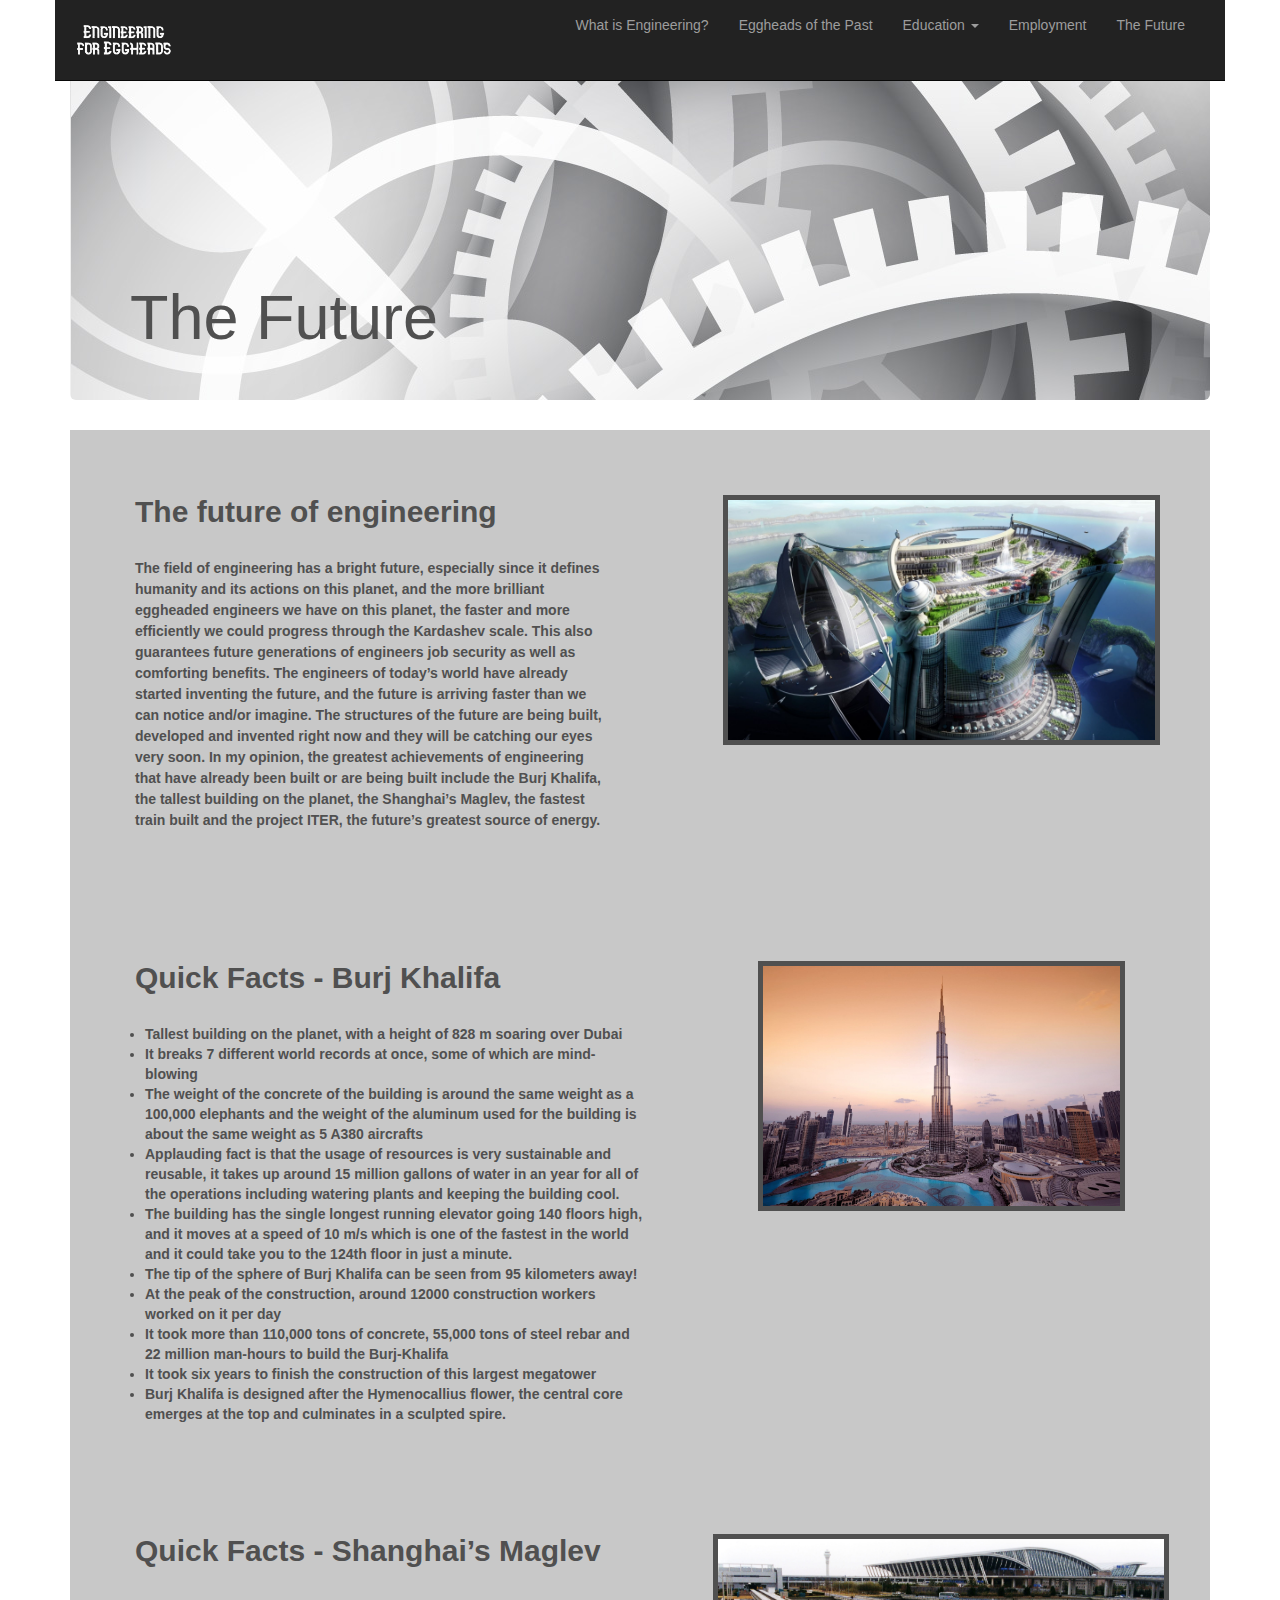
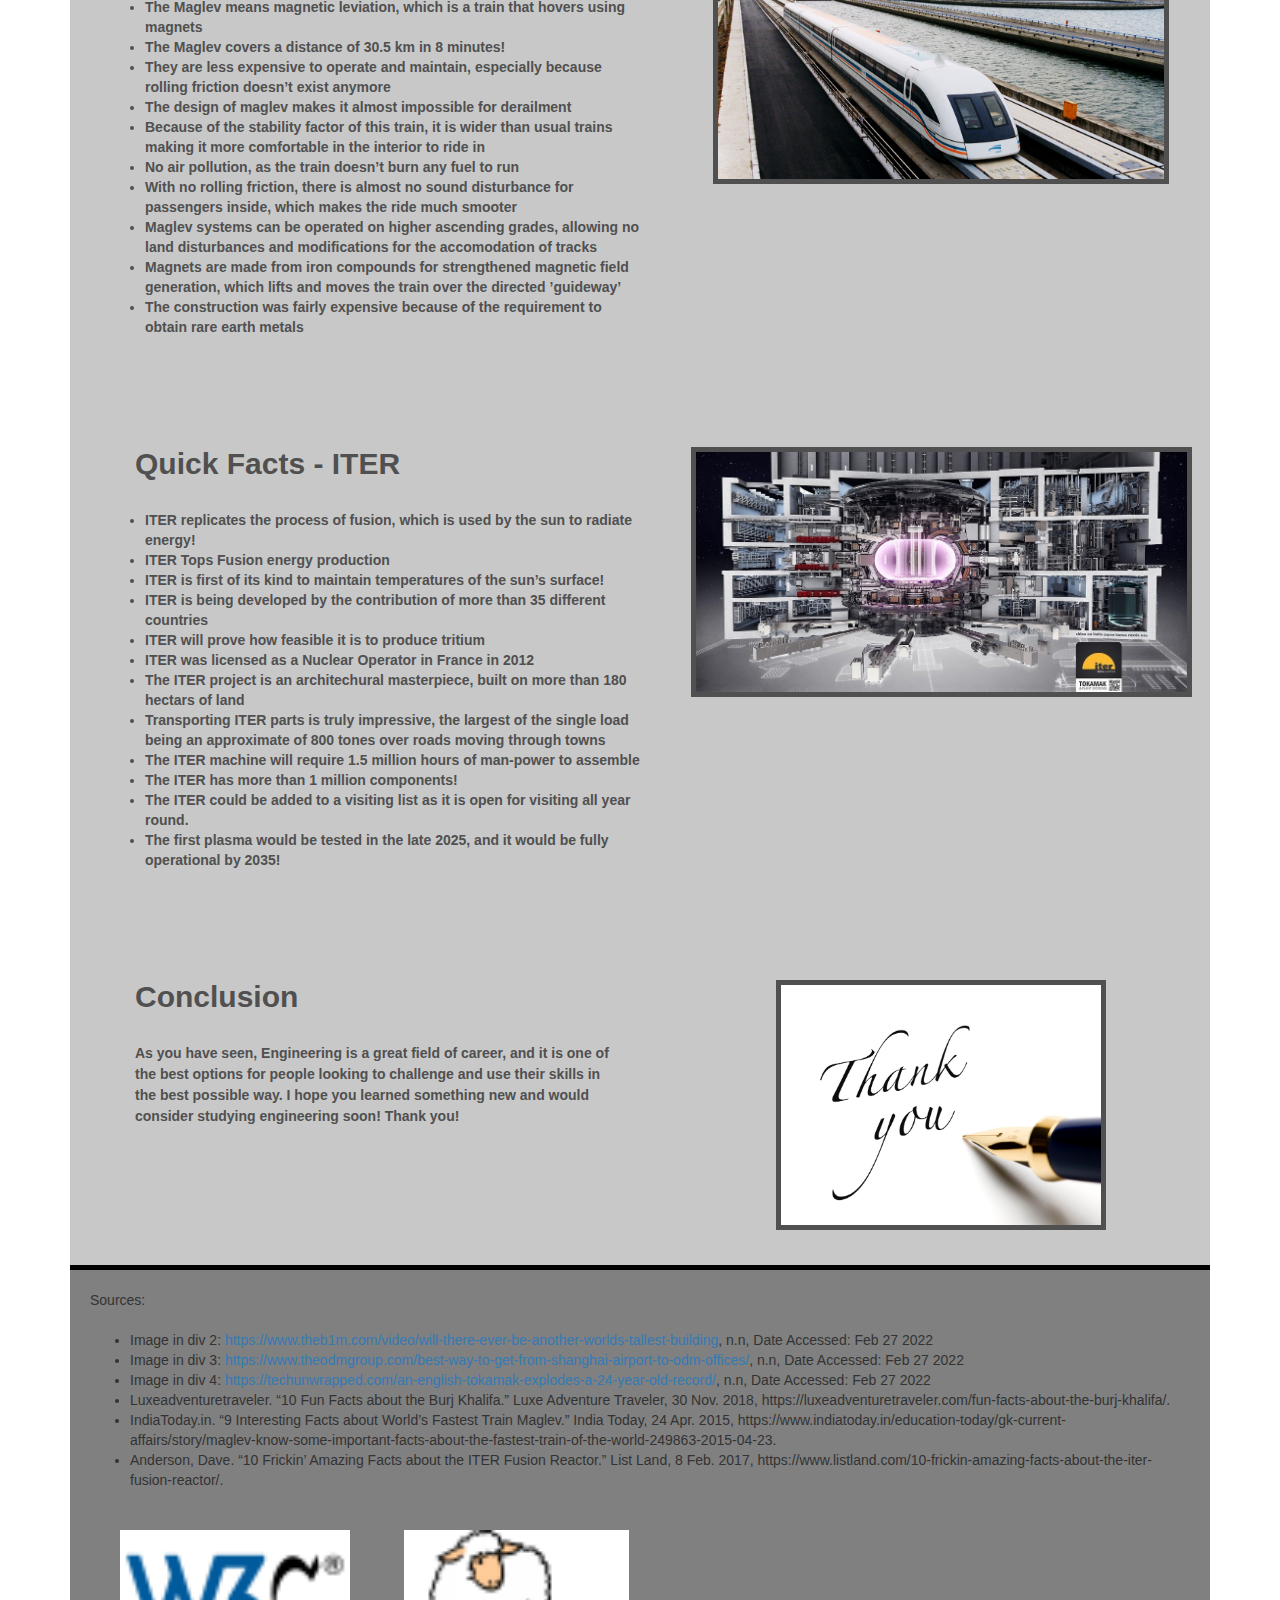
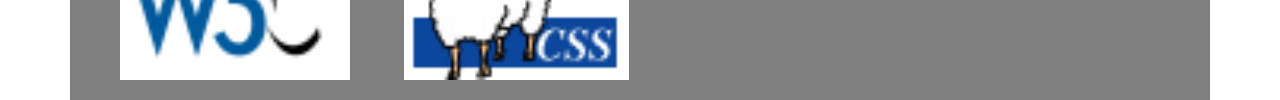
<file: thefuture.html>
<!DOCTYPE html>
<html lang="en">
    <head>
        <meta charset="UTF-8">
        <meta http-equiv="X-UA-Compatible" content="IE=edge">
        <meta name="viewport" content="width=device-width, initial-scale=1">

        <script src="https://ajax.googleapis.com/ajax/libs/jquery/1.12.4/jquery.min.js"></script>

        <!-- Bootstrap CSS -->
        <link rel="stylesheet" href="https://maxcdn.bootstrapcdn.com/bootstrap/3.3.7/css/bootstrap.min.css" integrity="sha384-BVYiiSIFeK1dGmJRAkycuHAHRg32OmUcww7on3RYdg4Va+PmSTsz/K68vbdEjh4u" crossorigin="anonymous">

        <!-- Bootstrap JavaScript -->
        <script src="https://maxcdn.bootstrapcdn.com/bootstrap/3.3.7/js/bootstrap.min.js" integrity="sha384-Tc5IQib027qvyjSMfHjOMaLkfuWVxZxUPnCJA7l2mCWNIpG9mGCD8wGNIcPD7Txa" crossorigin="anonymous"></script>
        <title>Engineering for Eggheads</title>
        <link rel="stylesheet" type="text/css" href="style.css"/>
    </head>
    <body> 
        <div class="container">
            <!--Navbar-->
            <nav class="navbar navbar-inverse navbar-fixed-top container">
                <div class="navbar-header">
                    <a href="index.html"><img src="Images/logo.png" alt="Engineering for eggheads logo"></a>
                </div>
                <ul id="Navbar" class="nav navbar-nav navbar-right">
                    <li><a href="whatisengineering.html">What is Engineering?</a></li>
                    <li><a href="eggheadsofthepast.html">Eggheads of the Past</a></li>
                    <li class="dropdown">
                        <a class="dropdown-toggle" data-toggle="dropdown" href="education.html">
                            Education
                            <span class="caret"></span>
                        </a>
                        <ul class="dropdown-menu">
                            <li><a href="education.html">Overview</a></li>
                            <li><a href="civil.html">Civil Engineering</a></li>
                            <li><a href="chemical.html">Chemical Engineering</a></li>
                            <li><a href="mechanical.html">Mechanical Engineering</a></li>
                            <li><a href="electrical.html">Electrical Engineering</a></li>
                            <li><a href="industrial.html">Industrial Engineering</a></li>
                            <li><a href="universities.html">Universities</a></li>
                        </ul>
                    </li>
                    <li><a href="employment.html">Employment</a></li>
                    <li><a href="thefuture.html">The Future</a></li>
                </ul>
            </nav>
        </div> 
        <div class="container">
            <div class="jumbotron">
                <h1>The Future</h1>
            </div>
        </div>
        <!--First Section-->
        <div class="container">
            <div class="NormalDIV">
                <div class="row">
                    <div class="col-xs-6">
                        <div>    
                            <h2>The future of engineering</h2>
                            <p>
                                The field of engineering has a bright future, especially since 
                                it defines humanity and its actions on this planet, 
                                and the more brilliant eggheaded engineers we have on this planet, 
                                the faster and more efficiently we could progress through the 
                                Kardashev scale. This also guarantees future generations of engineers 
                                job security as well as comforting benefits. The engineers of today&rsquo;s 
                                world have already started inventing the future, and the future is 
                                arriving faster than we can notice and/or imagine. The 
                                structures of the future are being built, developed and invented right 
                                now and they will be catching our eyes very soon. In my opinion, the 
                                greatest achievements of engineering that have already been built or 
                                are being built include the Burj Khalifa, the tallest building on the 
                                planet, the Shanghai&rsquo;s Maglev, the fastest train built and the project 
                                ITER, the future&rsquo;s greatest source of energy.
                            </p>
                        </div>
                    </div>
                    <div class="col-xs-6 text-center">
                        <img src="Images/35.jpg" alt="The visualization of a future building"/>
                    </div>
                </div>
            </div>
        </div>
        <!--Second Section-->
        <div class="container">
            <div class="NormalDIV">
                <div class="row">
                    <div class="col-xs-6">
                        <div>    
                            <h2>Quick Facts - Burj Khalifa</h2>
                            <ul>
                                <li>Tallest building on the planet, with a height of 828 m soaring over Dubai</li>
                                <li>It breaks 7 different world records at once, some of which are mind-blowing</li>
                                <li>The weight of the concrete of the building is around the same weight as a 100,000 elephants and the weight of the aluminum used for the building is about the same weight as 5 A380 aircrafts</li>
                                <li>Applauding fact is that the usage of resources is very sustainable and reusable, it takes up around 15 million gallons of water in an year for all of the operations including watering plants and keeping the building cool.</li>
                                <li>The building has the single longest running elevator going 140 floors high, and it moves at a speed of 10 m/s which is one of the fastest in the world and it could take you to the 124th floor in just a minute.</li>
                                <li>The tip of the sphere of Burj Khalifa can be seen from 95 kilometers away!</li>
                                <li>At the peak of the construction, around 12000 construction workers worked on it per day</li>
                                <li>It took more than 110,000 tons of concrete, 55,000 tons of steel rebar and 22 million man-hours to build the Burj-Khalifa</li>
                                <li>It took six years to finish the construction of this largest megatower</li>
                                <li>Burj Khalifa is designed after the Hymenocallius flower, the central core emerges at the top and culminates in a sculpted spire.</li>
                            </ul>
                        </div>
                    </div>
                    <div class="col-xs-6 text-center">
                        <img src="Images/70.jpg" alt="The image of burj khalifa"/>
                    </div>
                </div>
            </div>
        </div>
        <!--Third Section-->
        <div class="container">
            <div class="NormalDIV">
                <div class="row">
                    <div class="col-xs-6">
                        <div>    
                            <h2>Quick Facts - Shanghai&rsquo;s Maglev</h2>
                            <ul>
                                <li>The Maglev means magnetic leviation, which is a train that hovers using magnets</li>
                                <li>The Maglev covers a distance of 30.5 km in 8 minutes!</li>
                                <li>They are less expensive to operate and maintain, especially because rolling friction doesn&rsquo;t exist anymore</li>
                                <li>The design of maglev makes it almost impossible for derailment</li>
                                <li>Because of the stability factor of this train, it is wider than usual trains making it more comfortable in the interior to ride in</li>
                                <li>No air pollution, as the train doesn&rsquo;t burn any fuel to run</li>
                                <li>With no rolling friction, there is almost no sound disturbance for passengers inside, which makes the ride much smooter</li>
                                <li>Maglev systems can be operated on higher ascending grades, allowing no land disturbances and modifications for the accomodation of tracks</li>
                                <li>Magnets are made from iron compounds for strengthened magnetic field generation, which lifts and moves the train over the directed &rsquo;guideway&rsquo;</li>
                                <li>The construction was fairly expensive because of the requirement to obtain rare earth metals</li>
                            </ul>
                        </div>
                    </div>
                    <div class="col-xs-6 text-center">
                        <img src="Images/71.jpg" alt="The image of the maglev train"/>
                    </div>
                </div>
            </div>
        </div>
        <!--Fourth Section-->
        <div class="container">
            <div class="NormalDIV">
                <div class="row">
                    <div class="col-xs-6">
                        <div>    
                            <h2>Quick Facts - ITER</h2>
                            <ul>
                                <li>ITER replicates the process of fusion, which is used by the sun to radiate energy!</li>
                                <li>ITER Tops Fusion energy production</li>
                                <li>ITER is first of its kind to maintain temperatures of the sun&rsquo;s surface!</li>
                                <li>ITER is being developed by the contribution of more than 35 different countries</li>
                                <li>ITER will prove how feasible it is to produce tritium</li>
                                <li>ITER was licensed as a Nuclear Operator in France in 2012</li>
                                <li>The ITER project is an architechural masterpiece, built on more than 180 hectars of land</li>
                                <li>Transporting ITER parts is truly impressive, the largest of the single load being an approximate of 800 tones over roads moving through towns</li>
                                <li>The ITER machine will require 1.5 million hours of man-power to assemble</li>
                                <li>The ITER has more than 1 million components!</li>
                                <li>The ITER could be added to a visiting list as it is open for visiting all year round.</li>
                                <li>The first plasma would be tested in the late 2025, and it would be fully operational by 2035!</li>
                            </ul>
                        </div>
                    </div>
                    <div class="col-xs-6 text-center">
                        <img src="Images/72.jpg" alt="The image of the project ITER"/>
                    </div>
                </div>
            </div>
        </div>
        <div class="container">
            <div class="NormalDIV">
                <div class="row">
                    <div class="col-xs-6">
                        <div>    
                            <h2>Conclusion</h2>
                            <p>
                                As you have seen, Engineering is a great field of career, and it is 
                                one of the best options for people looking to challenge and 
                                use their skills in the best possible way. I hope you learned something 
                                new and would consider studying engineering soon! Thank you!
                            </p>
                        </div>
                    </div>
                    <div class="col-xs-6 text-center">
                        <img src="Images/74.jpg" alt="Thank you image"/>
                    </div>
                </div>
            </div>
        </div>
        <!--Sources and Validators-->
        <div class="container">
            <div class="Bottom">
                <p>Sources:</p>
                <ul>
                    <li>Image in div 2: <a href="https://www.theb1m.com/video/will-there-ever-be-another-worlds-tallest-building">https://www.theb1m.com/video/will-there-ever-be-another-worlds-tallest-building</a>,  n.n, Date Accessed: Feb 27 2022</li>
                    <li>Image in div 3: <a href="https://www.theodmgroup.com/best-way-to-get-from-shanghai-airport-to-odm-offices/">https://www.theodmgroup.com/best-way-to-get-from-shanghai-airport-to-odm-offices/</a>, n.n, Date Accessed: Feb 27 2022</li>
                    <li>Image in div 4: <a href="https://techunwrapped.com/an-english-tokamak-explodes-a-24-year-old-record/">https://techunwrapped.com/an-english-tokamak-explodes-a-24-year-old-record/</a>, n.n, Date Accessed: Feb 27 2022</li> 
                    <li>Luxeadventuretraveler. &ldquo;10 Fun Facts about the Burj Khalifa.&rdquo; Luxe Adventure Traveler, 30 Nov. 2018, https://luxeadventuretraveler.com/fun-facts-about-the-burj-khalifa/. </li>
                    <li>IndiaToday.in. &ldquo;9 Interesting Facts about World&rsquo;s Fastest Train Maglev.&rdquo; India Today, 24 Apr. 2015, https://www.indiatoday.in/education-today/gk-current-affairs/story/maglev-know-some-important-facts-about-the-fastest-train-of-the-world-249863-2015-04-23. </li>
                    <li>Anderson, Dave. &ldquo;10 Frickin&rsquo; Amazing Facts about the ITER Fusion Reactor.&rdquo; List Land, 8 Feb. 2017, https://www.listland.com/10-frickin-amazing-facts-about-the-iter-fusion-reactor/. </li>           
                </ul>
                <a href="http://validator.w3.org/check?uri=https://sujay-golla.github.io/project/thefuture.html"><img class="validator" src="Images/w3c.png" alt="HTML5 Validator"></a>
                <a href="http://jigsaw.w3.org/css-validator/validator?uri=https://sujay-golla.github.io/project/thefuture.html"><img class="validator" src="Images/css.png" alt="CSS Validator"></a>
            </div>
        </div>
    </body>
</html>
</file>
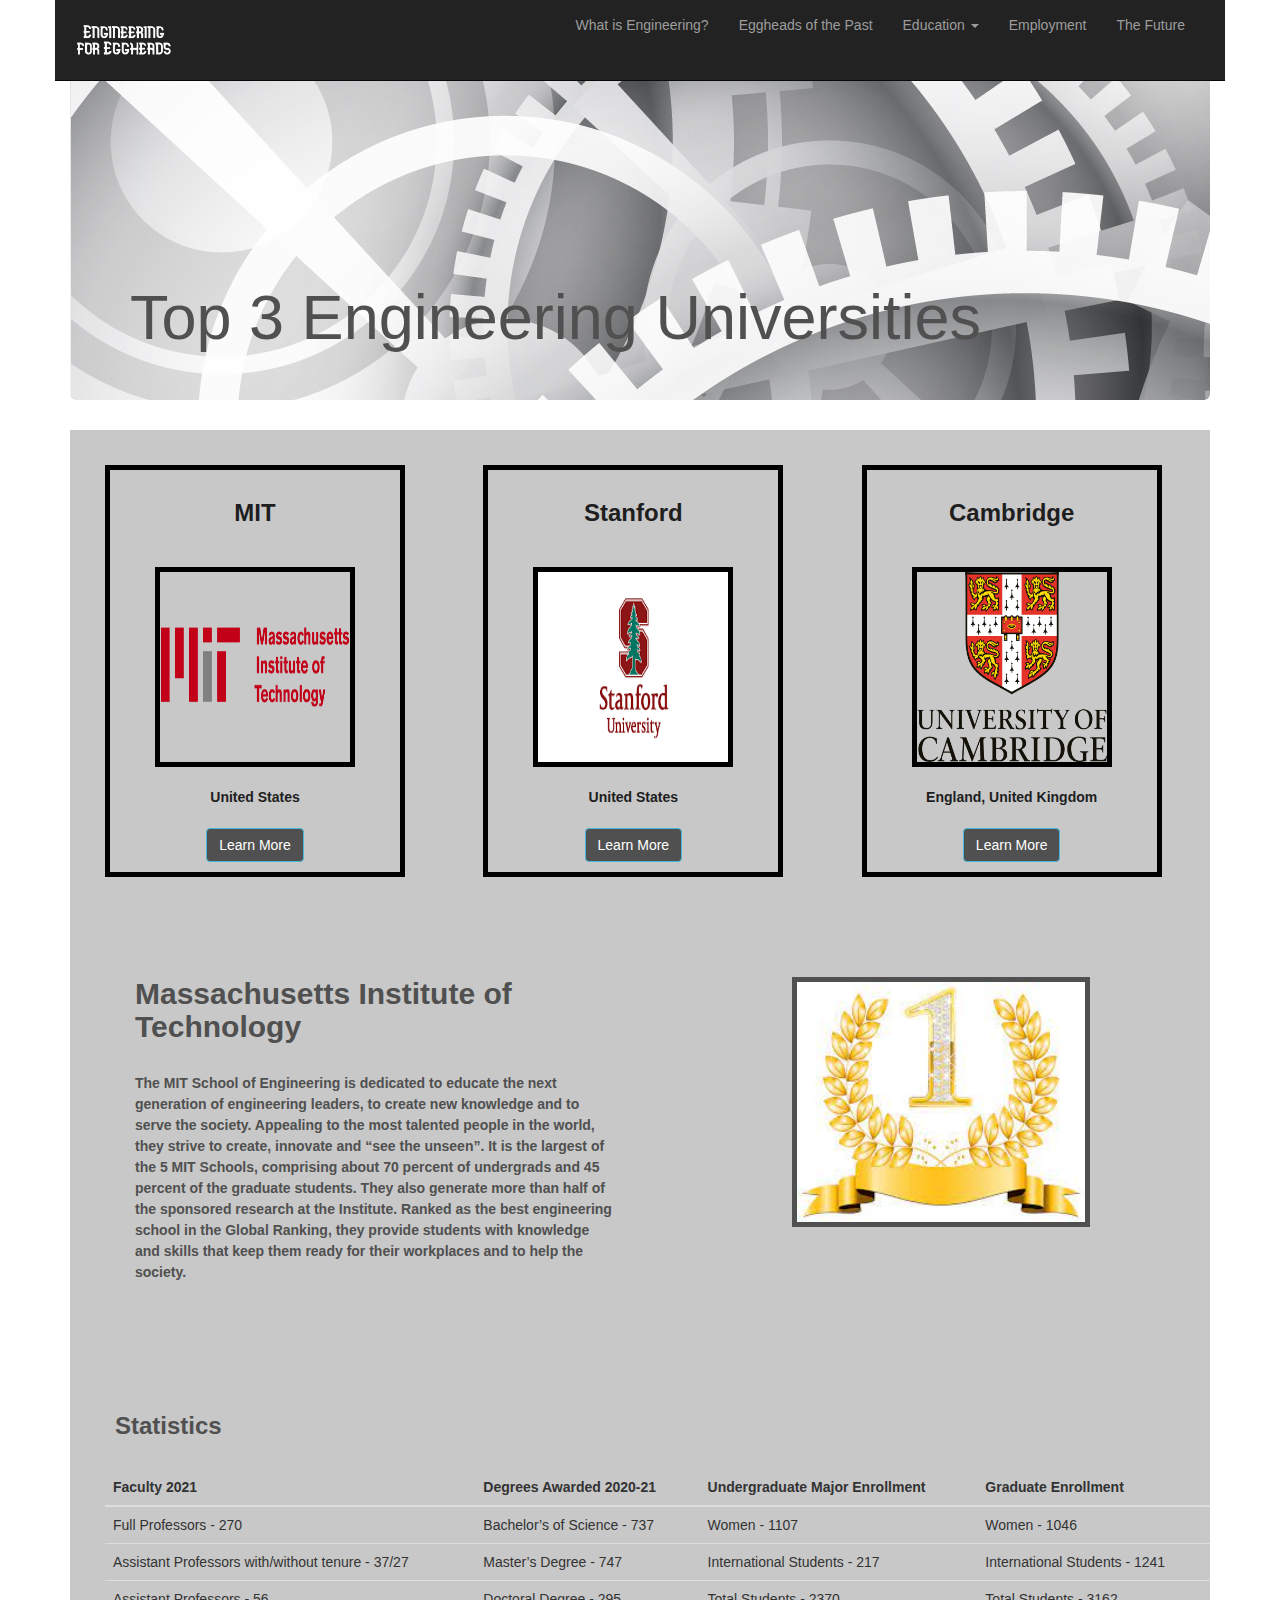
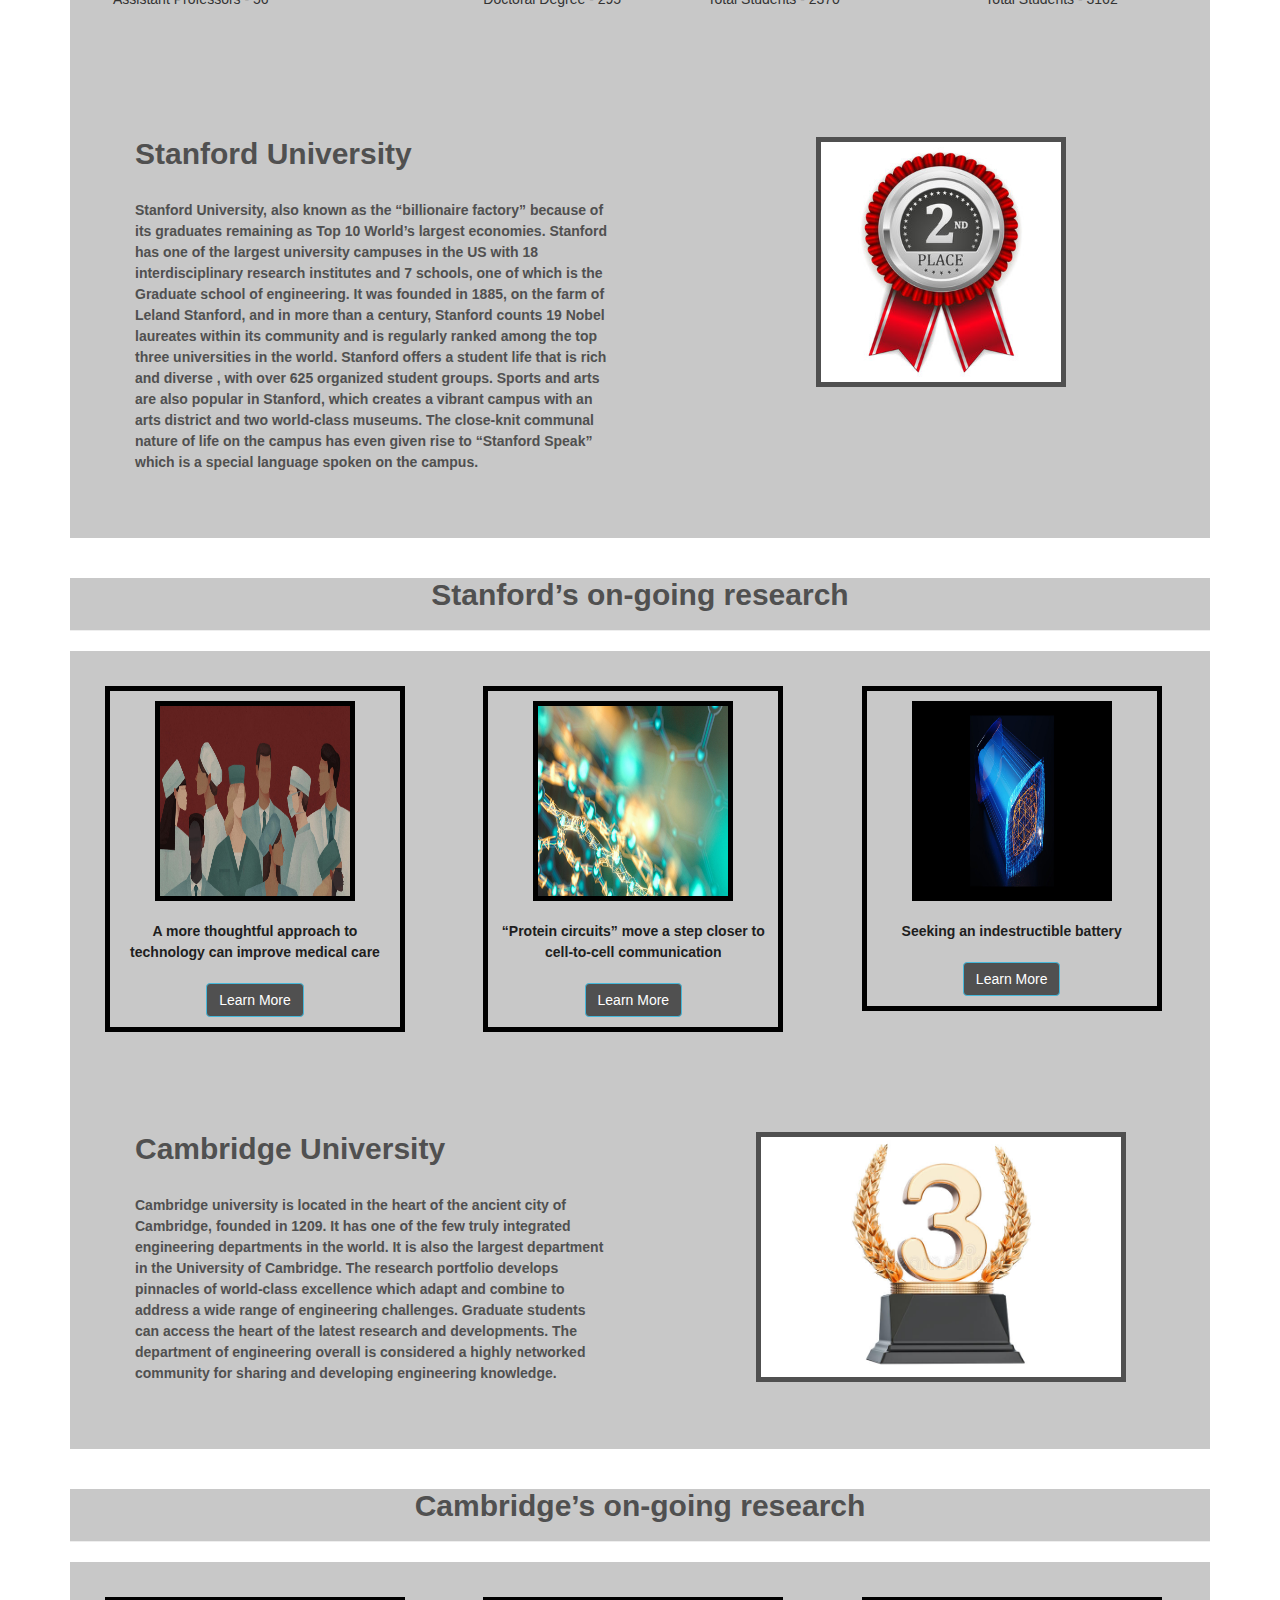
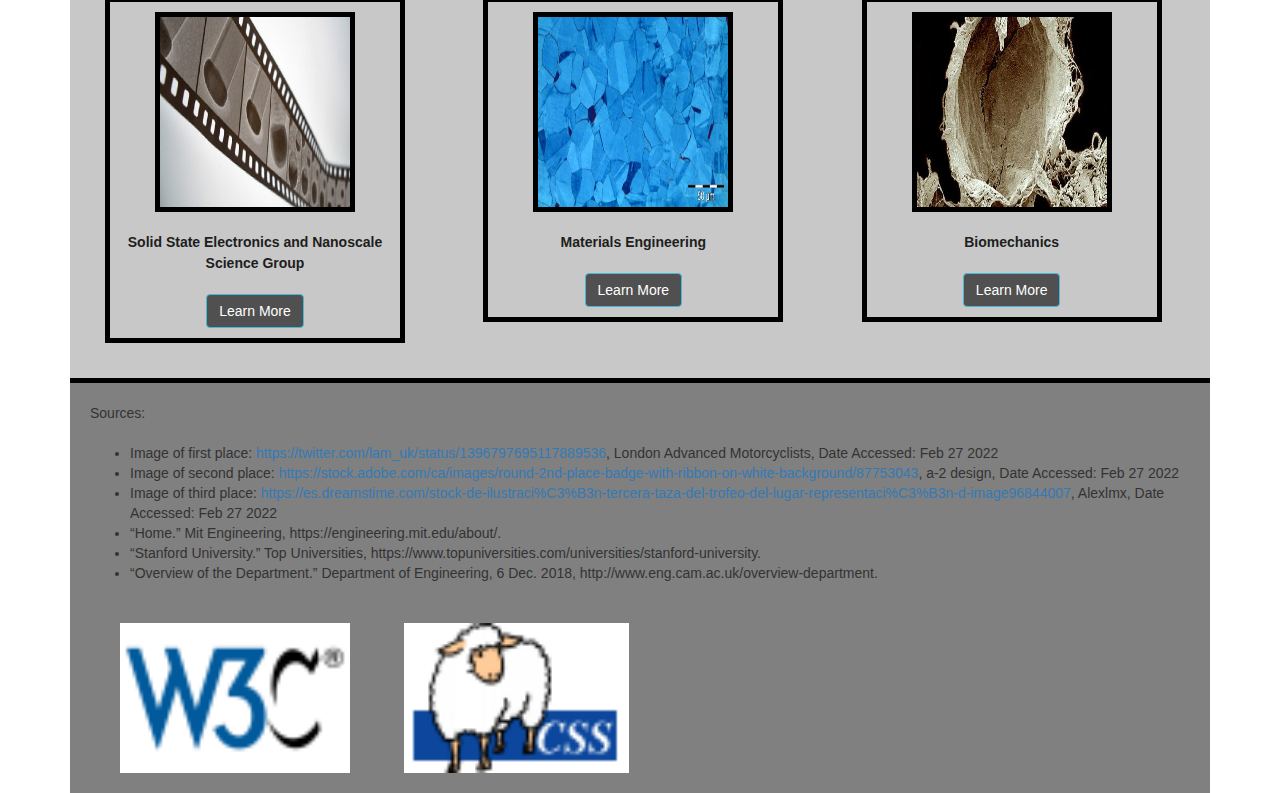
<file: universities.html>
<!DOCTYPE html>
<html lang="en">
    <head>
        <meta charset="UTF-8">
        <meta http-equiv="X-UA-Compatible" content="IE=edge">
        <meta name="viewport" content="width=device-width, initial-scale=1">

        <script src="https://ajax.googleapis.com/ajax/libs/jquery/1.12.4/jquery.min.js"></script>

        <!-- Bootstrap CSS -->
        <link rel="stylesheet" href="https://maxcdn.bootstrapcdn.com/bootstrap/3.3.7/css/bootstrap.min.css" integrity="sha384-BVYiiSIFeK1dGmJRAkycuHAHRg32OmUcww7on3RYdg4Va+PmSTsz/K68vbdEjh4u" crossorigin="anonymous">

        <!-- Bootstrap JavaScript -->
        <script src="https://maxcdn.bootstrapcdn.com/bootstrap/3.3.7/js/bootstrap.min.js" integrity="sha384-Tc5IQib027qvyjSMfHjOMaLkfuWVxZxUPnCJA7l2mCWNIpG9mGCD8wGNIcPD7Txa" crossorigin="anonymous"></script>
        <title>Engineering for Eggheads</title>
        <link rel="stylesheet" type="text/css" href="style.css"/>
    </head>
    <body>
        <div class="container">
            <!--Navbar-->
            <nav class="navbar navbar-inverse navbar-fixed-top container">
                <div class="navbar-header">
                    <a href="index.html"><img src="Images/logo.png" alt="Engineering for eggheads logo"></a>
                </div>
                <ul id="Navbar" class="nav navbar-nav navbar-right">
                    <li><a href="whatisengineering.html">What is Engineering?</a></li>
                    <li><a href="eggheadsofthepast.html">Eggheads of the Past</a></li>
                    <li class="dropdown">
                        <a class="dropdown-toggle" data-toggle="dropdown" href="education.html">
                            Education
                            <span class="caret"></span>
                        </a>
                        <ul class="dropdown-menu">
                            <li><a href="education.html">Overview</a></li>
                            <li><a href="civil.html">Civil Engineering</a></li>
                            <li><a href="chemical.html">Chemical Engineering</a></li>
                            <li><a href="mechanical.html">Mechanical Engineering</a></li>
                            <li><a href="electrical.html">Electrical Engineering</a></li>
                            <li><a href="industrial.html">Industrial Engineering</a></li>
                            <li><a href="universities.html">Universities</a></li>
                        </ul>
                    </li>
                    <li><a href="employment.html">Employment</a></li>
                    <li><a href="thefuture.html">The Future</a></li>
                </ul>
            </nav>
        </div>
        <div class="container">
            <div class="jumbotron">
                <h1>Top 3 Engineering Universities</h1>
            </div> 
        </div>
        <!--First Section-->
        <div class="container">
            <div class="NormalDIV">
                <div class="row">
                    <div class="col-xs-4">
                        <div class="ProfileCard text-center">
                            <h3>MIT</h3>
                            <img src="Images/23.png" alt="MIT Logo">
                            <p>United States</p>
                            <a href="#MIT" role="button" class="btn btn-info">Learn More</a>
                        </div>
                    </div>
                    <div class="col-xs-4">
                        <div class="ProfileCard text-center">
                            <h3>Stanford</h3>
                            <img src="Images/24.png" alt="Stanford University Logo">
                            <p>United States</p>
                            <a href="#Stanford" role="button" class="btn btn-info">Learn More</a>
                        </div>
                    </div>
                    <div class="col-xs-4">
                        <div class="ProfileCard text-center">
                            <h3>Cambridge</h3>
                            <img src="Images/25.png" alt="Cambridge Logo">
                            <p>England, United Kingdom</p>
                            <a href="#Cambridge" role="button" class="btn btn-info">Learn More</a>
                        </div>
                    </div>
                </div>
            </div>
        </div>
        <!--Second Section-->
        <div class="container">
            <div class="NormalDIV">
                <div class="row">
                    <div class="col-xs-6">
                        <div>    
                            <h2 id="MIT">Massachusetts Institute of Technology</h2>
                            <p>
                                The MIT School of Engineering is dedicated to educate the next generation of 
                                engineering leaders, to create new knowledge and to serve the society. Appealing 
                                to the most talented people in the world, they strive to create, innovate and 
                                &ldquo;see the unseen&rdquo;. It is the largest of the 5 MIT Schools, comprising about 70 
                                percent of undergrads and 45 percent of the graduate students. They also generate 
                                more than half of the sponsored research at the Institute. Ranked as the best engineering
                                school in the Global Ranking, they provide students with knowledge and skills that keep
                                them ready for their workplaces and to help the society.
                            </p>
                        </div>
                    </div>
                    <div class="col-xs-6 text-center">
                        <img src="Images/56.jpg" alt="Picture of first place trophy"/>
                    </div>
                </div>
            </div>
        </div>
        <!--Table, used boostrap-->
        <div class="container">
            <div class="NormalDIV"> 
                <h3 id="unmargin">Statistics</h3>
                <table class="table table-hover">
                    <thead>
                        <tr>
                            <th>Faculty 2021</th>
                            <th>Degrees Awarded 2020-21</th>
                            <th>Undergraduate Major Enrollment</th>
                            <th>Graduate Enrollment</th>
                        </tr>
                    </thead>
                    <tbody>
                        <tr>
                            <td>Full Professors - 270</td>
                            <td>Bachelor&rsquo;s of Science - 737</td>
                            <td>Women - 1107</td>
                            <td>Women - 1046</td>
                        </tr>
                        <tr>
                            <td>Assistant Professors with/without tenure - 37/27</td>
                            <td>Master&rsquo;s Degree - 747</td>
                            <td>International Students - 217</td>
                            <td>International Students - 1241</td>
                        </tr>
                        <tr>
                            <td>Assistant Professors - 56</td>
                            <td>Doctoral Degree - 295</td>
                            <td>Total Students - 2370</td>
                            <td>Total Students - 3162</td>
                        </tr>
                    </tbody>
                </table>
            </div>
        </div>
        <!--Third Section-->
        <div class="container">
            <div class="NormalDIV">
                <div class="row">
                    <div class="col-xs-6">
                        <div id="Stanford">    
                            <h2>Stanford University</h2>
                            <p>
                                Stanford University, also known as the &ldquo;billionaire factory&rdquo; 
                                because of its graduates remaining as Top 10 World&rsquo;s largest 
                                economies. Stanford has one of the largest university campuses 
                                in the US with 18 interdisciplinary research institutes and 7 
                                schools, one of which is the Graduate school of engineering. 
                                It was founded in 1885, on the farm of Leland Stanford, and 
                                in more than a century, Stanford counts 19 Nobel laureates 
                                within its community and is regularly ranked among the top 
                                three universities in the world. Stanford offers a student life 
                                that is rich and diverse , with over 625 organized student groups. 
                                Sports and arts are also popular in Stanford, which creates a vibrant 
                                campus with an arts district and two world-class museums. The close-knit 
                                communal nature of life on the campus has even given rise to 
                                &ldquo;Stanford Speak&rdquo; which is a special language spoken on the campus.
                            </p>
                        </div>
                    </div>
                    <div class="col-xs-6 text-center">
                        <img src="Images/57.jpg" alt="Picture of second place trophy"/>
                    </div>
                </div>
            </div>
        </div>
        <div class="container">
            <div class="page-header text-center">
                <h2>Stanford&rsquo;s on-going research</h2>
            </div>
        </div>
        <div class="container">
            <div class="NormalDIV">
                <div class="row">
                    <div class="col-xs-4">
                        <div class="ProfileCard text-center">
                            <img src="Images/58.jpg" alt="Doctors and nurses standing in an image animated">
                            <p>A more thoughtful approach to technology can improve medical care</p>
                            <a href="https://engineering.stanford.edu/magazine/more-thoughtful-approach-technology-can-improve-medical-care" role="button" class="btn btn-info">Learn More</a>
                        </div>
                    </div>
                    <div class="col-xs-4">
                        <div class="ProfileCard text-center">
                            <img src="Images/59.jpg" alt="Protein circuits visualization">
                            <p>&ldquo;Protein circuits&rdquo; move a step closer to cell-to-cell communication</p>
                            <a href="https://engineering.stanford.edu/magazine/protein-circuits-move-step-closer-cell-cell-communication" role="button" class="btn btn-info">Learn More</a>
                        </div>
                    </div>
                    <div class="col-xs-4">
                        <div class="ProfileCard text-center">
                            <img src="Images/60.jpg" alt="An indestructible battery visualization">
                            <p>Seeking an indestructible battery</p>
                            <a href="https://engineering.stanford.edu/magazine/seeking-indestructible-battery" role="button" class="btn btn-info">Learn More</a>
                        </div>
                    </div>
                </div>
            </div>
        </div>
        <!--Fourth Section-->
        <div class="container">
            <div class="NormalDIV">
                <div class="row">
                    <div class="col-xs-6">
                        <div>    
                            <h2>Cambridge University</h2>
                            <p id="Cambridge">
                                Cambridge university is located in the heart of the ancient city of 
                                Cambridge, founded in 1209. It has one of the few truly integrated 
                                engineering departments in the world. It is also the largest department 
                                in the University of Cambridge. The research portfolio develops pinnacles 
                                of world-class excellence which adapt and combine to address a wide range 
                                of engineering challenges. Graduate students can access the heart of the 
                                latest research and developments. The department of engineering overall is 
                                considered a highly networked community for sharing and developing engineering 
                                knowledge. 
                            </p>
                        </div>
                    </div>
                    <div class="col-xs-6 text-center">
                        <img src="Images/61.jpg" alt="Picture of third place trophy"/>
                    </div>
                </div>
            </div>
        </div>
        <div class="container">
            <div class="page-header text-center">
                <h2>Cambridge&rsquo;s on-going research</h2>
            </div>
        </div>
        <div class="container">
            <div class="NormalDIV">
                <div class="row">
                    <div class="col-xs-4">
                        <div class="ProfileCard text-center">
                            <img src="Images/62.jpg" alt="Image of Nanoscale Science">
                            <p>Solid State Electronics and Nanoscale Science Group</p>
                            <a href="http://www.eng.cam.ac.uk/research/academic-divisions/electrical-engineering/research-groups/solid-state-electronics-and" role="button" class="btn btn-info">Learn More</a>
                        </div>
                    </div>
                    <div class="col-xs-4">
                        <div class="ProfileCard text-center">
                            <img src="Images/63.jpg" alt="Optical micrograph showing the grain structure of 316L ferritic stainless steel">
                            <p>Materials Engineering</p>
                            <a href="http://www.eng.cam.ac.uk/research/academic-divisions/mechanics-materials-and-design/research-groups/materials-engineering" role="button" class="btn btn-info">Learn More</a>
                        </div>
                    </div>
                    <div class="col-xs-4">
                        <div class="ProfileCard text-center">
                            <img src="Images/64.jpg" alt="Fat-free fibres">
                            <p>Biomechanics</p>
                            <a href="http://www.eng.cam.ac.uk/research/academic-divisions/mechanics-materials-and-design/research-groups/biomechanics" role="button" class="btn btn-info">Learn More</a>
                        </div>
                    </div>
                </div>
            </div>
        </div>
        <!--Sources and Validators-->
        <div class="container">
            <div class="Bottom">
                <p>Sources:</p>
                <ul>
                    <li>Image of first place: <a href="https://twitter.com/lam_uk/status/1396797695117889536">https://twitter.com/lam_uk/status/1396797695117889536</a>,  London Advanced Motorcyclists, Date Accessed: Feb 27 2022</li>
                    <li>Image of second place: <a href="https://stock.adobe.com/ca/images/round-2nd-place-badge-with-ribbon-on-white-background/87753043">https://stock.adobe.com/ca/images/round-2nd-place-badge-with-ribbon-on-white-background/87753043</a>, a-2 design, Date Accessed: Feb 27 2022</li>
                    <li>Image of third place: <a href="https://es.dreamstime.com/stock-de-ilustraci%C3%B3n-tercera-taza-del-trofeo-del-lugar-representaci%C3%B3n-d-image96844007">https://es.dreamstime.com/stock-de-ilustraci%C3%B3n-tercera-taza-del-trofeo-del-lugar-representaci%C3%B3n-d-image96844007</a>, Alexlmx, Date Accessed: Feb 27 2022</li>
                    <li>&ldquo;Home.&rdquo; Mit Engineering, https://engineering.mit.edu/about/. </li>
                    <li>&ldquo;Stanford University.&rdquo; Top Universities, https://www.topuniversities.com/universities/stanford-university. </li>
                    <li>&ldquo;Overview of the Department.&rdquo; Department of Engineering, 6 Dec. 2018, http://www.eng.cam.ac.uk/overview-department. </li>
                </ul>
                <a href="http://validator.w3.org/check?uri=https://sujay-golla.github.io/project/universities.html"><img class="validator" src="Images/w3c.png" alt="HTML5 Validator"></a>
                <a href="http://jigsaw.w3.org/css-validator/validator?uri=https://sujay-golla.github.io/project/universities.html"><img class="validator" src="Images/css.png" alt="CSS Validator"></a>
            </div>
        </div>
    </body>
</html>
</file>
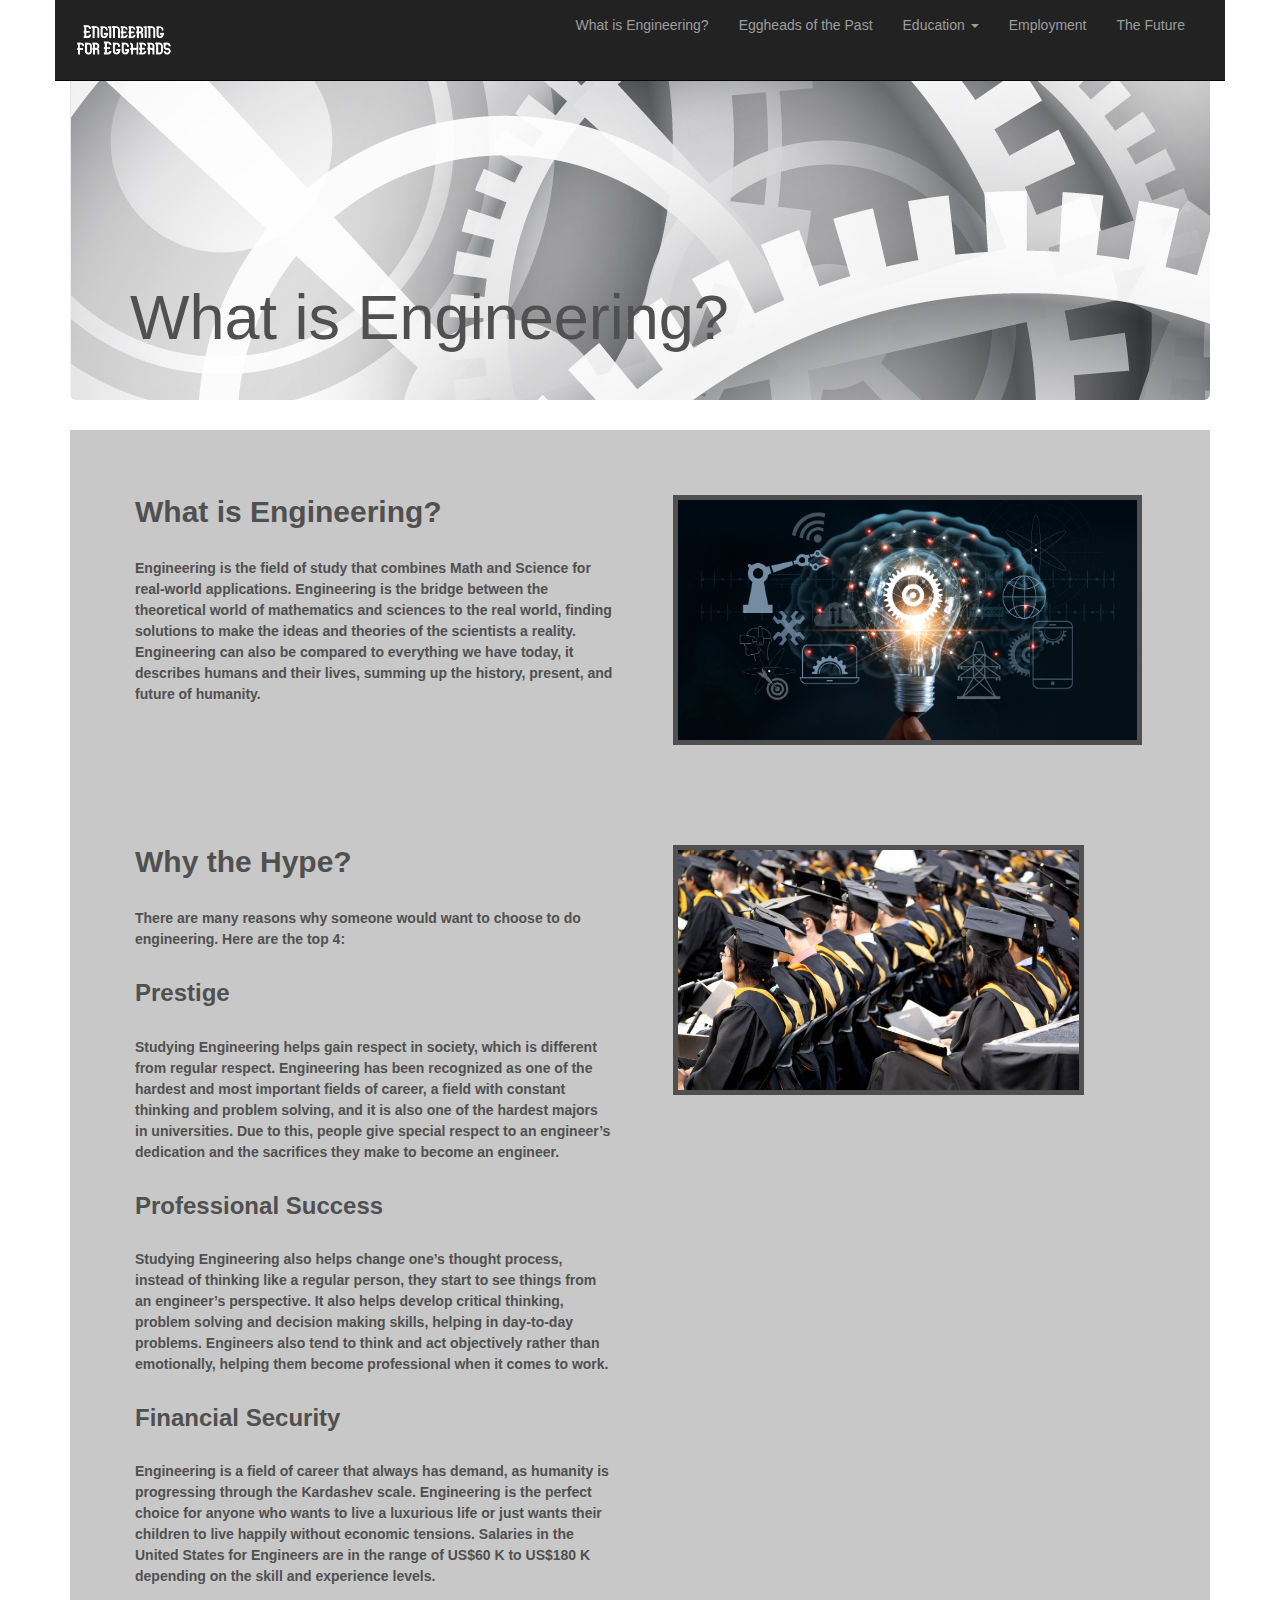
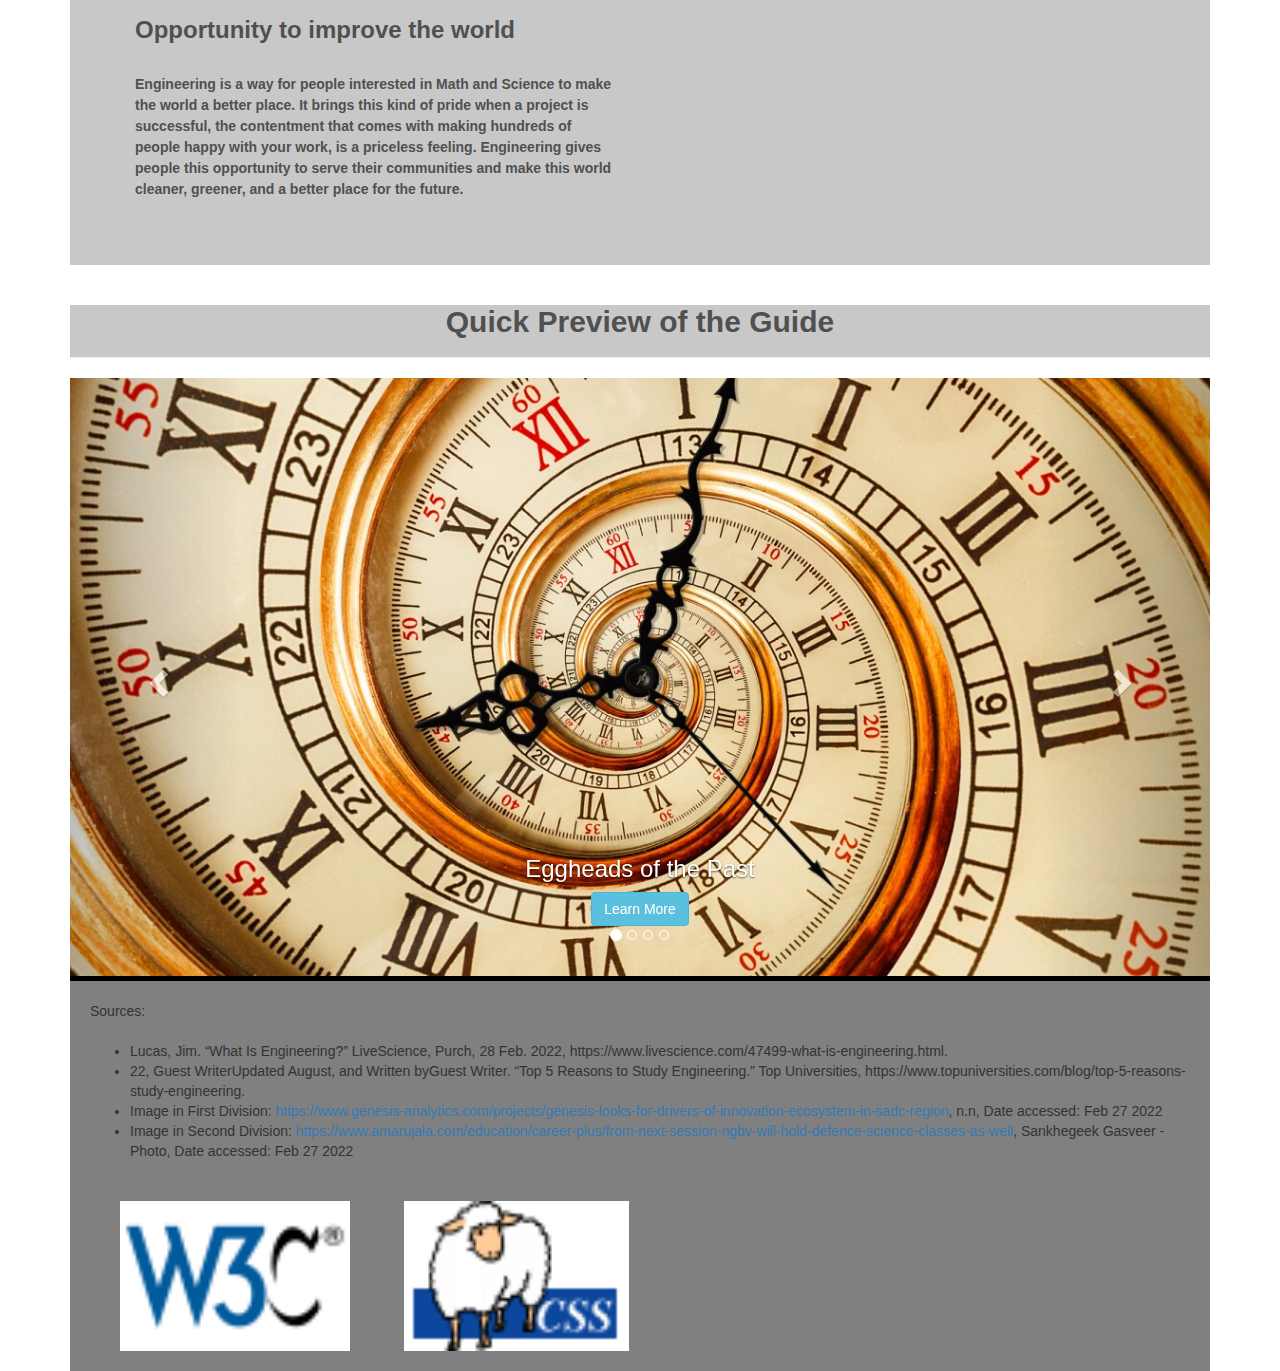
<file: whatisengineering.html>
<!DOCTYPE html>
<html lang="en">
    <head>
        <meta charset="UTF-8">
        <meta http-equiv="X-UA-Compatible" content="IE=edge">
        <meta name="viewport" content="width=device-width, initial-scale=1">

        <script src="https://ajax.googleapis.com/ajax/libs/jquery/1.12.4/jquery.min.js"></script>

        <!-- Bootstrap CSS -->
        <link rel="stylesheet" href="https://maxcdn.bootstrapcdn.com/bootstrap/3.3.7/css/bootstrap.min.css" integrity="sha384-BVYiiSIFeK1dGmJRAkycuHAHRg32OmUcww7on3RYdg4Va+PmSTsz/K68vbdEjh4u" crossorigin="anonymous">

        <!-- Bootstrap JavaScript -->
        <script src="https://maxcdn.bootstrapcdn.com/bootstrap/3.3.7/js/bootstrap.min.js" integrity="sha384-Tc5IQib027qvyjSMfHjOMaLkfuWVxZxUPnCJA7l2mCWNIpG9mGCD8wGNIcPD7Txa" crossorigin="anonymous"></script>
        <title>Engineering for Eggheads</title>
        <link rel="stylesheet" type="text/css" href="style.css"/>
    </head>
    <body>  
        <div class="container">
            <!--Navbar, used bootstrap-->
            <nav class="navbar navbar-inverse navbar-fixed-top container">
                <div class="navbar-header">
                    <a href="index.html"><img src="Images/logo.png" alt="Engineering for eggheads logo"></a>
                </div>
                <ul id="Navbar" class="nav navbar-nav navbar-right">
                    <li><a href="whatisengineering.html">What is Engineering?</a></li>
                    <li><a href="eggheadsofthepast.html">Eggheads of the Past</a></li>
                    <li class="dropdown">
                        <a class="dropdown-toggle" data-toggle="dropdown" href="education.html">
                            Education
                            <span class="caret"></span>
                        </a>
                        <ul class="dropdown-menu">
                            <li><a href="education.html">Overview</a></li>
                            <li><a href="civil.html">Civil Engineering</a></li>
                            <li><a href="chemical.html">Chemical Engineering</a></li>
                            <li><a href="mechanical.html">Mechanical Engineering</a></li>
                            <li><a href="electrical.html">Electrical Engineering</a></li>
                            <li><a href="industrial.html">Industrial Engineering</a></li>
                            <li><a href="universities.html">Universities</a></li>
                        </ul>
                    </li>
                    <li><a href="employment.html">Employment</a></li>
                    <li><a href="thefuture.html">The Future</a></li>
                </ul>
            </nav>
            <div class="jumbotron">
                <h1>What is Engineering?</h1>
            </div>
        </div>
        <!--First Section, used bootstrap for organization-->
        <div class="container">
            <div class="NormalDIV">
                <div class="row">
                    <div class="col-xs-6">
                        <div>    
                            <h2>What is Engineering?</h2>
                            <p>
                                Engineering is the field of study that combines Math and 
                                Science for real-world applications. Engineering is the 
                                bridge between the theoretical world of mathematics and 
                                sciences to the real world, finding solutions to make the 
                                ideas and theories of the scientists a reality. Engineering 
                                can also be compared to everything we have today, it describes 
                                humans and their lives, summing up the history, present, and 
                                future of humanity.

                            </p>
                        </div> 
                    </div>
                    <div class="col-xs-6">
                        <img src="Images/26.jpg" alt="Picture of a mind and a bulb surrounded by the representations of Engineering"/>
                    </div>
                </div>
            </div>
        </div>
        <!--Second Section, used bootstrap for organization-->
        <div class="container">
            <div class="NormalDIV">
                <div class="row">
                    <div class="col-xs-6">
                        <div>    
                            <h2>Why the Hype?</h2>
                            <p>
                                There are many reasons why someone would want to choose to do engineering. 
                                Here are the top 4:

                            </p>
                            <h3>Prestige</h3>
                            <p>
                                Studying Engineering helps gain respect in society, which is different from 
                                regular respect. Engineering has been recognized as one of the hardest and 
                                most important fields of career, a field with constant thinking and problem 
                                solving, and it is also one of the hardest majors in universities. Due to this, 
                                people give special respect to an engineer&rsquo;s dedication and the sacrifices 
                                they make to become an engineer.
                            </p>
                            <h3>Professional Success</h3>
                            <p>
                                Studying Engineering also helps change one&rsquo;s thought process, instead 
                                of thinking like a regular person, they start to see things from an 
                                engineer&rsquo;s perspective. It also helps develop critical thinking, problem 
                                solving and decision making skills, helping in day-to-day problems. 
                                Engineers also tend to think and act objectively rather than emotionally, 
                                helping them become professional when it comes to work.
                            </p>
                            <h3>Financial Security</h3>
                            <p>
                                Engineering is a field of career that always has demand, as humanity is 
                                progressing through the Kardashev scale. Engineering is the perfect choice 
                                for anyone who wants to live a luxurious life or just wants their children 
                                to live happily without economic tensions. Salaries in the United States for 
                                Engineers are in the range of US$60 K to US$180 K depending on the skill and 
                                experience levels.

                            </p>
                            <h3>Opportunity to improve the world</h3>
                            <p>
                                Engineering is a way for people interested in Math and Science to make the world 
                                a better place. It brings this kind of pride when a project is successful, the 
                                contentment that comes with making hundreds of people happy with your work, is a 
                                priceless feeling. Engineering gives people this opportunity to serve their communities 
                                and make this world cleaner, greener, and a better place for the future.
                            </p>
                        </div>
                    </div>
                    <div class="col-xs-6">
                        <img src="Images/27.jpg" alt="A lot of students/future engineers seated during graduation ceremony"/>
                    </div>
                </div>
            </div>
        </div>
        <!--Similar carousel as before but as this webpage being second intro, it has the carousel for the actual content of the rest of the website, used bootstrap-->
        <div class="container">
            <div class="page-header text-center">
                <h2>Quick Preview of the Guide</h2>
            </div>
        </div>
        <div class="container">
            <div id="myCarousel" class="carousel slide" data-ride="carousel">
                <ol class="carousel-indicators">
                    <li data-target="#myCarousel" data-slide-to="0" class="active"></li>
                    <li data-target="#myCarousel" data-slide-to="1"></li>
                    <li data-target="#myCarousel" data-slide-to="2"></li>
                    <li data-target="#myCarousel" data-slide-to="3"></li>
                </ol>
                <div class="carousel-inner">
                    <div class="item active">
                        <img src="Images/12.jpg" alt="Clocking turning back time">
                        <div class="carousel-caption">
                            <h3>Eggheads of the Past</h3>
                            <a href="eggheadsofthepast.html" class="btn btn-info" role="button">Learn More</a>
                        </div>
                    </div>
                    <div class="item">
                        <img src="Images/36.jpg" alt="Students learning engineering with holograms">
                        <div class="carousel-caption">
                            <h3>Education in Engineering</h3>
                            <a href="education.html" class="btn btn-info" role="button">Learn More</a>
                        </div>
                    </div>
                    <div class="item">
                        <img src="Images/31.jpg" alt="Engineers planning">
                        <div class="carousel-caption">
                            <h3>Employment in Engineering</h3>
                            <a href="employment.html" class="btn btn-info" role="button">Learn More</a>
                        </div>
                    </div>
                    <div class="item">
                        <img src="Images/35.jpg" alt="Futuristic Building">
                        <div class="carousel-caption">
                            <h3>The future of Engineering</h3>
                            <a href="thefuture.html" class="btn btn-info" role="button">Learn More</a>
                        </div>
                    </div>
                </div>
                <a class="left carousel-control" href="#myCarousel" data-slide="prev">
                    <span class="glyphicon glyphicon-chevron-left"></span>
                    <span class="sr-only">Previous</span>
                </a>
                <a class="right carousel-control" href="#myCarousel" data-slide="next">
                    <span class="glyphicon glyphicon-chevron-right"></span>
                    <span class="sr-only">Next</span>
                </a>
            </div>
        </div>
        <!--Sources and Validators-->
        <div class="container">
            <div class="Bottom">
                <p>Sources:</p>
                <ul>
                    <li>Lucas, Jim. &ldquo;What Is Engineering?&rdquo; LiveScience, Purch, 28 Feb. 2022, https://www.livescience.com/47499-what-is-engineering.html. </li>
                    <li>22, Guest WriterUpdated August, and Written byGuest Writer. &ldquo;Top 5 Reasons to Study Engineering.&rdquo; Top Universities, https://www.topuniversities.com/blog/top-5-reasons-study-engineering. </li>
                    <li>Image in First Division: <a href="https://www.genesis-analytics.com/projects/genesis-looks-for-drivers-of-innovation-ecosystem-in-sadc-region">https://www.genesis-analytics.com/projects/genesis-looks-for-drivers-of-innovation-ecosystem-in-sadc-region</a>, n.n, Date accessed: Feb 27 2022</li>
                    <li>Image in Second Division: <a href="https://www.amarujala.com/education/career-plus/from-next-session-ngbv-will-hold-defence-science-classes-as-well">https://www.amarujala.com/education/career-plus/from-next-session-ngbv-will-hold-defence-science-classes-as-well</a>, Sankhegeek Gasveer - Photo, Date accessed: Feb 27 2022</li>
                </ul>
                <a href="http://validator.w3.org/check?uri=https://sujay-golla.github.io/project/whatisengineering.html"><img class="validator" src="Images/w3c.png" alt="HTML5 Validator"></a>
                <a href="http://jigsaw.w3.org/css-validator/validator?uri=https://sujay-golla.github.io/project/whatisengineering.html"><img class="validator" src="Images/css.png" alt="CSS Validator"></a>
            </div>
        </div>
    </body>
</html>
</file>
<file: style.css>
/*Mostly used boostrap for formatting the fancy things, but for the actual sections, I used formatting in CSS. I also added some CSS declarations to the bootstrap classes for personalized purposes.*/
#Navbar
{
    margin-right: 10px;
}

.navbar-header img
{
    height: 80px;
}

.jumbotron
{
    background-image: url(Images/5.jpg);
    color: rgb(80, 80, 80);
}

.NormalDIV img
{
    height: 250px;
    border: 5px solid rgb(80, 80, 80);
    margin-top: 30px;
}


.NormalDIV img:hover
{
    box-shadow: 0 0 4px 3px rgb(30, 30, 30);
    
}

.jumbotron h1
{
    margin-top: 235px;
    margin-bottom: 0px;
    font-family: Georgia, helvetica;
}

.NormalDIV
{
    padding-top: 35px;
    padding-left: 35px;
    padding-bottom: 35px;
    background-color: rgb(200, 200, 200);
}

.NormalDIV h2
{
    margin:30px;
    font-weight: bolder;
    font-family: Georgia, helvetica;
    color: rgb(80, 80, 80);
}

.NormalDIV h3
{
    margin:30px;
    font-weight: bolder;
    font-family: Georgia, helvetica;
    color: rgb(80, 80, 80);
}

.NormalDIV p
{
    margin:30px;
    font-weight: bolder;
    font-family: helvetica;
    line-height: 21px;
    color: rgb(80, 80, 80);
}

.NormalDIV ul
{
    font-weight: bolder;
    font-family: helvetica;
    color: rgb(80, 80, 80);
}


#unmargin
{
    margin-left: 10px;
}


.page-header
{
    background-color: rgb(200, 200, 200);
}

.page-header h2
{
    color: rgb(80, 80, 80);
    font-weight: 550;
}

.dropdown-menu
{
    background-color: rgb(118, 120, 124);
    color: white;
}

.ProfileCard h3
{
    font-weight: bold;
    color: rgb(30, 30, 30);
}

.ProfileCard img
{
    border: 5px solid black;
    max-block-size: 200px;
    width: 200px;
    margin: 10px;
}

.ProfileCard img:hover
{
    box-shadow: 0 0 4px 3px rgba(0, 140, 186, 0.5);
    
}

.ProfileCard
{
    border-width: 5px;
    border-style: solid;
    border-color: black;
    background-color: rgb(200, 200, 200);
    width: 300px;
}

.ProfileCard .btn-info
{
    margin: 10px;
    background-color: rgb(80, 80, 80);
}

.ProfileCard p
{
    margin: 10px;
    color: rgb(30, 30, 30);
}

.center {
    margin-left: 100px;
}

#SpecialIMGLG
{
    height: 500px;
}

.Bottom
{
    background-color: grey;
    border-top-width: 5px;
    border-top-style: solid;
    border-top-color: black;
}

.Bottom p, .Bottom ul
{
    margin: 20px;
}

.Bottom .validator
{
    height: 150px;
    margin-left: 50px;
    margin-top: 20px;
    margin-bottom: 20px;
}
</file>
